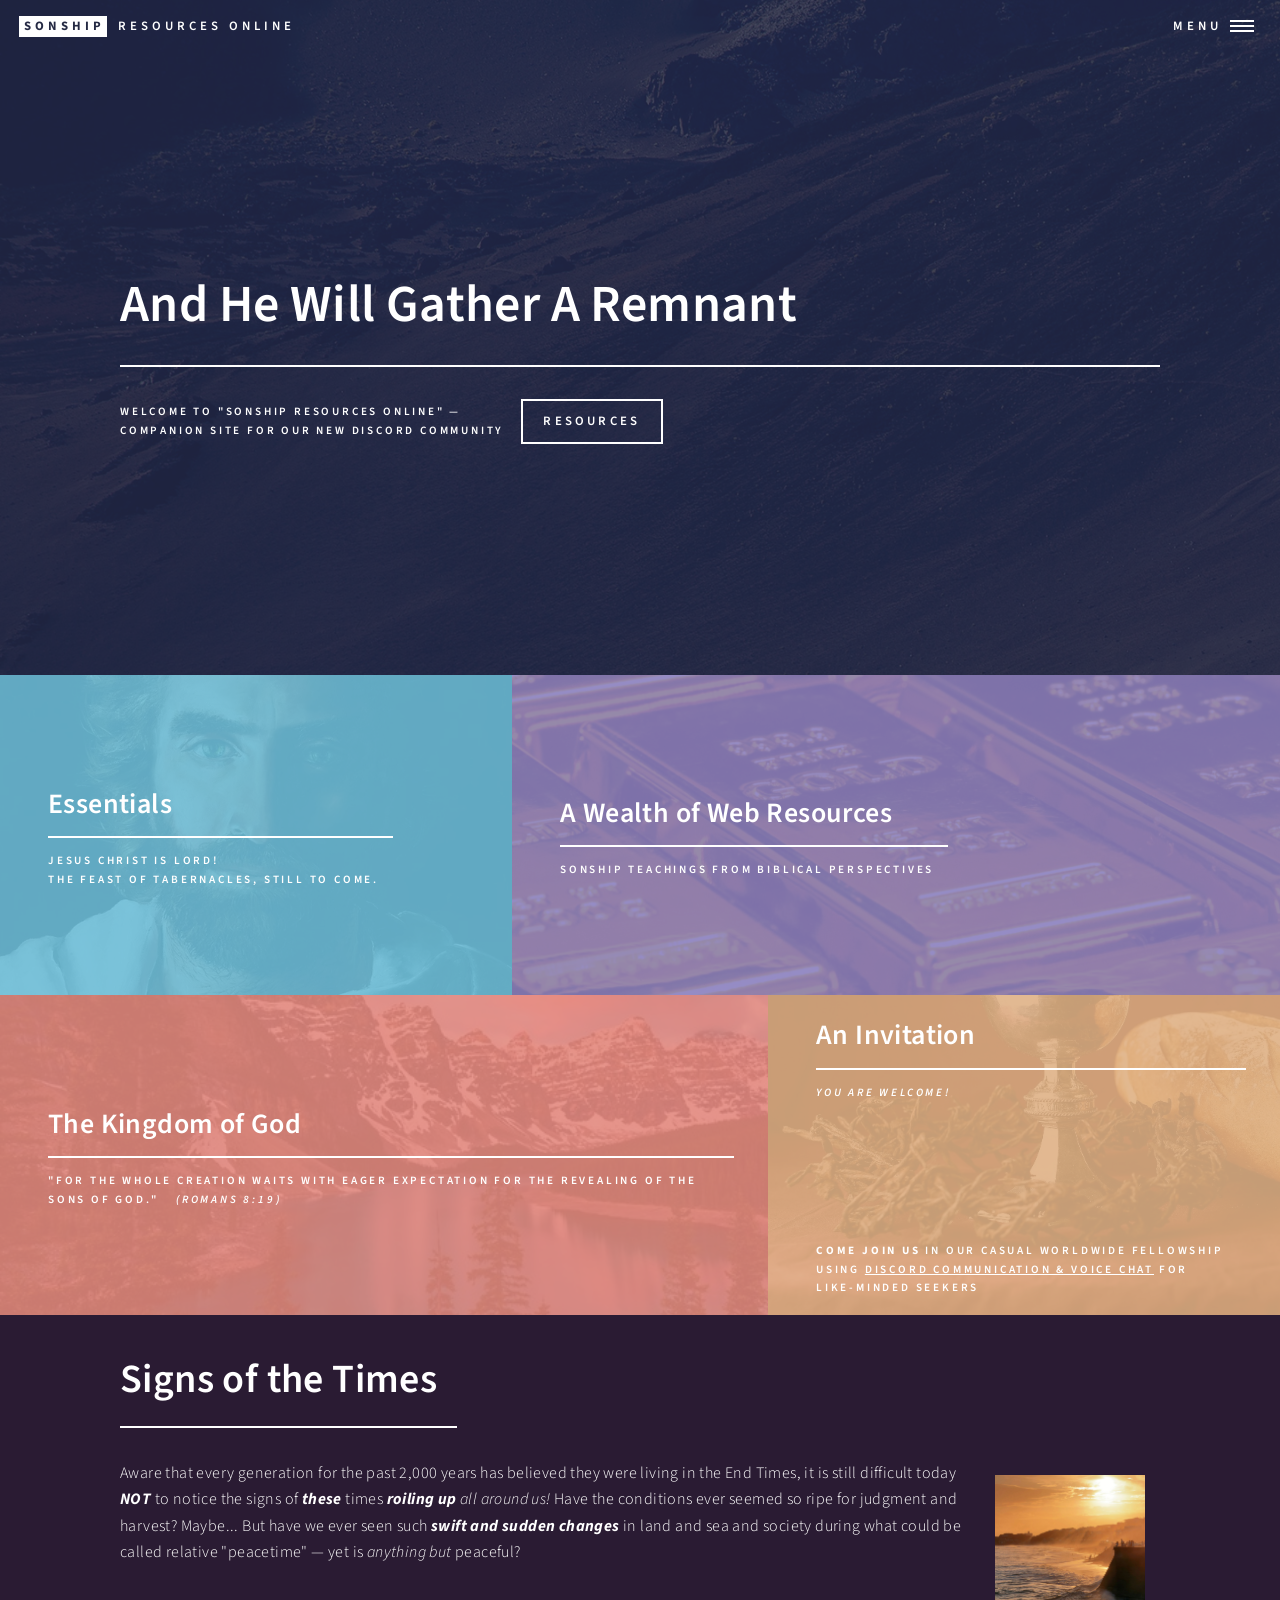
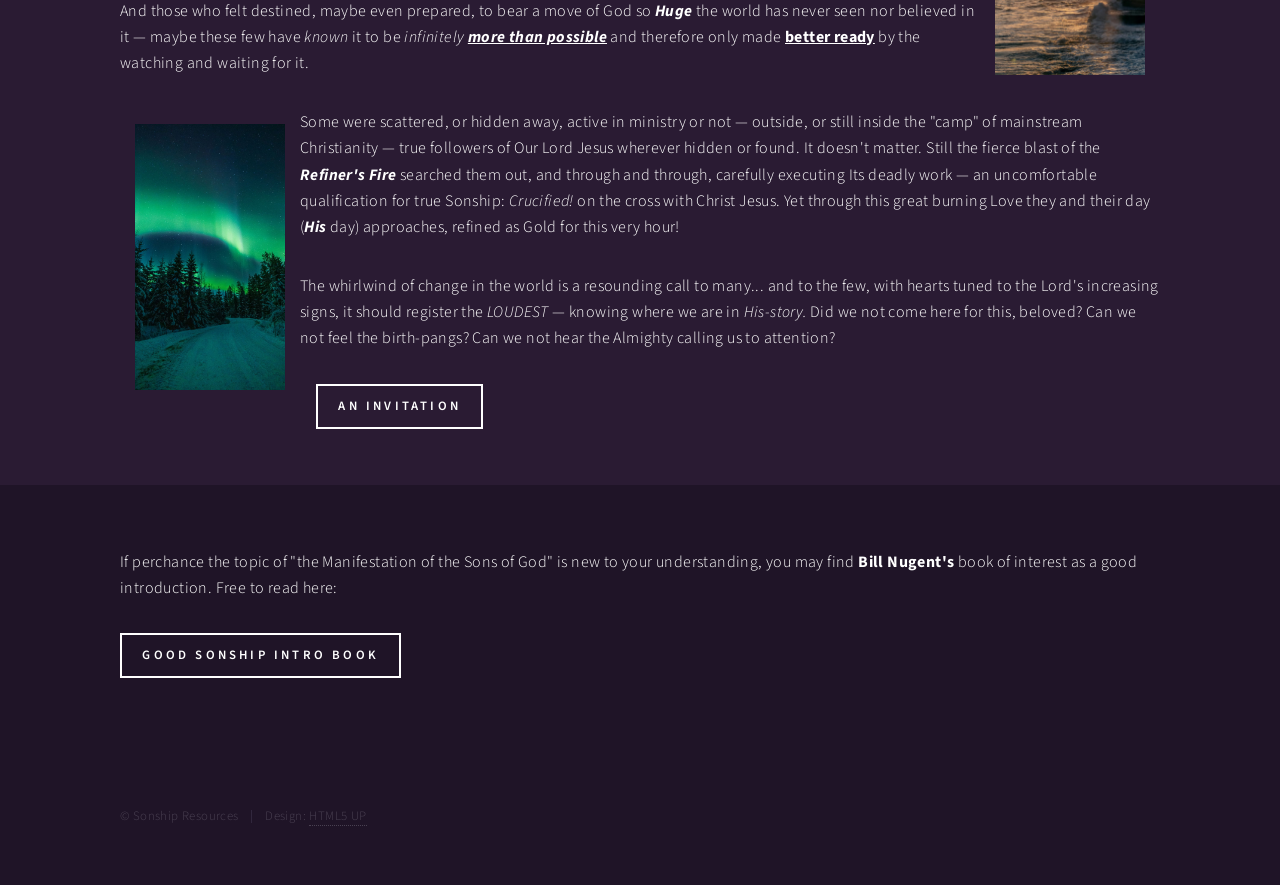
<file: index.html>
<!DOCTYPE HTML>
<!--
	Forty by HTML5 UP
	html5up.net | @ajlkn
	Free for personal and commercial use under the CCA 3.0 license (html5up.net/license)
-->
<html>
	<head>
		<title>Sonship Resources</title>
		<meta charset="utf-8" />
		<meta name="viewport" content="width=device-width, initial-scale=1, user-scalable=no" />
		<link rel="stylesheet" href="assets/css/main.css" />
		<noscript><link rel="stylesheet" href="assets/css/noscript.css" /></noscript>
	</head>
	<body class="is-preload">

		<!-- Wrapper -->
			<div id="wrapper">

				<!-- Header -->
					<header id="header" class="alt">
						<a href="index.html" class="logo"><strong>SONSHIP</strong> <span>RESOURCES ONLINE</span></a>
						<nav>
							<a href="#menu">Menu</a>
						</nav>
					</header>

				<!-- Menu -->
					<nav id="menu">
						<ul class="links">
							<li><a href="index.html">Home</a></li>
							<li><a href="links.html">Links</a></li>
							<li><a href="generic.html">Essentials</a></li>
							<li><a href="generic2.html">The Kingdom of God</a></li>
							<li><a href="invitation.html">An Invitation</a></li>
						</ul>
						
					</nav>

				<!-- Banner -->
					<section id="banner" class="major">
						<div class="inner">
							<header class="major">
								<h1>And He Will <br class="mobile-only">Gather A Remnant</h1>
							</header>
							<div class="content">
								<p>Welcome to "Sonship Resources Online" —<br>
								Companion Site for Our New Discord Community</p>
								<ul class="actions">
									<li><a href="#one" class="button scrolly">Resources</a></li>
								</ul>
							</div>
						</div>
					</section>

				<!-- Main -->
					<div id="main">

						<!-- One -->
							<section id="one" class="tiles">
								<article>
									<span class="image">
										<img src="images/Jesus2.jpg" alt="" />
									</span>
									<header class="major">
										<h3><a href="generic.html" class="link">Essentials</a></h3>
										<p>Jesus Christ is Lord!</p>
										<p>The Feast of Tabernacles, Still to Come.</p>
									</header>
								</article>
								<article>
									<span class="image">
										<img src="images/Links.jpg" alt="" />
									</span>
									<header class="major">
										<h3><a href="links.html" class="link">A Wealth of Web Resources</a></h3>
										<p>Sonship Teachings from Biblical Perspectives</p>
									</header>
								</article>
								<article>
									<span class="image">
										<img src="images/kingdomofgod.jpg" alt="" />
									</span>
									<header class="major">
										<h3><a href="generic2.html" class="link">The Kingdom of God</a></h3>
										<p>"For the Whole Creation Waits With Eager Expectation for the Revealing of the Sons of God."&ensp;&ensp;<i>(Romans 8:19)</i></p>
									</header>
								</article>
								<article>
									<span class="image">
										<img src="images/invitation4.jpg" alt="" />
									</span>
									<header class="major">
										<h3><a href="invitation.html" class="link">An Invitation</a></h3>
										<p><i>You are Welcome!</i><span class="graphic-spacer"></span><b>Come Join Us</b> in Our Casual Worldwide Fellowship using <u>Discord Communication & Voice Chat</u> for Like-Minded Seekers</p>
									</header>
								</article>
								
							</section>

						<!-- Two -->
							<section id="two">
								<div class="inner">
									<header class="major">
										<h1>Signs of the Times</h1>
									</header>
									<p><img src="images/stormycliffs.jpg" alt="Description" class="float-right">Aware that every generation for the past 2,000 years has believed they were living in the End Times, it is still difficult today <i><b>NOT</b></i> to notice the signs of <b><i>these</i></b> times <i><b>roiling up</b> all around us!</i> Have the conditions ever seemed so ripe for judgment and harvest? Maybe... But have we ever seen such <i><b>swift and sudden changes</b></i> in land and sea and society during what could be called relative "peacetime" — yet is <i>anything but</i> peaceful?</p>
									<p>And those who felt destined, maybe even prepared, to bear a move of God so <b><i>Huge</i></b> the world has never seen nor believed in it — maybe these few have <i>known</i> it to be <i>infinitely <b><u>more than possible</i></u></b> and therefore only made <b><u>better ready</u></b> by the watching and waiting for it.</p>
									<p><img src="images/Aurora.jpg" alt="Description" class="float-left">Some were scattered, or hidden away, active in ministry or not — outside, or still inside the "camp" of mainstream Christianity — true followers of Our Lord Jesus wherever hidden or found. It doesn't matter. Still the fierce blast of the <b><i>Refiner's Fire</i></b> searched them out, and through and through, carefully executing Its deadly work — an uncomfortable qualification for true Sonship: <i>Crucified!</i> on the cross with Christ Jesus. Yet through this great burning Love they and their day (<b><i>His</i></b> day) approaches, refined as Gold for this very hour!</p>
									<p>The whirlwind of change in the world is a resounding call to many... and to the few, with hearts tuned to the Lord's increasing signs, it should register the <i>LOUDEST</i> — knowing where we are in <i>His-story.</i> Did we not come here for this, beloved? Can we not feel the birth-pangs? Can we not hear the Almighty calling us to attention?</p>
									<ul class="actions">
										<li><a href="invitation.html" class="button">An Invitation</a></li>
									</ul>
								</div>
							</section>
					</div>
					<section id="two">
								<div class="inner">
									<p>If perchance the topic of "the Manifestation of the Sons of God" is new to your understanding, you may find <b>Bill Nugent's</b> book of interest as a good introduction. Free to read here:</p>
							<ul class="actions">
										<li><a href="https://bnugent.org/the-cross-self-denial-and-the-manifestation-of-the-sons-of-god/" class="button" target="_blank">Good Sonship Intro Book</a></li>
									</ul>
							</div>
						</section>
				

				<!-- Footer -->
					<footer id="footer">
						<div class="inner">
							
							<ul class="copyright">
								<li>&copy; Sonship Resources</li><li>Design: <a href="https://html5up.net">HTML5 UP</a></li>
							</ul>
						</div>
					</footer>

			</div>

		<!-- Scripts -->
			<script src="assets/js/jquery.min.js"></script>
			<script src="assets/js/jquery.scrolly.min.js"></script>
			<script src="assets/js/jquery.scrollex.min.js"></script>
			<script src="assets/js/browser.min.js"></script>
			<script src="assets/js/breakpoints.min.js"></script>
			<script src="assets/js/util.js"></script>
			<script src="assets/js/main.js"></script>

	</body>
</html>
</file>
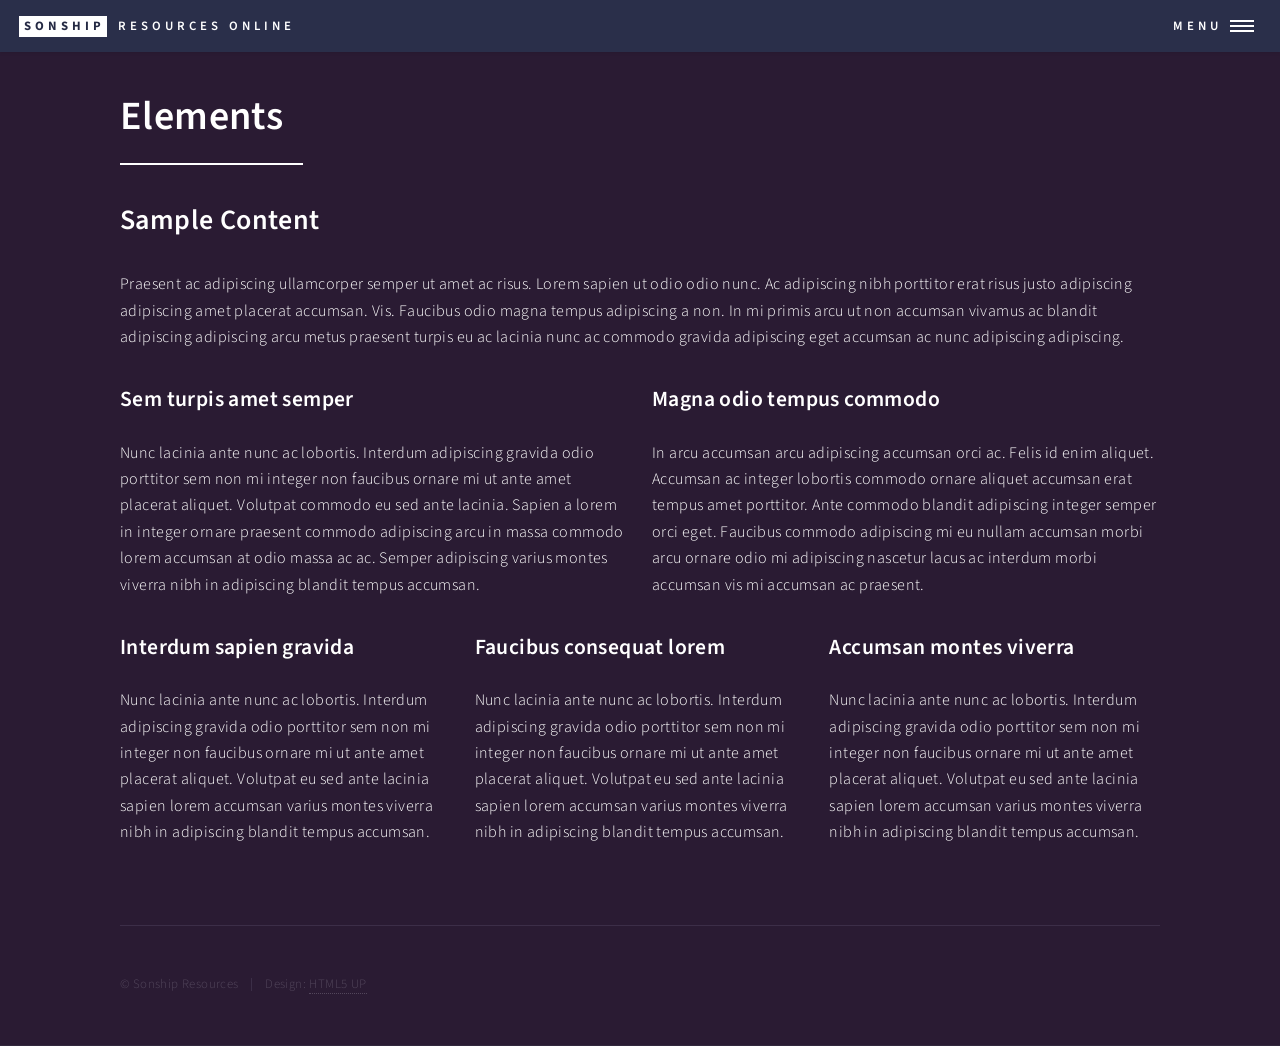
<file: elements.html>
<!DOCTYPE HTML>
<!--
	Forty by HTML5 UP
	html5up.net | @ajlkn
	Free for personal and commercial use under the CCA 3.0 license (html5up.net/license)
-->
<html>
	<head>
		<title>Sonship Resources</title>
		<meta charset="utf-8" />
		<meta name="viewport" content="width=device-width, initial-scale=1, user-scalable=no" />
		<link rel="stylesheet" href="assets/css/main.css" />
		<noscript><link rel="stylesheet" href="assets/css/noscript.css" /></noscript>
	</head>
	<body class="is-preload">

		<!-- Wrapper -->
			<div id="wrapper">

				<!-- Header -->
					<header id="header">
						<a href="index.html" class="logo"><strong>Sonship</strong> <span>Resources Online</span></a>
						<nav>
							<a href="#menu">Menu</a>
						</nav>
					</header>

				<!-- Menu -->
					<nav id="menu">
						<ul class="links">
							<li><a href="index.html">Home</a></li>
							<li><a href="landing.html">Landing</a></li>
							<li><a href="generic.html">Generic</a></li>
							<li><a href="elements.html">Elements</a></li>
							<li><a href="invitation.html">Invitation</a></li>
						</ul>
						
					</nav>

				<!-- Main -->
					<div id="main" class="alt">

						<!-- One -->
							<section id="one">
								<div class="inner">
									<header class="major">
										<h1>Elements</h1>
									</header>

									<!-- Content -->
										<h2 id="content">Sample Content</h2>
										<p>Praesent ac adipiscing ullamcorper semper ut amet ac risus. Lorem sapien ut odio odio nunc. Ac adipiscing nibh porttitor erat risus justo adipiscing adipiscing amet placerat accumsan. Vis. Faucibus odio magna tempus adipiscing a non. In mi primis arcu ut non accumsan vivamus ac blandit adipiscing adipiscing arcu metus praesent turpis eu ac lacinia nunc ac commodo gravida adipiscing eget accumsan ac nunc adipiscing adipiscing.</p>
										<div class="row">
											<div class="col-6 col-12-small">
												<h3>Sem turpis amet semper</h3>
												<p>Nunc lacinia ante nunc ac lobortis. Interdum adipiscing gravida odio porttitor sem non mi integer non faucibus ornare mi ut ante amet placerat aliquet. Volutpat commodo eu sed ante lacinia. Sapien a lorem in integer ornare praesent commodo adipiscing arcu in massa commodo lorem accumsan at odio massa ac ac. Semper adipiscing varius montes viverra nibh in adipiscing blandit tempus accumsan.</p>
											</div>
											<div class="col-6 col-12-small">
												<h3>Magna odio tempus commodo</h3>
												<p>In arcu accumsan arcu adipiscing accumsan orci ac. Felis id enim aliquet. Accumsan ac integer lobortis commodo ornare aliquet accumsan erat tempus amet porttitor. Ante commodo blandit adipiscing integer semper orci eget. Faucibus commodo adipiscing mi eu nullam accumsan morbi arcu ornare odio mi adipiscing nascetur lacus ac interdum morbi accumsan vis mi accumsan ac praesent.</p>
											</div>
											<!-- Break -->
											<div class="col-4 col-12-medium">
												<h3>Interdum sapien gravida</h3>
												<p>Nunc lacinia ante nunc ac lobortis. Interdum adipiscing gravida odio porttitor sem non mi integer non faucibus ornare mi ut ante amet placerat aliquet. Volutpat eu sed ante lacinia sapien lorem accumsan varius montes viverra nibh in adipiscing blandit tempus accumsan.</p>
											</div>
											<div class="col-4 col-12-medium">
												<h3>Faucibus consequat lorem</h3>
												<p>Nunc lacinia ante nunc ac lobortis. Interdum adipiscing gravida odio porttitor sem non mi integer non faucibus ornare mi ut ante amet placerat aliquet. Volutpat eu sed ante lacinia sapien lorem accumsan varius montes viverra nibh in adipiscing blandit tempus accumsan.</p>
											</div>
											<div class="col-4 col-12-medium">
												<h3>Accumsan montes viverra</h3>
												<p>Nunc lacinia ante nunc ac lobortis. Interdum adipiscing gravida odio porttitor sem non mi integer non faucibus ornare mi ut ante amet placerat aliquet. Volutpat eu sed ante lacinia sapien lorem accumsan varius montes viverra nibh in adipiscing blandit tempus accumsan.</p>
											</div>
										</div>

									<hr class="major" />

									

				<!-- Footer -->
					<footer id="footer">
						<div class="inner">
							
							<ul class="copyright">
								<li>&copy; Sonship Resources</li><li>Design: <a href="https://html5up.net">HTML5 UP</a></li>
							</ul>
						</div>
					</footer>

			</div>

		<!-- Scripts -->
			<script src="assets/js/jquery.min.js"></script>
			<script src="assets/js/jquery.scrolly.min.js"></script>
			<script src="assets/js/jquery.scrollex.min.js"></script>
			<script src="assets/js/browser.min.js"></script>
			<script src="assets/js/breakpoints.min.js"></script>
			<script src="assets/js/util.js"></script>
			<script src="assets/js/main.js"></script>

	</body>
</html>
</file>
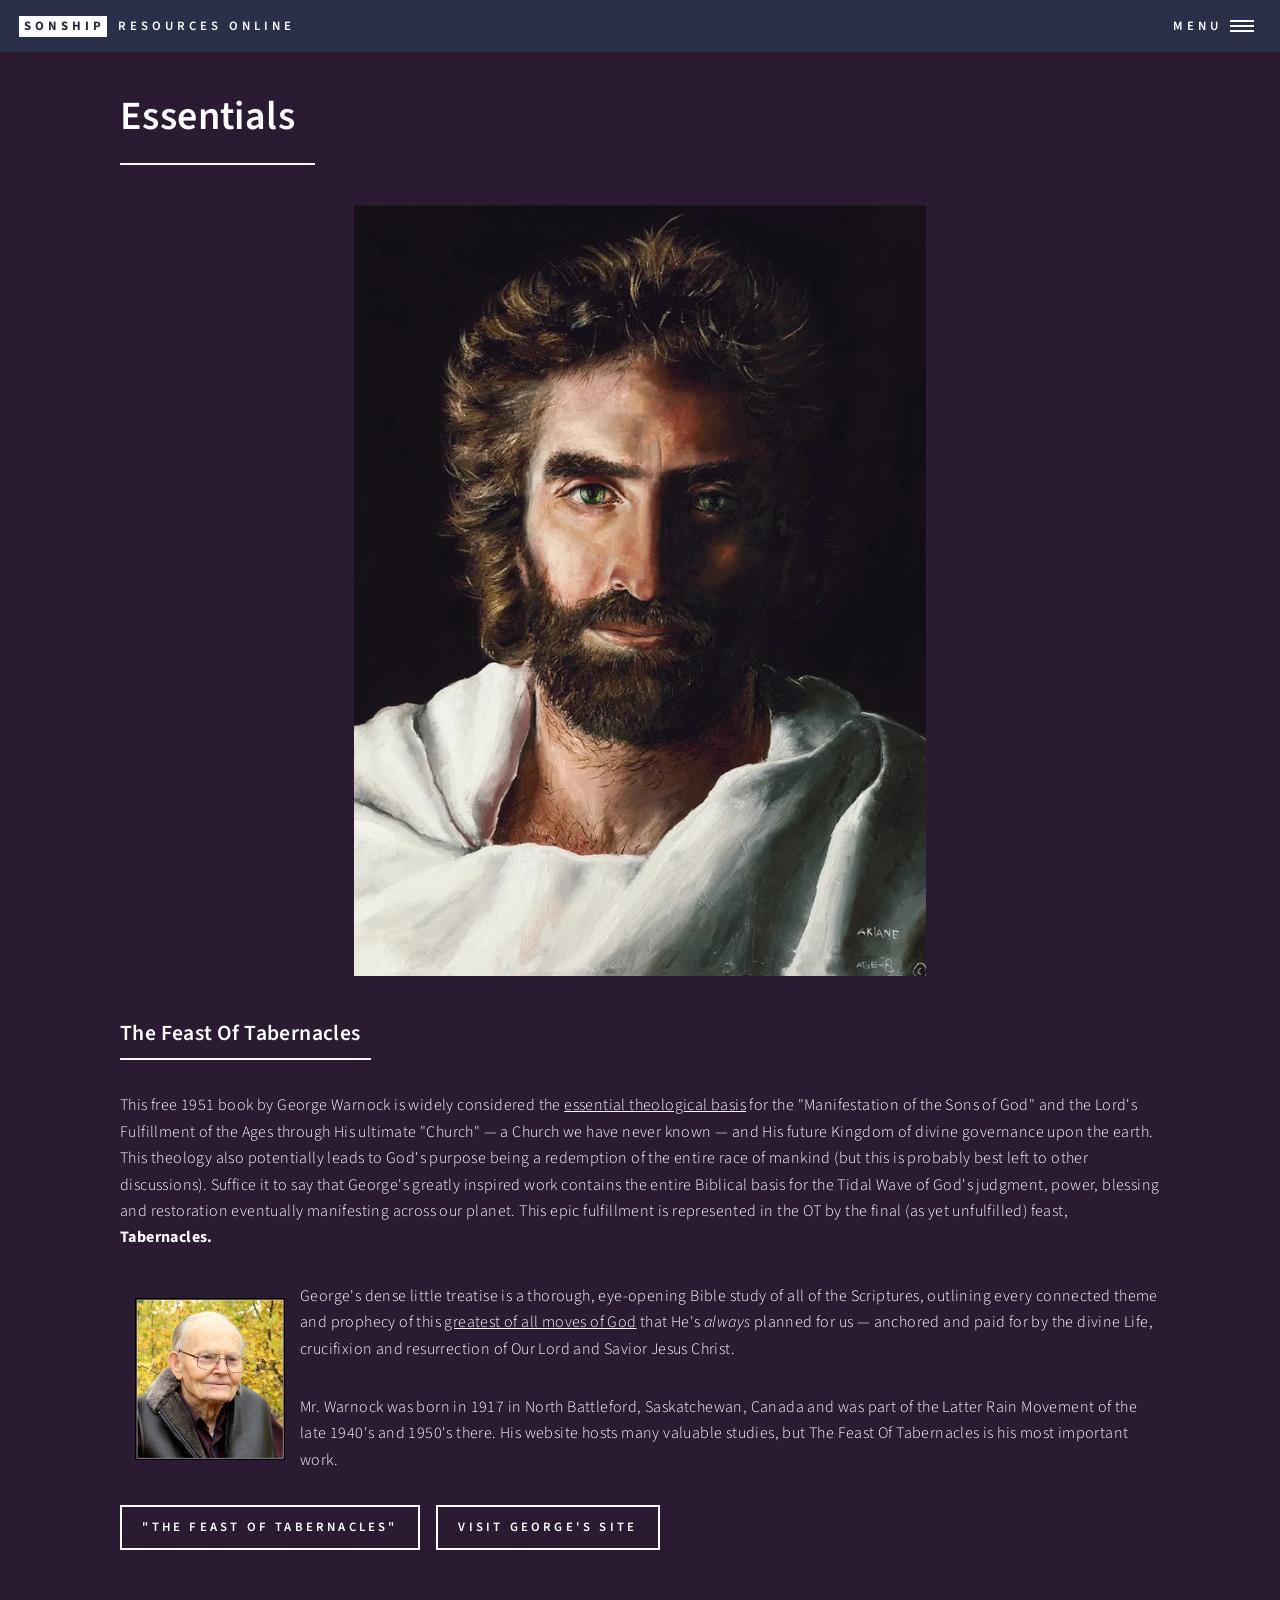
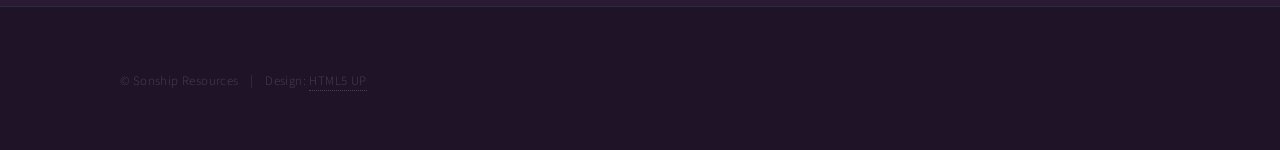
<file: generic.html>
<!DOCTYPE HTML>
<!--
	Forty by HTML5 UP
	html5up.net | @ajlkn
	Free for personal and commercial use under the CCA 3.0 license (html5up.net/license)
-->
<html>
	<head>
		<title>Sonship Resources</title>
		<meta charset="utf-8" />
		<meta name="viewport" content="width=device-width, initial-scale=1, user-scalable=no" />
		<link rel="stylesheet" href="assets/css/main.css" />
		<noscript><link rel="stylesheet" href="assets/css/noscript.css" /></noscript>
	</head>
	<body class="is-preload">

		<!-- Wrapper -->
			<div id="wrapper">

				<!-- Header -->
					<header id="header">
						<a href="index.html" class="logo"><strong>Sonship</strong> <span>Resources Online</span></a>
						<nav>
							<a href="#menu">Menu</a>
						</nav>
					</header>

				<!-- Menu -->
					<nav id="menu">
						<ul class="links">
							<li><a href="index.html">Home</a></li>
							<li><a href="links.html">Links</a></li>
							<li><a href="generic.html">Essentials</a></li>
							<li><a href="generic2.html">The Kingdom of God</a></li>
							<li><a href="invitation.html">An Invitation</a></li>
						</ul>
						
					</nav>

				<!-- Main -->
					<div id="main" class="alt">

						<!-- One -->
							<section id="one">
								<div class="inner">
									<header class="major">
										<h1>Essentials</h1>
									</header>
									<span class="image main"><img id="generic-hero-image" src="images/Jesus2.jpg" alt="" /></span>
									<header class="major">
										<h3>The Feast Of Tabernacles</h3>
									</header>
									<p>This free 1951 book by George Warnock is widely considered the <u>essential theological basis</u> for the "Manifestation of the Sons of God" and the Lord's Fulfillment of the Ages through His ultimate "Church" — a Church we have never known — and His future Kingdom of divine governance upon the earth. <br class="mobile-only"><br class="mobile-only">This theology also potentially leads to God's purpose being a redemption of the entire race of mankind (but this is probably best left to other discussions). Suffice it to say that George's greatly inspired work contains the entire Biblical basis for the Tidal Wave of God's judgment, power, blessing and restoration eventually manifesting across our planet. This epic fulfillment is represented in the OT by the final (as yet unfulfilled) feast, <b>Tabernacles.</b></p>
									<p><img src="images/GW_2007.jpg" alt="Description" class="float-left">George's dense little treatise is a thorough, eye-opening Bible study of all of the Scriptures, outlining every connected theme and prophecy of this <u>greatest of all moves of God</u> that He's <i>always</i> planned for us — anchored and paid for by the divine Life, crucifixion and resurrection of Our Lord and Savior Jesus Christ.</p>
									<p>Mr. Warnock was born in 1917 in North Battleford, Saskatchewan, Canada and was part of the Latter Rain Movement of the late 1940's and 1950's there. His website hosts many valuable studies, but The Feast Of Tabernacles is his most important work.</p>
									<ul class="actions">
										<li><a href="https://www.georgewarnock.com/feast-main.html" class="button" target="_blank">"The Feast Of Tabernacles"</a></li>
										<li><a href="https://www.georgewarnock.com/" class="button" target="_blank">Visit George's Site</a></li>
									</ul>
								</div>
							</section>

					</div>

				

				<!-- Footer -->
					<footer id="footer">
						<div class="inner">
							
							<ul class="copyright">
								<li>&copy; Sonship Resources</li><li>Design: <a href="https://html5up.net">HTML5 UP</a></li>
							</ul>
						</div>
					</footer>

			</div>

		<!-- Scripts -->
			<script src="assets/js/jquery.min.js"></script>
			<script src="assets/js/jquery.scrolly.min.js"></script>
			<script src="assets/js/jquery.scrollex.min.js"></script>
			<script src="assets/js/browser.min.js"></script>
			<script src="assets/js/breakpoints.min.js"></script>
			<script src="assets/js/util.js"></script>
			<script src="assets/js/main.js"></script>

	</body>
</html>
</file>
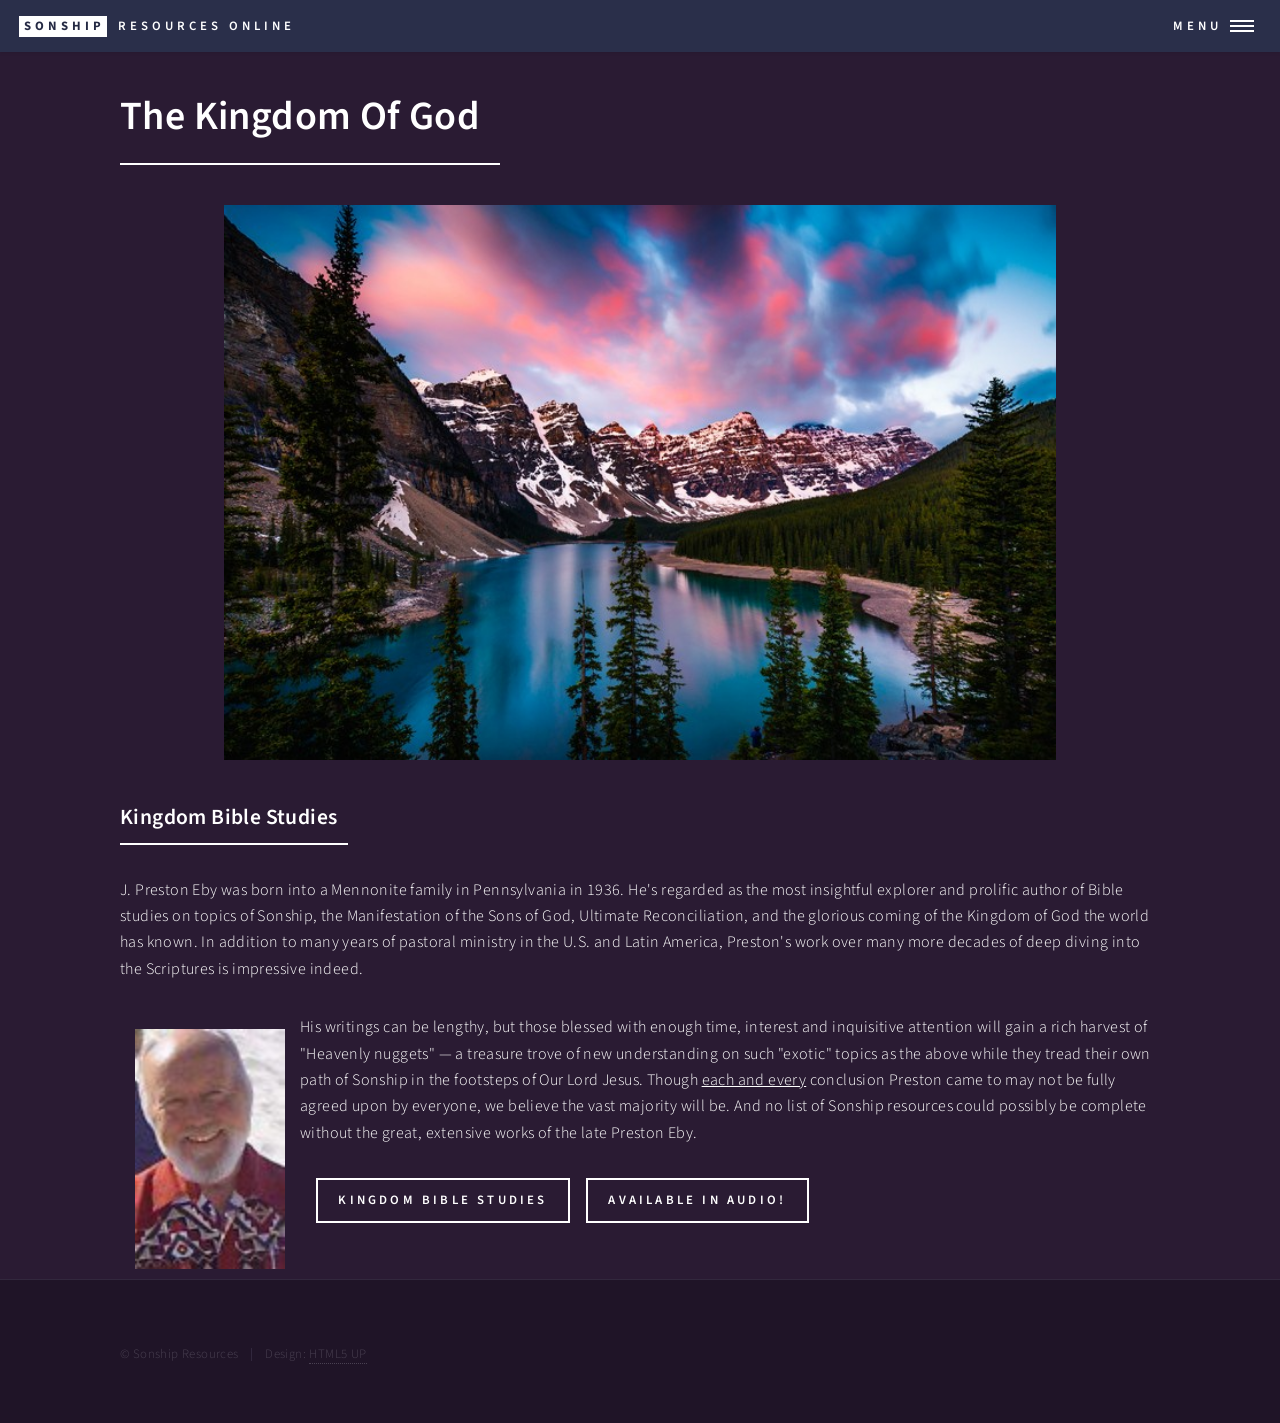
<file: generic2.html>
<!DOCTYPE HTML>
<!--
	Forty by HTML5 UP
	html5up.net | @ajlkn
	Free for personal and commercial use under the CCA 3.0 license (html5up.net/license)
-->
<html>
	<head>
		<title>Sonship Resources</title>
		<meta charset="utf-8" />
		<meta name="viewport" content="width=device-width, initial-scale=1, user-scalable=no" />
		<link rel="stylesheet" href="assets/css/main.css" />
		<noscript><link rel="stylesheet" href="assets/css/noscript.css" /></noscript>
	</head>
	<body class="is-preload">

		<!-- Wrapper -->
			<div id="wrapper">

				<!-- Header -->
					<header id="header">
						<a href="index.html" class="logo"><strong>Sonship</strong> <span>Resources Online</span></a>
						<nav>
							<a href="#menu">Menu</a>
						</nav>
					</header>

				<!-- Menu -->
					<nav id="menu">
						<ul class="links">
							<li><a href="index.html">Home</a></li>
							<li><a href="links.html">Links</a></li>
							<li><a href="generic.html">Essentials</a></li>
							<li><a href="generic2.html">The Kingdom of God</a></li>
							<li><a href="invitation.html">An Invitation</a></li>
						</ul>
						
					</nav>

				<!-- Main -->
					<div id="main" class="alt">

						<!-- One -->
							<section id="one">
								<div class="inner">
									<header class="major">
										<h1>The Kingdom Of God</h1>
									</header>
									<span class="image main"><img id="generic2-hero-image" src="images/kingdomofgod3a.jpg" alt="" /></span>
									<header class="major">
										<h3>Kingdom Bible Studies</h3>
									</header>
									<p>J. Preston Eby was born into a Mennonite family in Pennsylvania in 1936. He's regarded as the most insightful explorer and prolific author of Bible studies on topics of Sonship, the Manifestation of the Sons of God, Ultimate Reconciliation, and the glorious coming of the Kingdom of God the world has known. In addition to many years of pastoral ministry in the U.S. and Latin America, Preston's work over many more decades of deep diving into the Scriptures is impressive indeed.</p>
									<p><img src="images/J-PrestonEby.jpg" alt="Description" class="float-left">His writings can be lengthy, but those blessed with enough time, interest and inquisitive attention will gain a rich harvest of "Heavenly nuggets" — a treasure trove of new understanding on such "exotic" topics as the above while they tread their own path of Sonship in the footsteps of Our Lord Jesus. Though <u>each and every</u> conclusion Preston came to may not be fully agreed upon by everyone, we believe the vast majority will be. And no list of Sonship resources could possibly be complete without the great, extensive works of the late Preston Eby.</p>
									<ul class="actions">
										<li><a href="https://www.kingdombiblestudies.org/tablecontents.htm" class="button" target="_blank">Kingdom Bible Studies</a></li>
										<li><a href="https://wordforthebride.net/Audio/Audio%20Books-Eby.html" class="button" target="_blank">Available in Audio!</a></li>
									</ul>
								</div>
							</section>

					</div>

				

				<!-- Footer -->
					<footer id="footer">
						<div class="inner">
							
							<ul class="copyright">
								<li>&copy; Sonship Resources</li><li>Design: <a href="https://html5up.net">HTML5 UP</a></li>
							</ul>
						</div>
					</footer>

			</div>

		<!-- Scripts -->
			<script src="assets/js/jquery.min.js"></script>
			<script src="assets/js/jquery.scrolly.min.js"></script>
			<script src="assets/js/jquery.scrollex.min.js"></script>
			<script src="assets/js/browser.min.js"></script>
			<script src="assets/js/breakpoints.min.js"></script>
			<script src="assets/js/util.js"></script>
			<script src="assets/js/main.js"></script>

	</body>
</html>
</file>
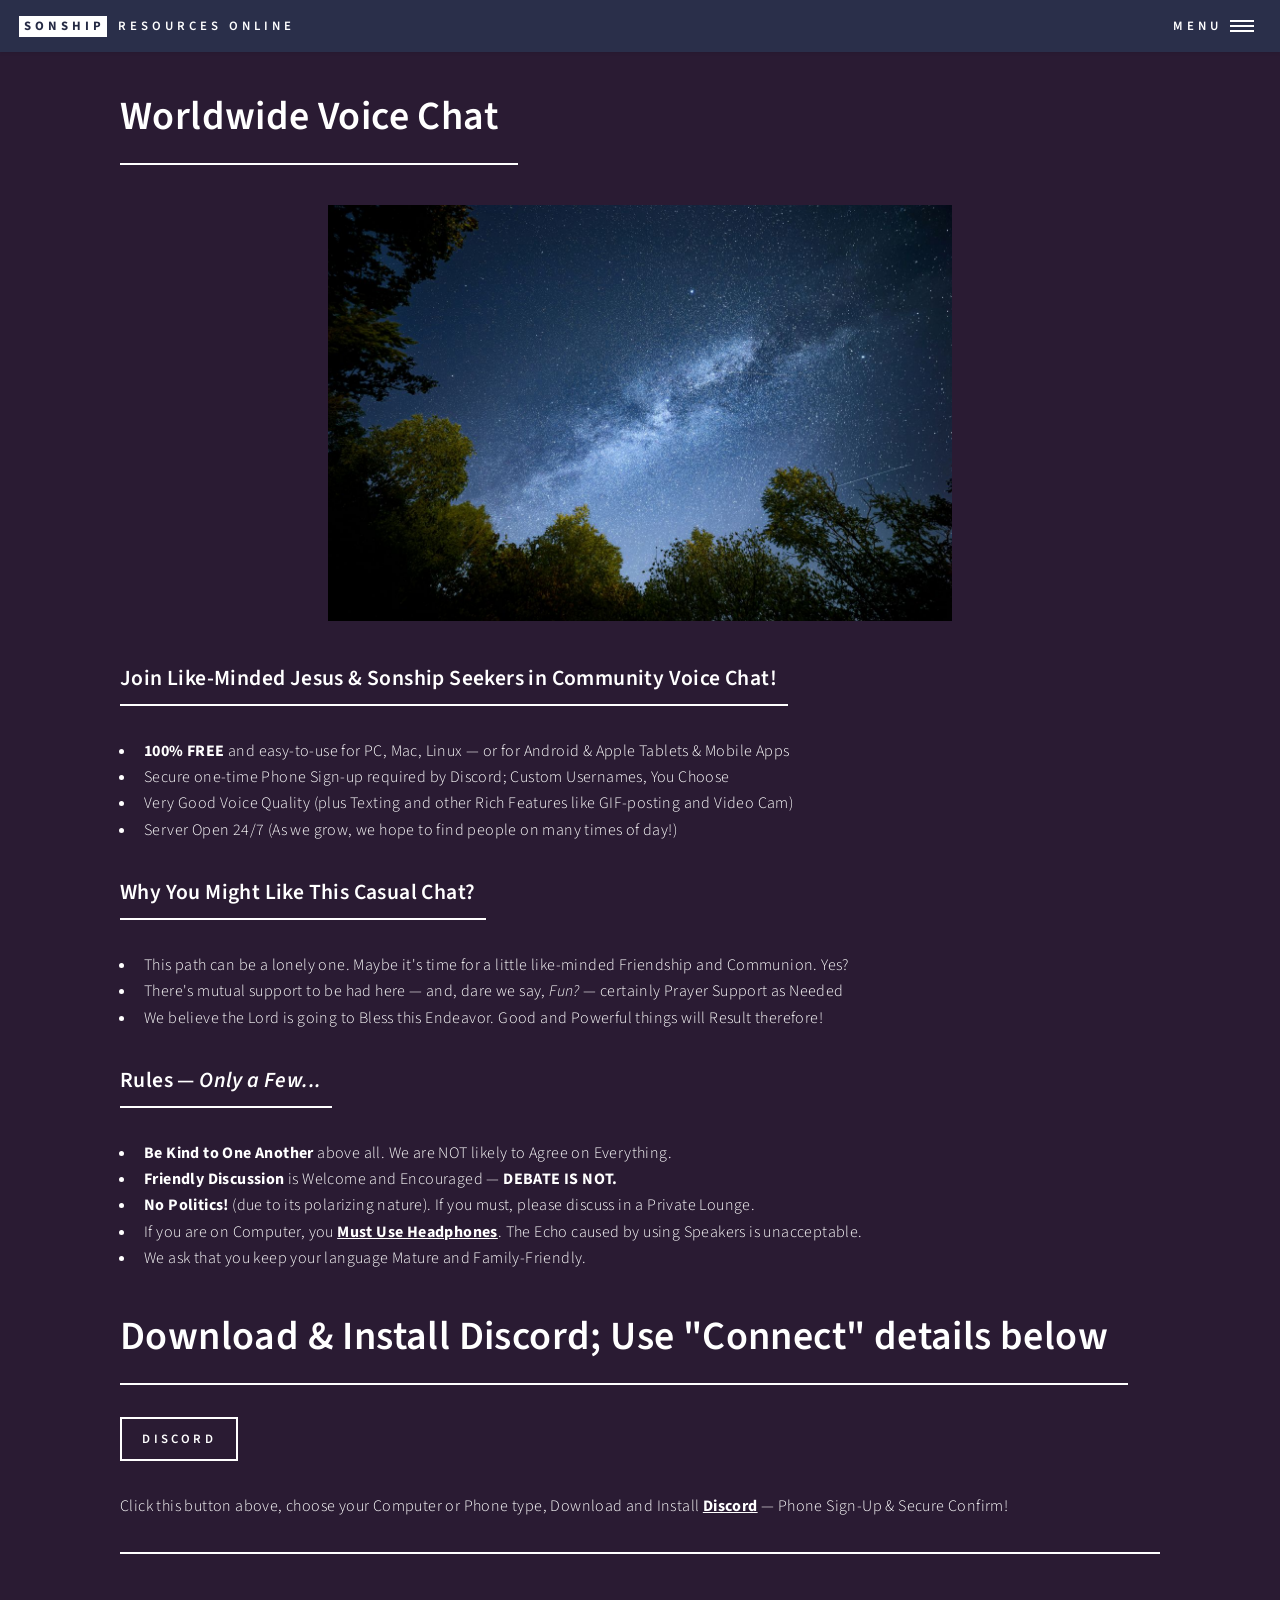
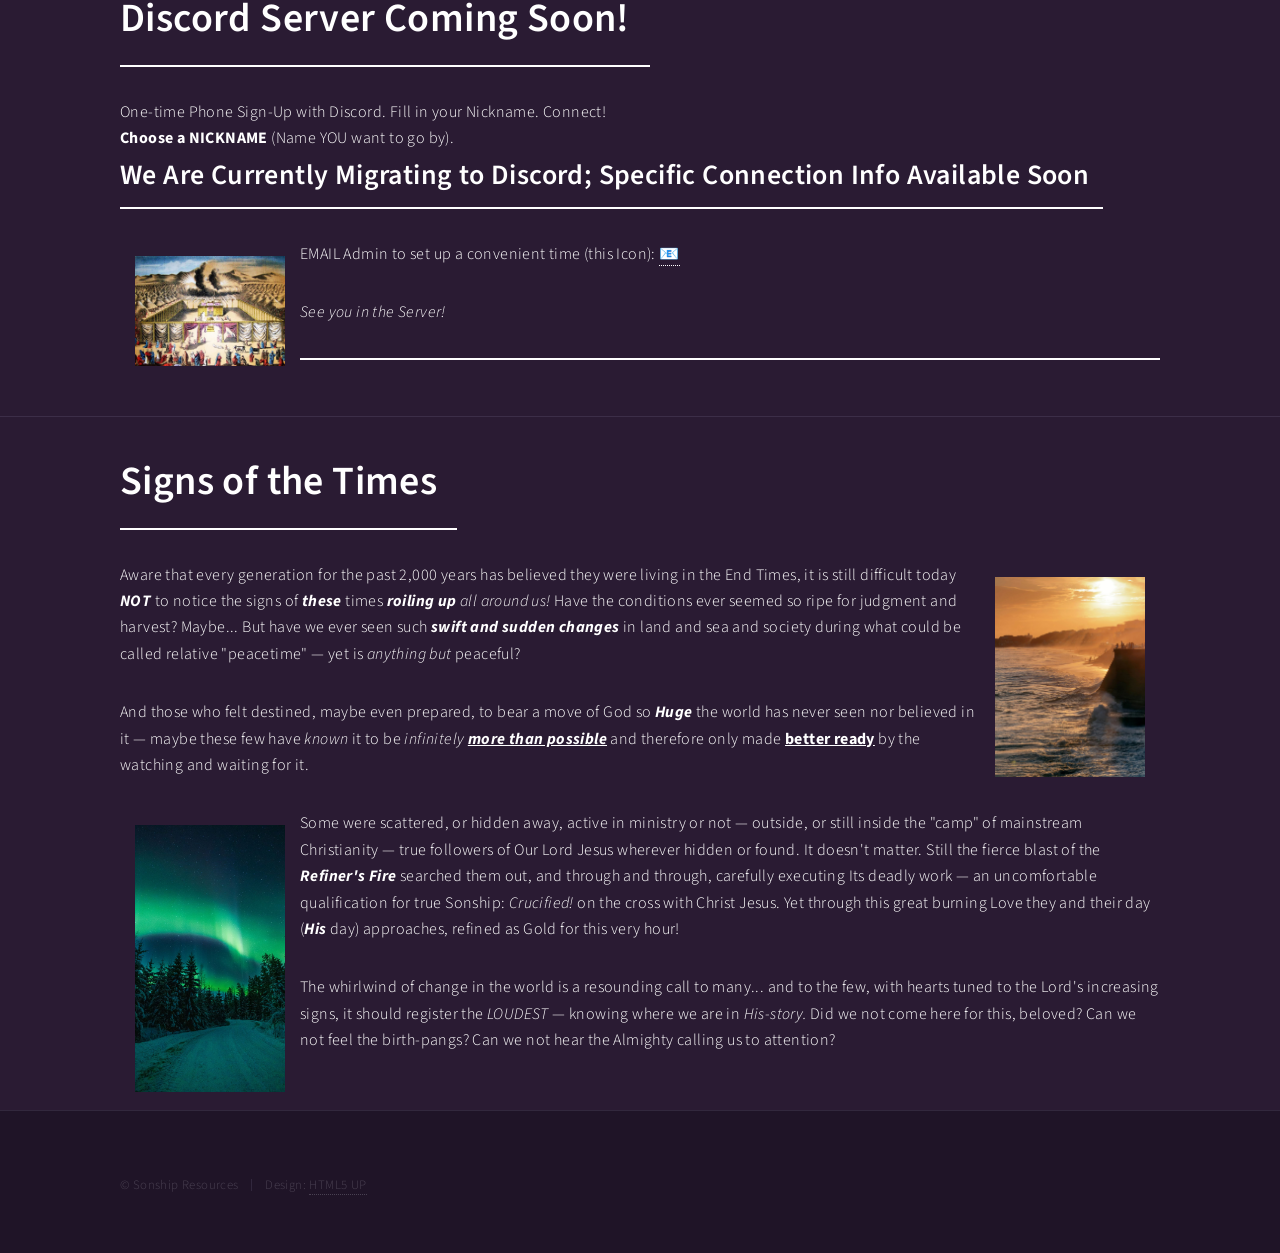
<file: invitation.html>
<!DOCTYPE HTML>
<!--
	Forty by HTML5 UP
	html5up.net | @ajlkn
	Free for personal and commercial use under the CCA 3.0 license (html5up.net/license)
-->
<html>
	<head>
		<title>Sonship Resources</title>
		<meta charset="utf-8" />
		<meta name="viewport" content="width=device-width, initial-scale=1, user-scalable=no" />
		<link rel="stylesheet" href="assets/css/main.css" />
		<noscript><link rel="stylesheet" href="assets/css/noscript.css" /></noscript>
	</head>
	<body class="is-preload invitation">

		<!-- Wrapper -->
			<div id="wrapper">

				<!-- Header -->
					<header id="header">
						<a href="index.html" class="logo"><strong>Sonship</strong> <span>Resources Online</span></a>
						<nav>
							<a href="#menu">Menu</a>
						</nav>
					</header>

				<!-- Menu -->
					<nav id="menu">
						<ul class="links">
							<li><a href="index.html">Home</a></li>
							<li><a href="links.html">Links</a></li>
							<li><a href="generic.html">Essentials</a></li>
							<li><a href="generic2.html">The Kingdom of God</a></li>
							<li><a href="invitation.html">An Invitation</a></li>
						</ul>
						
					</nav>

				<!-- Main -->
					<div id="main" class="alt">

						<!-- One -->
							<section id="one">
								<div class="inner">
									<header class="major">
										<h1>Worldwide Voice Chat</h1>
									</header>
									<span class="image main"><img id="invitation-hero-image" src="images/invitation3.jpg" alt="" /></span>
									<header class="major">
										<h3>Join Like-Minded Jesus & Sonship <br class="mobile-only">Seekers in Community Voice Chat!</h3>
									</header>
									<p><ul>
										<li><b>100% FREE</b> and easy-to-use for PC, Mac, Linux — or for Android & Apple Tablets & Mobile Apps</li>
										<li>Secure one-time Phone Sign-up required by Discord; Custom Usernames, You Choose</li>
										<li>Very Good Voice Quality (plus Texting and other Rich Features like GIF-posting and Video Cam)</li>
										<li>Server Open 24/7 (As we grow, we hope to find people on many times of day!)</li>
										</p>
								</ul>
									<header class="major">
										<h3>Why You Might Like This Casual Chat?</h3>
									</header>
									<p><ul>
										<li>This path can be a lonely one. Maybe it's time for a little like-minded Friendship and Communion. Yes?</li>
										<li>There's mutual support to be had here — and, dare we say, <i>Fun?</i> — certainly Prayer Support as Needed</li>
										<li>We believe the Lord is going to Bless this Endeavor. Good and Powerful things will Result therefore!</li>
										</p>
								</ul>
									<header class="major">
										<h3>Rules — <i>Only a Few...</i></h3>
									</header>
									<p><ul>
										<li><b>Be Kind to One Another</b> above all. We are NOT likely to Agree on Everything.</li>
										<li><b>Friendly Discussion</b> is Welcome and Encouraged — <b>DEBATE IS NOT.</b></li>
										<li><b>No Politics!</b> (due to its polarizing nature). If you must, please discuss in a Private Lounge.</li>
										<li>If you are on Computer, you <b><u>Must Use Headphones</u></b>. The Echo caused by using Speakers is unacceptable.</li>
										<li>We ask that you keep your language Mature and Family-Friendly.</li>
										</p>
								</ul>
									<header class="major">
										<h1>Download & Install <br class="mobile-only">Discord; Use<br class="mobile-only"> "Connect" details below</h1>
									</header>
									<ul class="actions">
										<li><a href="https://discord.com/" class="button" target="_blank">Discord</a></li>
									</ul>
									Click this button above, choose your Computer or Phone type, Download and Install <u><b>Discord</b></u> — Phone Sign-Up & Secure Confirm!
									<hr style="border:none; border-top:2px solid currentColor;">
													
									<header class="major">
										<h1>Discord Server Coming Soon!</h1>
									</header>
									One-time Phone Sign-Up with Discord. Fill in your Nickname. Connect! <br><br class="mobile-only"><b>Choose a NICKNAME</b> (Name YOU want to go by).
									<header class="major">
										<h2>We Are Currently Migrating to Discord; Specific Connection Info Available Soon</h2>
									</header>
									<p><img src="images/TabintheWild.jpg" alt="Description" class="float-left">EMAIL Admin to set up a convenient time (this Icon): <a class="email-btn" href="#">📧</a></p>
									<p><i>See you in the Server!</i></p>
									<hr style="border:none; border-top:2px solid currentColor;">
								</div>
							</section>
						<!-- Two -->
							<section id="two">
								<div class="inner">
									<header class="major">
										<h1>Signs of the Times</h1>
									</header>
									<p><img src="images/stormycliffs.jpg" alt="Description" class="float-right">Aware that every generation for the past 2,000 years has believed they were living in the End Times, it is still difficult today <i><b>NOT</b></i> to notice the signs of <b><i>these</i></b> times <i><b>roiling up</b> all around us!</i> Have the conditions ever seemed so ripe for judgment and harvest? Maybe... But have we ever seen such <i><b>swift and sudden changes</b></i> in land and sea and society during what could be called relative "peacetime" — yet is <i>anything but</i> peaceful?</p>
									<p>And those who felt destined, maybe even prepared, to bear a move of God so <b><i>Huge</i></b> the world has never seen nor believed in it — maybe these few have <i>known</i> it to be <i>infinitely <b><u>more than possible</i></u></b> and therefore only made <b><u>better ready</u></b> by the watching and waiting for it.</p>
									<p><img src="images/Aurora.jpg" alt="Description" class="float-left">Some were scattered, or hidden away, active in ministry or not — outside, or still inside the "camp" of mainstream Christianity — true followers of Our Lord Jesus wherever hidden or found. It doesn't matter. Still the fierce blast of the <b><i>Refiner's Fire</i></b> searched them out, and through and through, carefully executing Its deadly work — an uncomfortable qualification for true Sonship: <i>Crucified!</i> on the cross with Christ Jesus. Yet through this great burning Love they and their day (<b><i>His</i></b> day) approaches, refined as Gold for this very hour!</p>
									<p>The whirlwind of change in the world is a resounding call to many... and to the few, with hearts tuned to the Lord's increasing signs, it should register the <i>LOUDEST</i> — knowing where we are in <i>His-story.</i> Did we not come here for this, beloved? Can we not feel the birth-pangs? Can we not hear the Almighty calling us to attention?</p>
								
								</div>
							</section>

					</div>
				
				<!-- Footer -->
					<footer id="footer">
						<div class="inner">
							
							<ul class="copyright">
								<li>&copy; Sonship Resources</li><li>Design: <a href="https://html5up.net">HTML5 UP</a></li>
							</ul>
						</div>
					</footer>

			</div>

		<!-- Scripts -->
			<script src="assets/js/jquery.min.js"></script>
			<script src="assets/js/jquery.scrolly.min.js"></script>
			<script src="assets/js/jquery.scrollex.min.js"></script>
			<script src="assets/js/browser.min.js"></script>
			<script src="assets/js/breakpoints.min.js"></script>
			<script src="assets/js/util.js"></script>
			<script src="assets/js/main.js"></script>
			<script>
  const a = "sonsofgreatlove";
  const d = "gmail.com";
  document.querySelectorAll('.email-btn').forEach(btn => {
    btn.addEventListener('click', function(e) {
      e.preventDefault();
      this.textContent = a + "@" + d;
      this.href = "mailto:" + a + "@" + d;
    });
  });
  </script>
	</body>
</html>
</file>
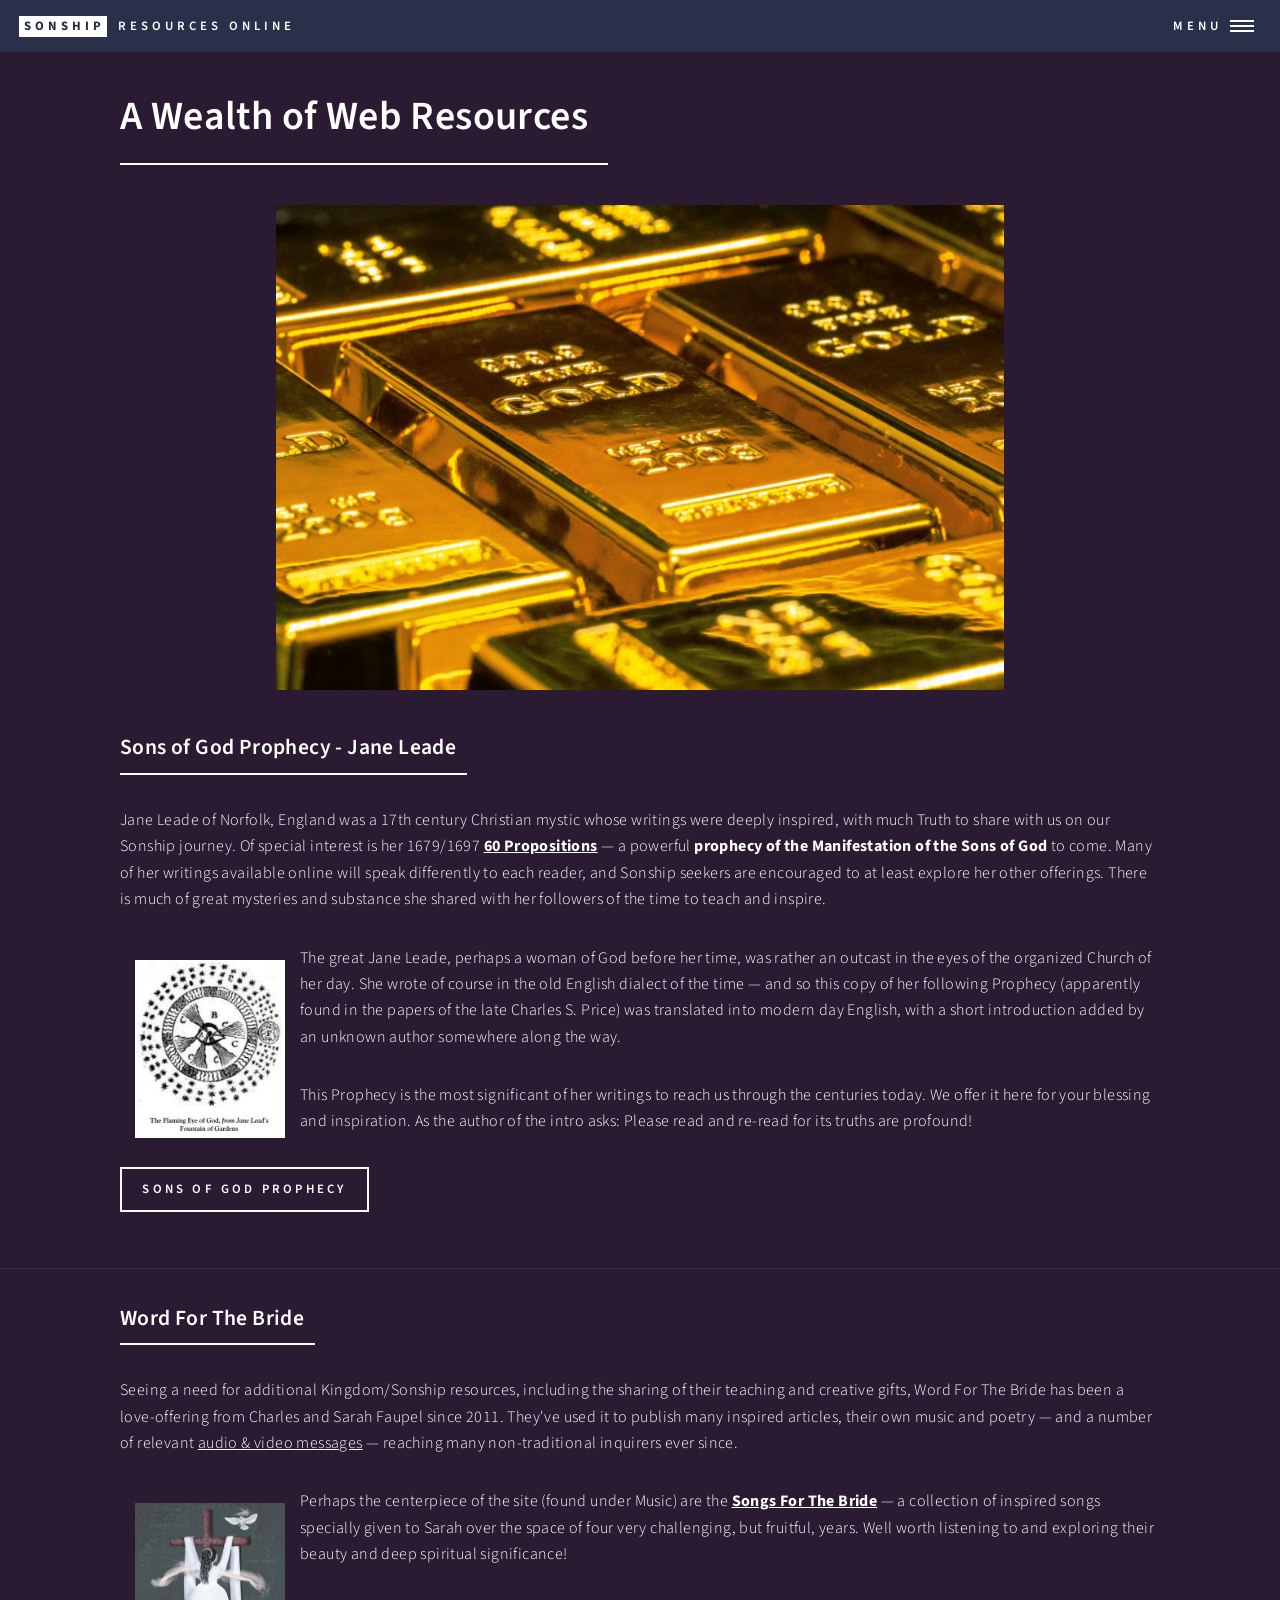
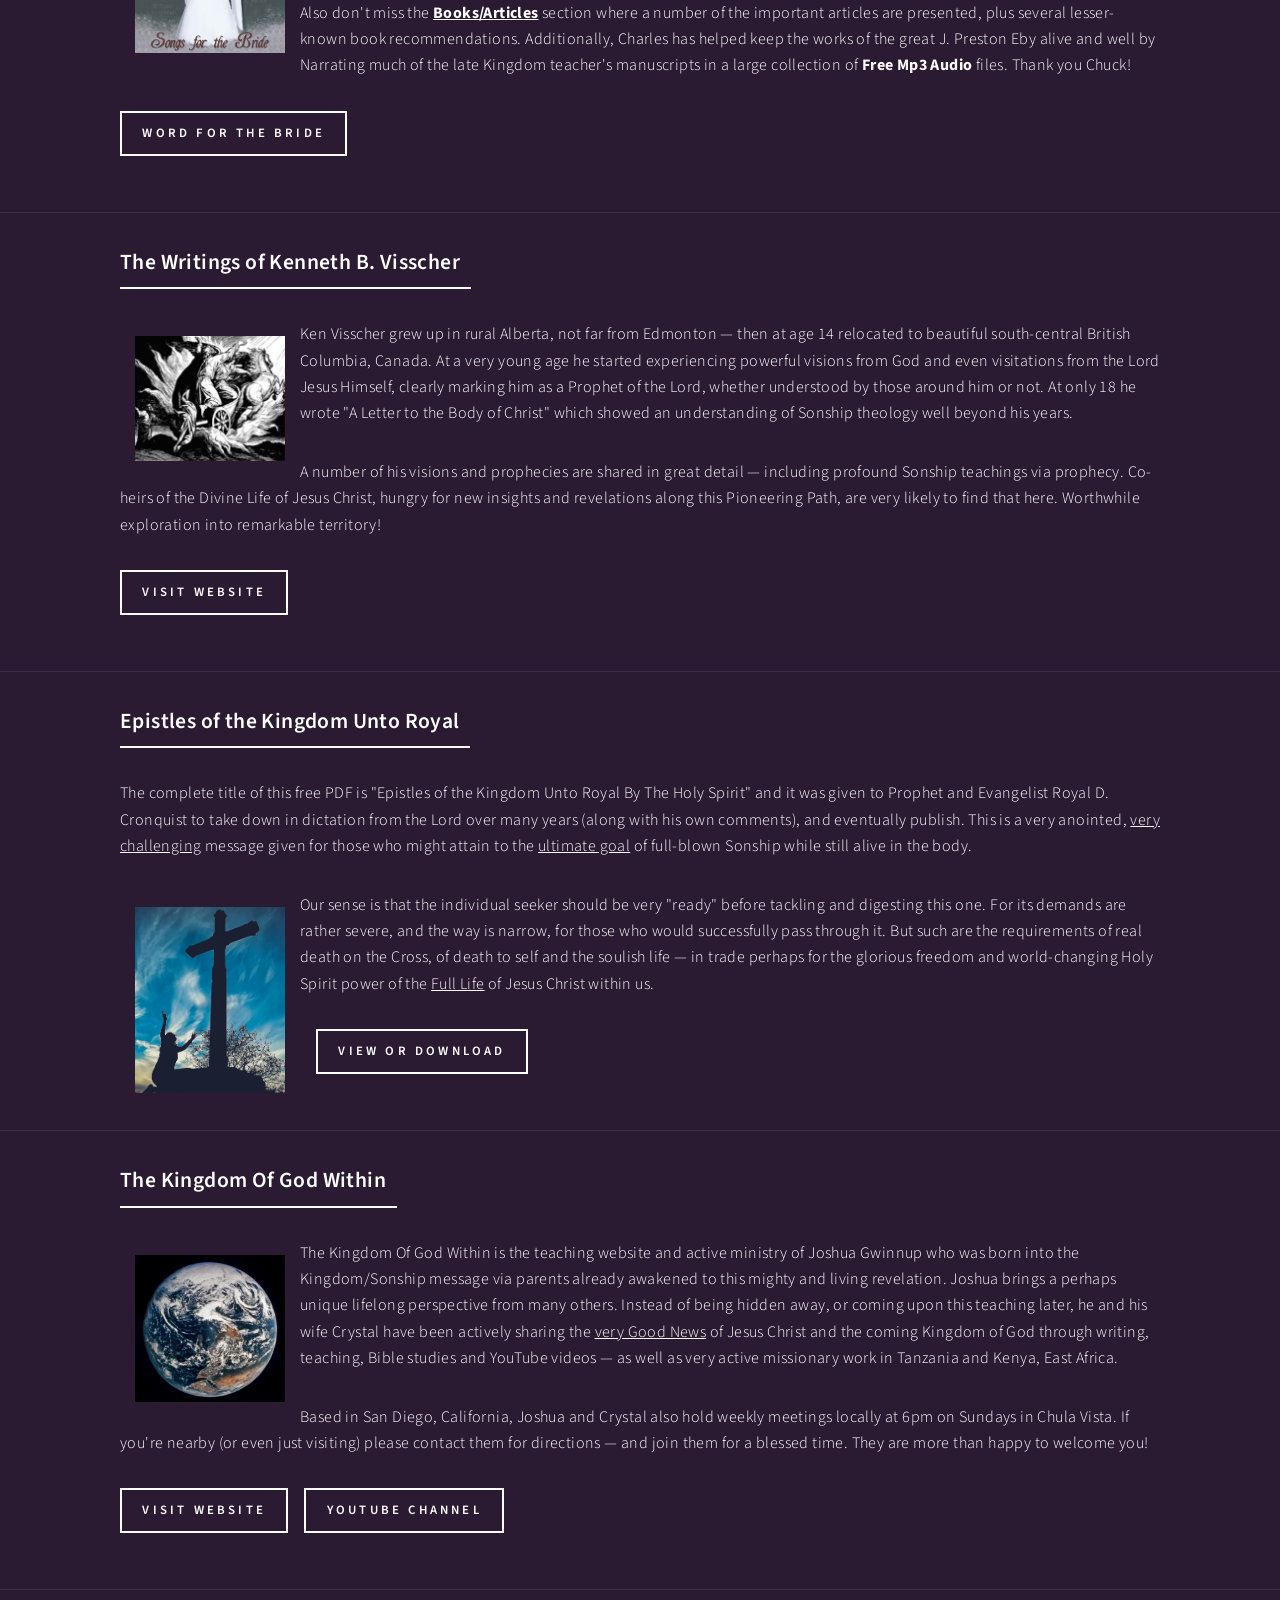
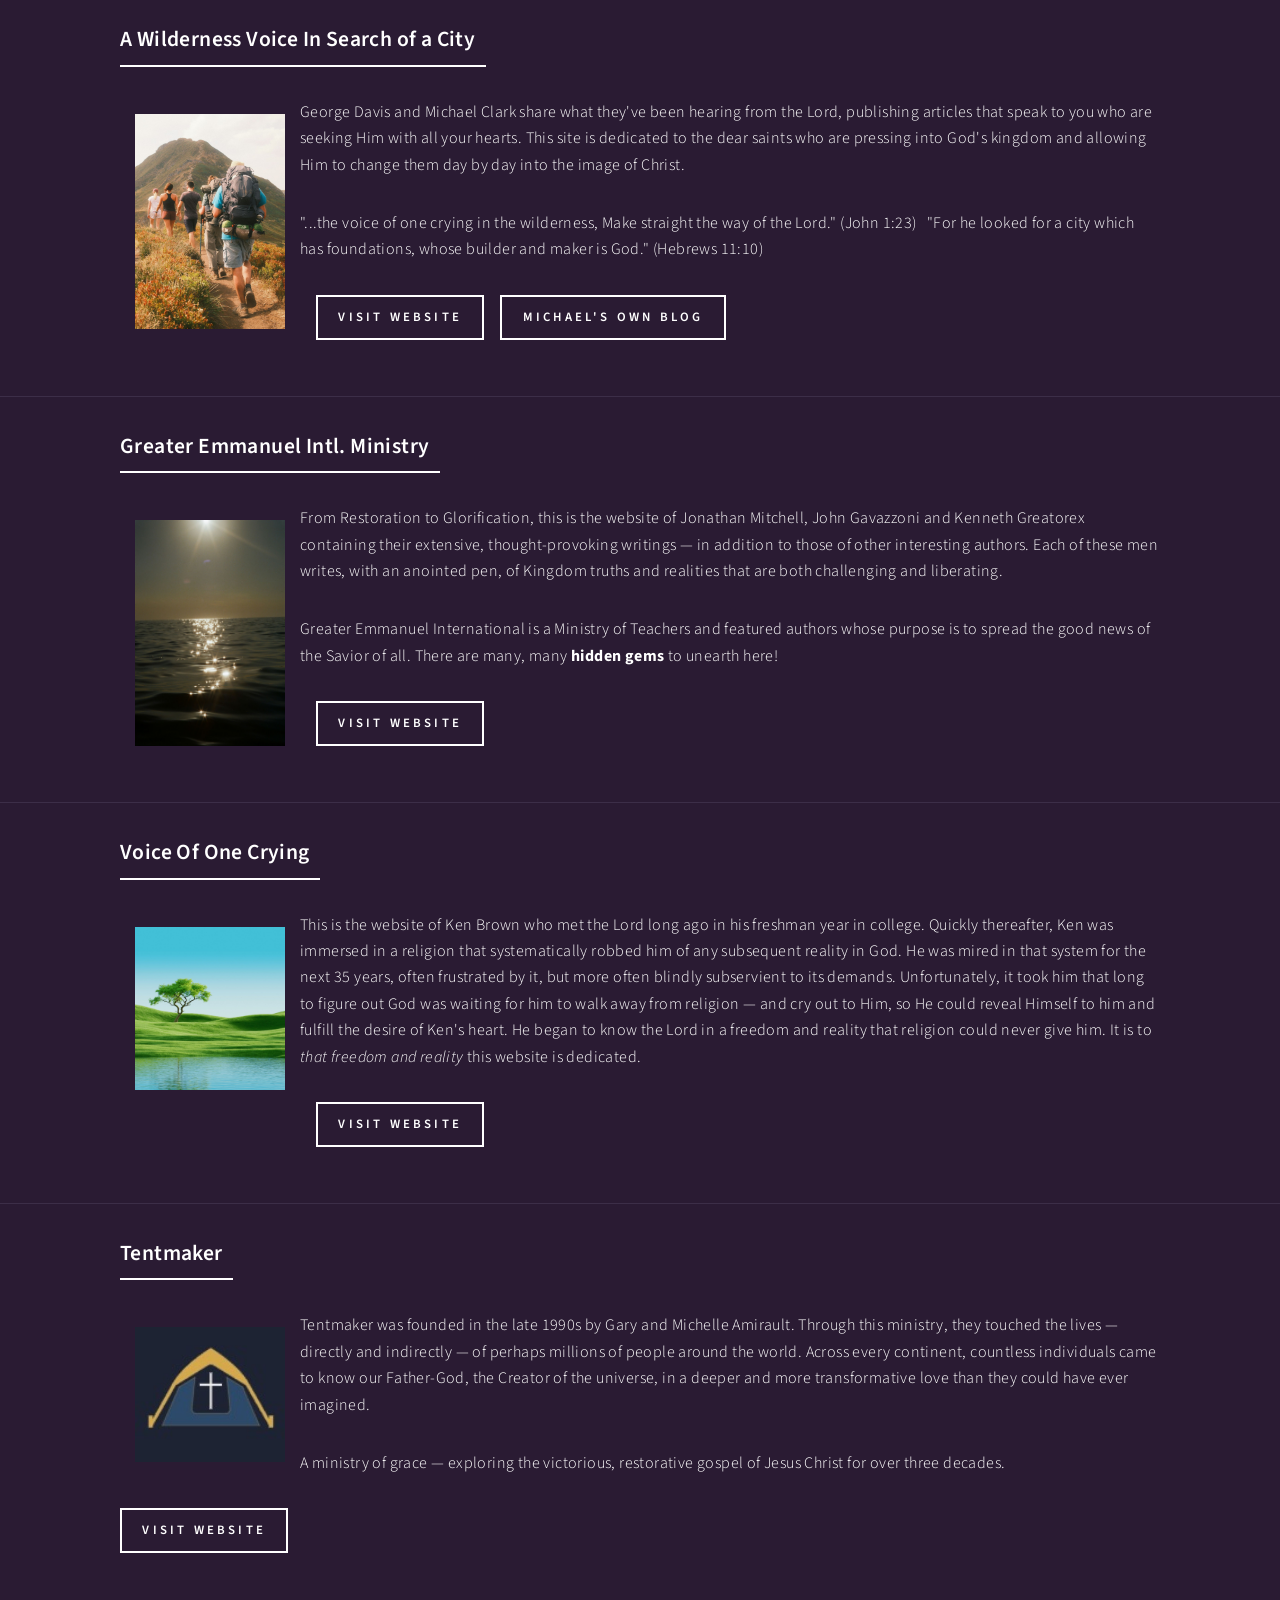
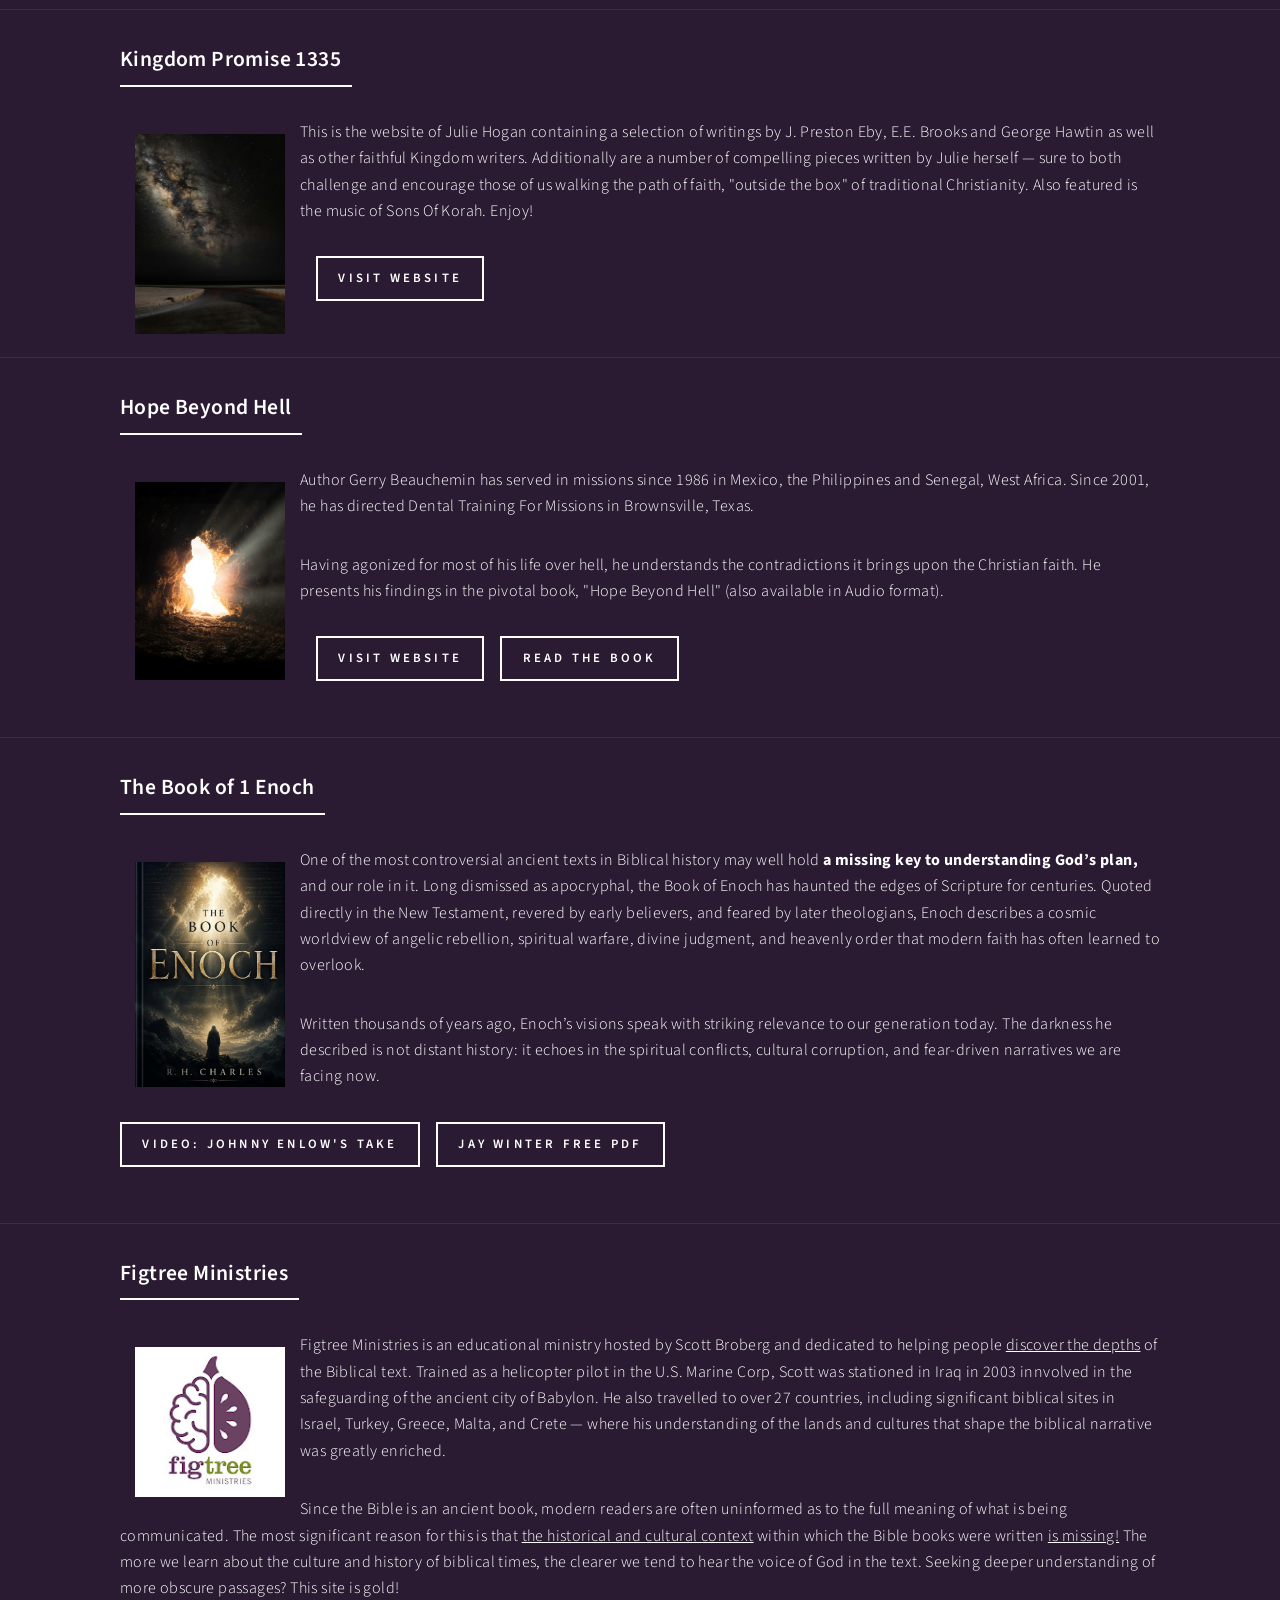
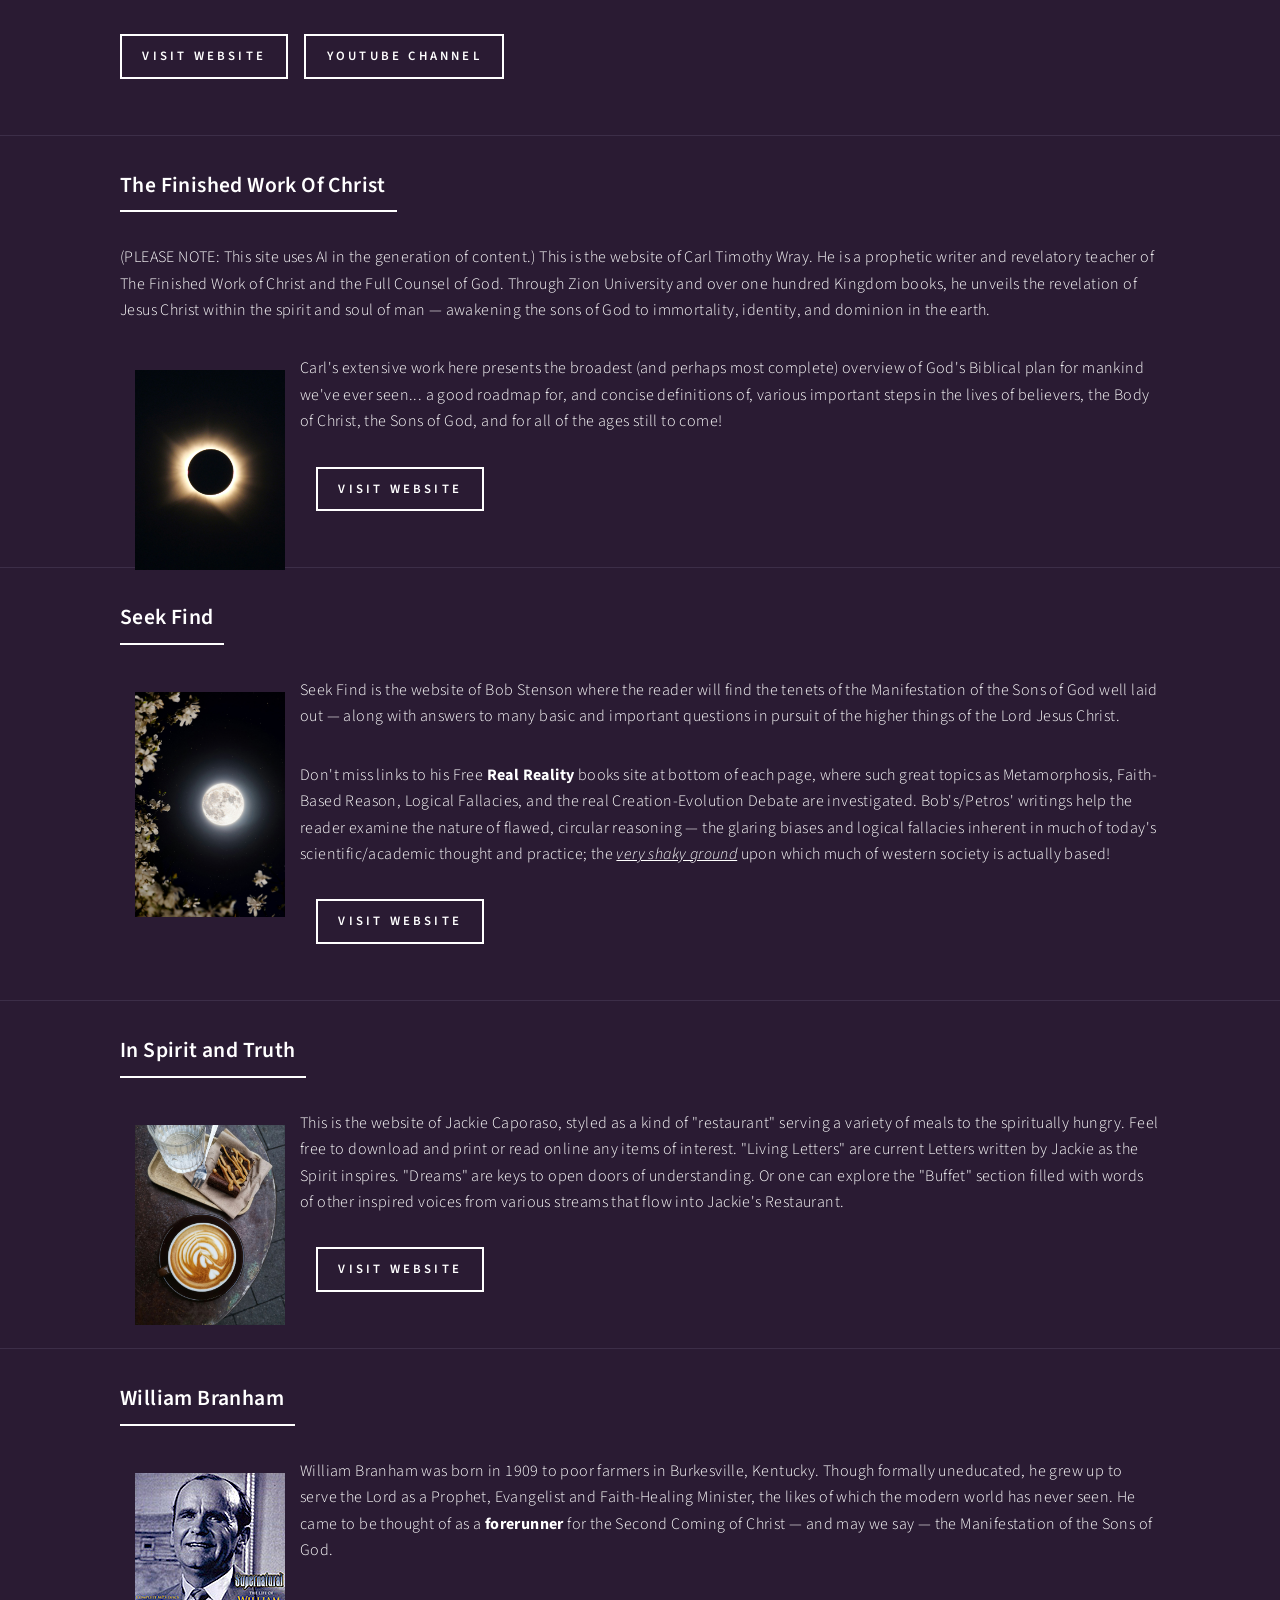
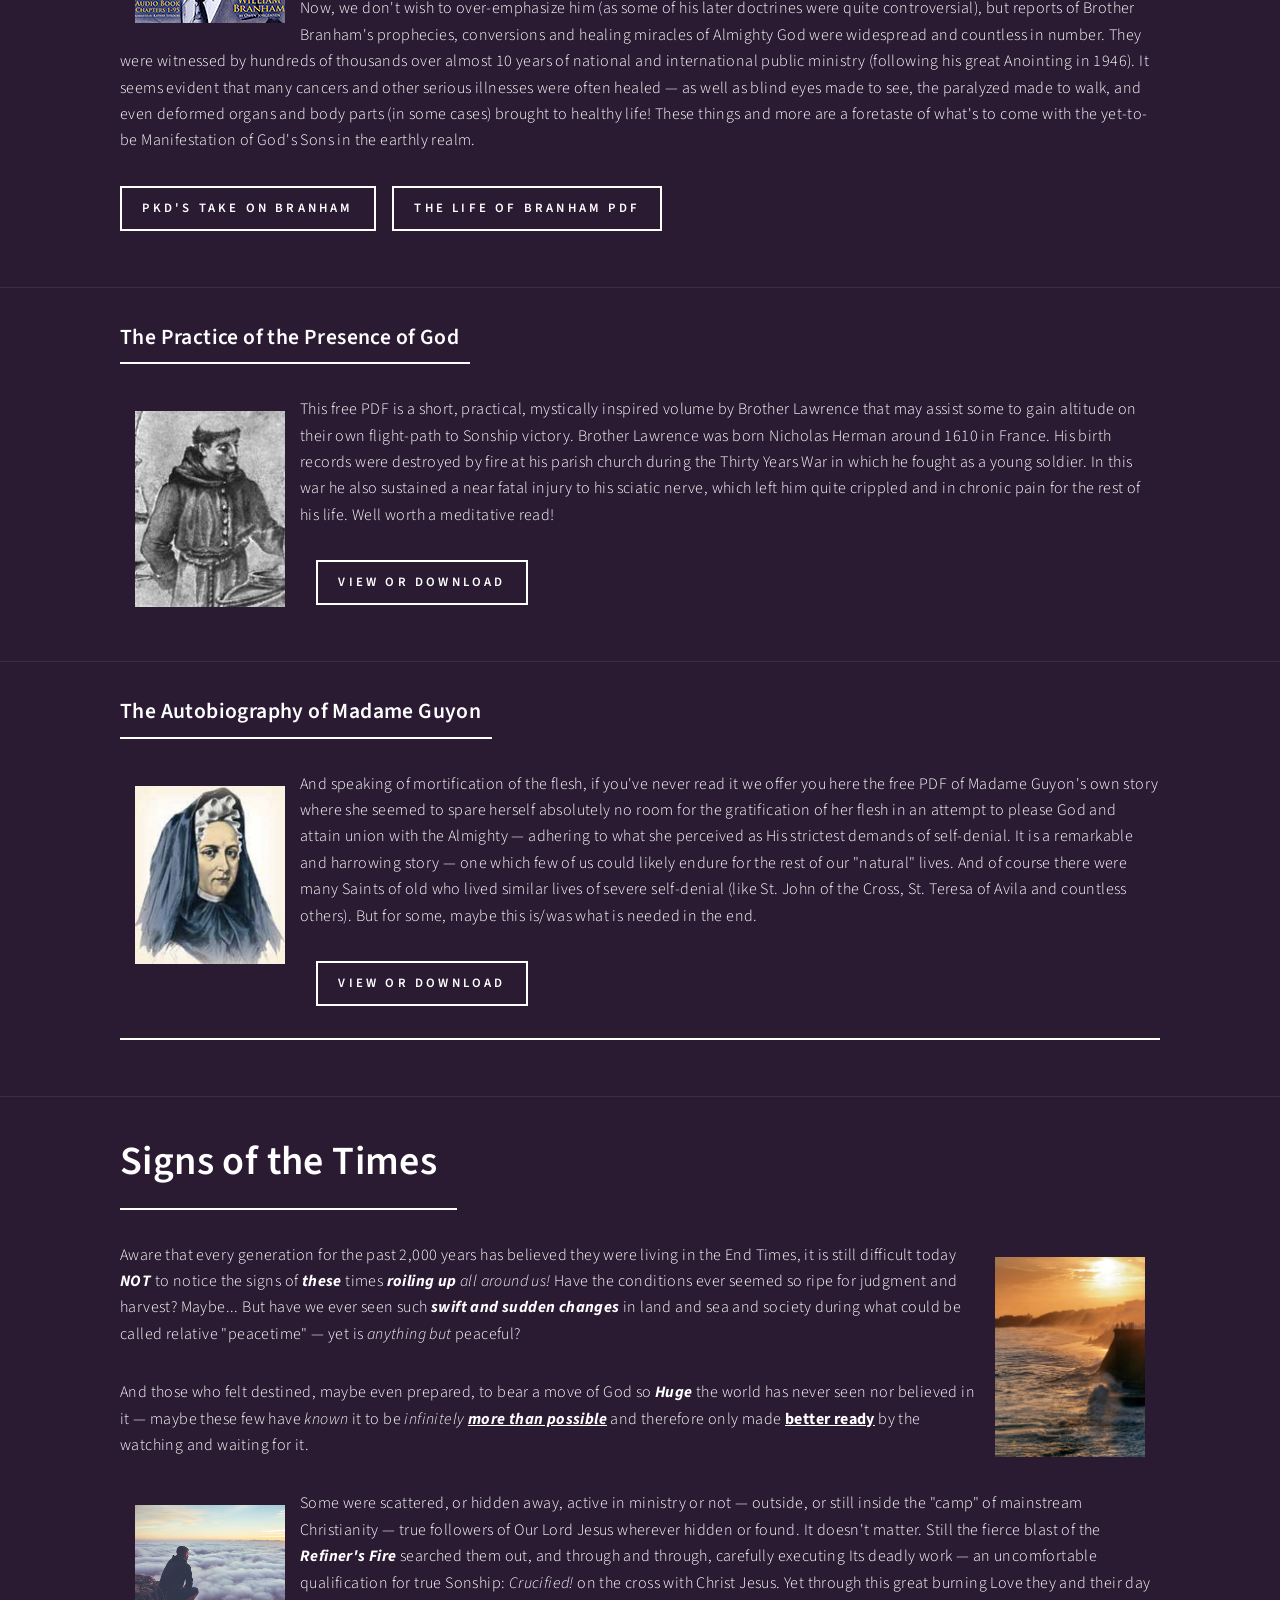
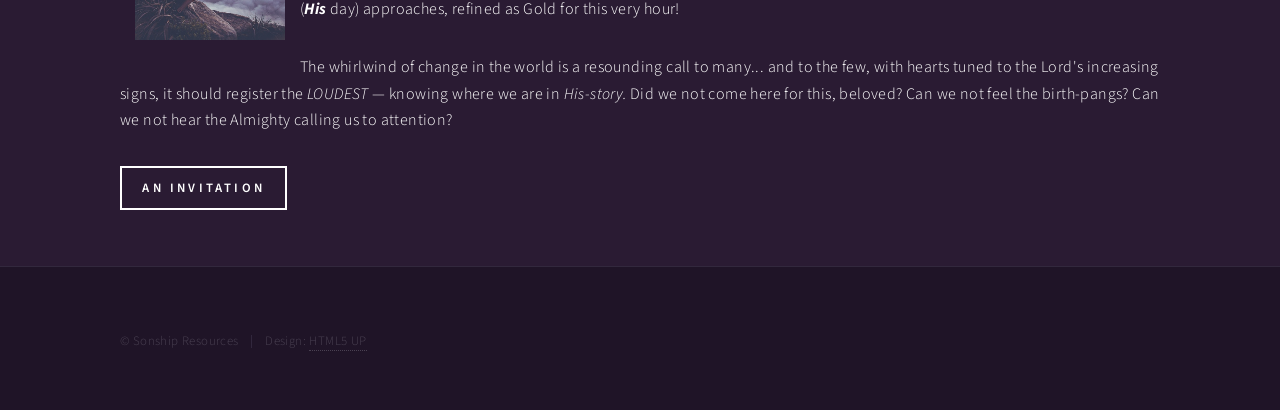
<file: links.html>
<!DOCTYPE HTML>
<!--
	Forty by HTML5 UP
	html5up.net | @ajlkn
	Free for personal and commercial use under the CCA 3.0 license (html5up.net/license)
-->
<html>
	<head>
		<title>Sonship Resources</title>
		<meta charset="utf-8" />
		<meta name="viewport" content="width=device-width, initial-scale=1, user-scalable=no" />
		<link rel="stylesheet" href="assets/css/main.css" />
		<noscript><link rel="stylesheet" href="assets/css/noscript.css" /></noscript>
	</head>
	<body class="is-preload">

		<!-- Wrapper -->
			<div id="wrapper">

				<!-- Header -->
					<header id="header">
						<a href="index.html" class="logo"><strong>Sonship</strong> <span>Resources Online</span></a>
						<nav>
							<a href="#menu">Menu</a>
						</nav>
					</header>

				<!-- Menu -->
					<nav id="menu">
						<ul class="links">
							<li><a href="index.html">Home</a></li>
							<li><a href="links.html">Links</a></li>
							<li><a href="generic.html">Essentials</a></li>
							<li><a href="generic2.html">The Kingdom of God</a></li>
							<li><a href="invitation.html">An Invitation</a></li>
						</ul>
						
					</nav>

				<!-- Main -->
					<div id="main" class="alt">

						<!-- One -->
							<section id="one">
								<div class="inner">
									<header class="major">
										<h1>A Wealth of <br class="mobile-only">Web Resources</h1>
									</header>
									<span class="image main"><img id="Links-hero-image" src="images/Links.jpg" alt="" /></span>
									<header class="major">
									<h3>Sons of God Prophecy - Jane Leade</h3>
									</header>
									<p>Jane Leade of Norfolk, England was a 17th century Christian mystic whose writings were deeply inspired, with much Truth to share with us on our Sonship journey. Of special interest is her 1679/1697 <b><u>60 Propositions</u></b> — a powerful <b>prophecy of the Manifestation of the Sons of God</b> to come. Many of her writings available online will speak differently to each reader, and Sonship seekers are encouraged to at least explore her other offerings. There is much of great mysteries and substance she shared with her followers of the time to teach and inspire.</p>
									<p><img src="images/FlamingEye.jpg" alt="Description" class="float-left">The great Jane Leade, perhaps a woman of God before her time, was rather an outcast in the eyes of the organized Church of her day. She wrote of course in the old English dialect of the time — and so this copy of her following Prophecy (apparently found in the papers of the late Charles S. Price) was translated into modern day English, with a short introduction added by an unknown author somewhere along the way.</p>
										<p>This Prophecy is the most significant of her writings to reach us through the centuries today. We offer it here for your blessing and inspiration. As the author of the intro asks: Please read and re-read for its truths are profound!</p>
									<ul class="actions">
										<li><a href="assets/SonsofGodProphecy.pdf" class="button" target="_blank">Sons of God Prophecy</a></li>
									</ul>
								</div>
							</section>	
						<!-- Two -->
							<section id="two">
								<div class="inner">
									<header class="major">
										<h3>Word For The Bride</h3>
									</header>
									<p>Seeing a need for additional Kingdom/Sonship resources, including the sharing of their teaching and creative gifts, Word For The Bride has been a love-offering from Charles and Sarah Faupel since 2011. They've used it to publish many inspired articles, their own music and poetry — and a number of relevant <u>audio & video messages</u> — reaching many non-traditional inquirers ever since.</p>
									<p><img src="images/songs-for-the-bride.jpg" alt="Description" class="float-left">Perhaps the centerpiece of the site (found under Music) are the <b><u>Songs For The Bride</u></b> — a collection of inspired songs specially given to Sarah over the space of four very challenging, but fruitful, years. Well worth listening to and exploring their beauty and deep spiritual significance!</p>
									<p>Also don't miss the <b><u>Books/Articles</u></b> section where a number of the important articles are presented, plus several lesser-known book recommendations. Additionally, Charles has helped keep the works of the great J. Preston Eby alive and well by Narrating much of the late Kingdom teacher's manuscripts in a large collection of <b>Free Mp3 Audio</b> files. Thank you Chuck!</p>
									<ul class="actions">
										<li><a href="https://wordforthebride.net/index.html" class="button" target="_blank">Word For The Bride</a></li>
									</ul>
								</div>
							</section>
						
							<!-- Three -->
							<section id="three">
								<div class="inner">
									<header class="major">
										<h3>The Writings of Kenneth B. Visscher</h3>
									</header>
									<p><img src="images/Elijah.jpg" alt="Description" class="float-left">Ken Visscher grew up in rural Alberta, not far from Edmonton — then at age 14 relocated to beautiful south-central British Columbia, Canada. At a very young age he started experiencing powerful visions from God and even visitations from the Lord Jesus Himself, clearly marking him as a Prophet of the Lord, whether understood by those around him or not. At only 18 he wrote "A Letter to the Body of Christ" which showed an understanding of Sonship theology well beyond his years.</p>
									<p>A number of his visions and prophecies are shared in great detail — including profound Sonship teachings via prophecy. Co-heirs of the Divine Life of Jesus Christ, hungry for new insights and revelations along this Pioneering Path, are very likely to find that here. Worthwhile exploration into remarkable territory!</p>
									<ul class="actions">
										<li><a href="https://overcomers.ca/" class="button" target="_blank">Visit Website</a></li>
									</ul>
								</div>
							</section>		
						<!-- Four -->
							<section id="four">
								<div class="inner">
									<header class="major">
										<h3>Epistles of the Kingdom Unto Royal</h3>
									</header>
									<p>The complete title of this free PDF is "Epistles of the Kingdom Unto Royal By The Holy Spirit" and it was given to Prophet and Evangelist Royal D. Cronquist to take down in dictation from the Lord over many years (along with his own comments), and eventually publish. This is a very anointed, <u>very challenging</u> message given for those who might attain to the <u>ultimate goal</u> of full-blown Sonship while still alive in the body.</p>
									<p><img src="images/WorkoftheCross.jpg" alt="Description" class="float-left">Our sense is that the individual seeker should be very "ready" before tackling and digesting this one. For its demands are rather severe, and the way is narrow, for those who would successfully pass through it. But such are the requirements of real death on the Cross, of death to self and the soulish life — in trade perhaps for the glorious freedom and world-changing Holy Spirit power of the <u>Full Life</u> of Jesus Christ within us.</p>
									<ul class="actions">
										<li><a href="assets/Epistles_of_the_Kingdom_Unto_Royal_by_the_Holy_Ghost.pdf" class="button" target="_blank">View or Download</a></li>
									</ul>
								</div>
							</section>
						<!-- Five -->
							<section id="five">
								<div class="inner">
									<header class="major">
										<h3>The Kingdom Of God Within</h3>
									</header>
									<p><img src="images/KingdomWithin.jpg" alt="Description" class="float-left">The Kingdom Of God Within is the teaching website and active ministry of Joshua Gwinnup who was born into the Kingdom/Sonship message via parents already awakened to this mighty and living revelation. Joshua brings a perhaps unique lifelong perspective from many others. Instead of being hidden away, or coming upon this teaching later, he and his wife Crystal have been actively sharing the <u>very Good News</u> of Jesus Christ and the coming Kingdom of God through writing, teaching, Bible studies and YouTube videos — as well as very active missionary work in Tanzania and Kenya, East Africa.</p>
									<p>Based in San Diego, California, Joshua and Crystal also hold weekly meetings locally at 6pm on Sundays in Chula Vista. If you're nearby (or even just visiting) please contact them for directions — and join them for a blessed time. They are more than happy to welcome you!</p>
									<ul class="actions">
										<li><a href="https://kingdomofgodwithin.org/" class="button" target="_blank">Visit Website</a></li>
										<li><a href="https://www.youtube.com/@joshuagwinnup" class="button" target="_blank">YouTube Channel</a></li>
									</ul>
								</div>
							</section>
						<!-- Six -->
							<section id="six">
								<div class="inner">
									<header class="major">
										<h3>A Wilderness Voice In Search of a City</h3>
									</header>
									<p><img src="images/InSearch.jpg" alt="Description" class="float-left">George Davis and Michael Clark share what they've been hearing from the Lord, publishing articles that speak to you who are seeking Him with all your hearts. This site is dedicated to the dear saints who are pressing into God's kingdom and allowing Him to change them day by day into the image of Christ.</p>
									<p>"...the voice of one crying in the wilderness, Make straight the way of the Lord." (John 1:23)&nbsp;&nbsp;
"For he looked for a city which has foundations, whose builder and maker is God." (Hebrews 11:10)</p>
									<ul class="actions">
										<li><a href="https://www.awildernessvoice.com/" class="button" target="_blank">Visit Website</a></li>
										<li><a href="https://awildernessvoice.blog/" class="button" target="_blank">Michael's Own Blog</a></li>
									</ul>
								</div>
							</section>
						<!-- Seven -->
							<section id="seven">
								<div class="inner">
									<header class="major">
										<h3>Greater Emmanuel Intl. Ministry</h3>
									</header>
									<p><img src="images/InSpiritAndTruth.jpg" alt="Description" class="float-left">From Restoration to Glorification, this is the website of Jonathan Mitchell, John Gavazzoni and Kenneth Greatorex containing their extensive, thought-provoking writings — in addition to those of other interesting authors. Each of these men writes, with an anointed pen, of Kingdom truths and realities that are both challenging and liberating.</p>
									<p>Greater Emmanuel International is a Ministry of Teachers and featured authors whose purpose is to spread the good news of the Savior of all. There are many, many <b>hidden gems</b> to unearth here!</p>
									<ul class="actions">
										<li><a href="https://greater-emmanuel.org" class="button" target="_blank">Visit Website</a></li>
									</ul>
								</div>
							</section>
						<!-- Eight -->
							<section id="eight">
								<div class="inner">
									<header class="major">
										<h3>Voice Of One Crying</h3>
									</header>
									<p><img src="images/VoiceCrying.jpg" alt="Description" class="float-left">This is the website of Ken Brown who met the Lord long ago in his freshman year in college. Quickly thereafter, Ken was immersed in a religion that systematically robbed him of any subsequent reality in God. He was mired in that system for the next 35 years, often frustrated by it, but more often blindly subservient to its demands. Unfortunately, it took him that long to figure out God was waiting for him to walk away from religion — and cry out to Him, so He could reveal Himself to him and fulfill the desire of Ken's heart. He began to know the Lord in a freedom and reality that religion could never give him. It is to <i>that freedom and reality</i> this website is dedicated.</p>
									<ul class="actions">
										<li><a href="https://voiceofonecrying.com" class="button" target="_blank">Visit Website</a></li>
									</ul>
								</div>
							</section>
						<!-- Nine -->
							<section id="nine">
								<div class="inner">
									<header class="major">
										<h3>Tentmaker</h3>
									</header>
									<p><img src="images/TentLogo.jpg" alt="Description" class="float-left">Tentmaker was founded in the late 1990s by Gary and Michelle Amirault. Through this ministry, they touched the lives — directly and indirectly — of perhaps millions of people around the world. Across every continent, countless individuals came to know our Father-God, the Creator of the universe, in a deeper and more transformative love than they could have ever imagined.</p>
									<p>A ministry of grace — exploring the victorious, restorative gospel of Jesus Christ for over three decades.</p>
									<ul class="actions">
										<li><a href="https://tentmaker.org/" class="button" target="_blank">Visit Website</a></li>
									</ul>
								</div>
							</section>	
						<!-- Ten -->
							<section id="ten">
								<div class="inner">
									<header class="major">
										<h3>Kingdom Promise 1335</h3>
									</header>
									<p><img src="images/Promise1335.jpg" alt="Description" class="float-left">This is the website of Julie Hogan containing a selection of writings by J. Preston Eby, E.E. Brooks and George Hawtin as well as other faithful Kingdom writers. Additionally are a number of compelling pieces written by Julie herself — sure to both challenge and encourage those of us walking the path of faith, "outside the box" of traditional Christianity. Also featured is the music of Sons Of Korah. Enjoy!</p>
									<ul class="actions">
										<li><a href="https://www.kingdompromise1335.faith/home" class="button" target="_blank">Visit Website</a></li>
									</ul>
								</div>
							</section>
						<!-- Eleven -->
							<section id="eleven">
								<div class="inner">
									<header class="major">
										<h3>Hope Beyond Hell</h3>
									</header>
									<p><img src="images/HopeBeyond.jpg" alt="Description" class="float-left">Author Gerry Beauchemin has served in missions since 1986 in Mexico, the Philippines and Senegal, West Africa. Since 2001, he has directed Dental Training For Missions in Brownsville, Texas.</p>
									<p>Having agonized for most of his life over hell, he understands the contradictions it brings upon the Christian faith. He presents his findings in the pivotal book, "Hope Beyond Hell" (also available in Audio format).</p>
									<ul class="actions">
										<li><a href="https://hopebeyondhell.org" class="button" target="_blank">Visit Website</a></li>
										<li><a href="https://hopebeyondhell.org/order-books" class="button" target="_blank">Read the Book</a></li>
									</ul>
								</div>
							</section>
						<!-- Twelve -->
							<section id="twelve">
								<div class="inner">
									<header class="major">
										<h3>The Book of 1 Enoch</h3>
									</header>
									<p><img src="images/TheBookOfEnoch.jpg" alt="Description" class="float-left">One of the most controversial ancient texts in Biblical history may well hold <b>a missing key to understanding God’s plan,</b> and our role in it. Long dismissed as apocryphal, the Book of Enoch has haunted the edges of Scripture for centuries. Quoted directly in the New Testament, revered by early believers, and feared by later theologians, Enoch describes a cosmic worldview of angelic rebellion, spiritual warfare, divine judgment, and heavenly order that modern faith has often learned to overlook.</p>
									<p>Written thousands of years ago, Enoch’s visions speak with striking relevance to our generation today. The darkness he described is not distant history: it echoes in the spiritual conflicts, cultural corruption, and fear-driven narratives we are facing now.</p>
									<ul class="actions">
										<li><a href="https://www.restore7.org/episodes/in-law---the-book-of-enoch-explained-scripture" class="button" target="_blank">Video: Johnny Enlow's Take</a></li>
										<li><a href="assets/The Book of Enoch - Jay Winter.pdf" class="button" target="_blank">Jay Winter Free PDF</a></li>
									</ul>
								</div>
							</section>
						<!-- Thirteen -->
							<section id="thirteen">
								<div class="inner">
									<header class="major">
										<h3>Figtree Ministries</h3>
									</header>
									<p><img src="images/FigTreeMin.jpg" alt="Description" class="float-left">Figtree Ministries is an educational ministry hosted by Scott Broberg and dedicated to helping people <u>discover the depths</u> of the Biblical text. Trained as a helicopter pilot in the U.S. Marine Corp, Scott was stationed in Iraq in 2003 innvolved in the safeguarding of the ancient city of Babylon. He also travelled to over 27 countries, including significant biblical sites in Israel, Turkey, Greece, Malta, and Crete — where his understanding of the lands and cultures that shape the biblical narrative was greatly enriched.</p>
									<p>Since the Bible is an ancient book, modern readers are often uninformed as to the full meaning of what is being communicated. The most significant reason for this is that <u>the historical and cultural context</u> within which the Bible books were written <u>is missing!</u> The more we learn about the culture and history of biblical times, the clearer we tend to hear the voice of God in the text. Seeking deeper understanding of more obscure passages? This site is gold!</p>
									<ul class="actions">
										<li><a href="https://www.figtreeministries.org" class="button" target="_blank">Visit Website</a></li>
										<li><a href="https://www.youtube.com/@FigTreeMinistries" class="button" target="_blank">YouTube Channel</a></li>
									</ul>
								</div>
							</section>
						<!-- Fourteen -->
							<section id="fourteen">
								<div class="inner">
									<header class="major">
										<h3>The Finished Work Of Christ</h3>
									</header>
									<p>(PLEASE NOTE: This site uses AI in the generation of content.) This is the website of Carl Timothy Wray. He is a prophetic writer and revelatory teacher of The Finished Work of Christ and the Full Counsel of God. Through Zion University and over one hundred Kingdom books, he unveils the revelation of Jesus Christ within the spirit and soul of man — awakening the sons of God to immortality, identity, and dominion in the earth.</p>
									<p><img src="images/eclipse.jpg" alt="Description" class="float-left">Carl's extensive work here presents the broadest (and perhaps most complete) overview of God's Biblical plan for mankind we've ever seen... a good roadmap for, and concise definitions of, various important steps in the lives of believers, the Body of Christ, the Sons of God, and for all of the ages still to come!</p>
									<ul class="actions">
										<li><a href="https://seekfind.net/The_Manifestation_Of_The_Sons_Of_God.html" class="button" target="_blank">Visit Website</a></li>
									</ul>
								</div>
							</section>
						<!-- Fifteen -->
							<section id="fifteen">
								<div class="inner">
									<header class="major">
										<h3>Seek Find</h3>
									</header>
									<p><img src="images/SeekFind.jpg" alt="Description" class="float-left">Seek Find is the website of Bob Stenson where the reader will find the tenets of the Manifestation of the Sons of God well laid out — along with answers to many basic and important questions in pursuit of the higher things of the Lord Jesus Christ.</p>
									<p>Don't miss links to his Free <b>Real Reality</b> books site at bottom of each page, where such great topics as Metamorphosis, Faith-Based Reason, Logical Fallacies, and the real Creation-Evolution Debate are investigated. Bob's/Petros' writings help the reader examine the nature of flawed, circular reasoning — the glaring biases and logical fallacies inherent in much of today's scientific/academic thought and practice; the <u><i>very shaky ground</i></u> upon which much of western society is actually based!</p>
									<ul class="actions">
										<li><a href="https://seekfind.net/The_Manifestation_Of_The_Sons_Of_God.html" class="button" target="_blank">Visit Website</a></li>
									</ul>
								</div>
							</section>
						<!-- Sixteen -->
							<section id="sixteen">
								<div class="inner">
									<header class="major">
										<h3>In Spirit and Truth</h3>
									</header>
									<p><img src="images/InSpirit.jpg" alt="Description" class="float-left">This is the website of Jackie Caporaso, styled as a kind of "restaurant" serving a variety of meals to the spiritually hungry. Feel free to download and print or read online any items of interest. "Living Letters" are current Letters written by Jackie as the Spirit inspires. "Dreams" are keys to open doors of understanding. Or one can explore the "Buffet" section filled with words of other inspired voices from various streams that flow into Jackie's Restaurant.</p>
									<ul class="actions">
										<li><a href="https://jackiecap.site" class="button" target="_blank">Visit Website</a></li>
									</ul>
								</div>
							</section>
						<!-- Seventeen -->
							<section id="seventeen">
								<div class="inner">
									<header class="major">
										<h3>William Branham</h3>
									</header>
									<p><img src="images/WillBranham.jpg" alt="Description" class="float-left">William Branham was born in 1909 to poor farmers in Burkesville, Kentucky. Though formally uneducated, he grew up to serve the Lord as a Prophet, Evangelist and Faith-Healing Minister, the likes of which the modern world has never seen. He came to be thought of as a <b>forerunner</b> for the Second Coming of Christ — and may we say — the Manifestation of the Sons of God.</p>
									<p>Now, we don't wish to over-emphasize him (as some of his later doctrines were quite controversial), but reports of Brother Branham's prophecies, conversions and healing miracles of Almighty God were widespread and countless in number. They were witnessed by hundreds of thousands over almost 10 years of national and international public ministry (following his great Anointing in 1946). It seems evident that many cancers and other serious illnesses were often healed — as well as blind eyes made to see, the paralyzed made to walk, and even deformed organs and body parts (in some cases) brought to healthy life! These things and more are a foretaste of what's to come with the yet-to-be Manifestation of God's Sons in the earthly realm.</p>
									<ul class="actions">
										<li><a href="https://whitedoveministries.org/william-branham/" class="button" target="_blank">PKD's Take On Branham</a></li>
										<li><a href="assets/The Life of William Branham PDF.pdf" class="button" target="_blank">The Life of Branham PDF</a></li>
									</ul>
								</div>
							</section>
						<!-- Eighteen -->
							<section id="eighteen">
								<div class="inner">
									<header class="major">
										<h3>The Practice of the Presence of God</h3>
									</header>
									<p><img src="images/BrotherLawrence.jpg" alt="Description" class="float-left">This free PDF is a short, practical, mystically inspired volume by Brother Lawrence that may assist some to gain altitude on their own flight-path to Sonship victory. Brother Lawrence was born Nicholas Herman around 1610 in France. His birth records were destroyed by fire at his parish church during the Thirty Years War in which he fought as a young soldier. In this war he also sustained a near fatal injury to his sciatic nerve, which left him quite crippled and in chronic pain for the rest of his life. Well worth a meditative read!</p>
									<ul class="actions">
										<li><a href="assets/practicing-His-presence.pdf" class="button" target="_blank">View or Download</a></li>
									</ul>
								</div>
							</section>
						<!-- Nineteen -->
							<section id="nineteen">
								<div class="inner">
									<header class="major">
										<h3>The Autobiography of Madame Guyon</h3>
									</header>
									<p><img src="images/Guyon.jpg" alt="Description" class="float-left">And speaking of mortification of the flesh, if you've never read it we offer you here the free PDF of Madame Guyon's own story where she seemed to spare herself absolutely no room for the gratification of her flesh in an attempt to please God and attain union with the Almighty — adhering to what she perceived as His strictest demands of self-denial. It is a remarkable and harrowing story — one which few of us could likely endure for the rest of our "natural" lives. And of course there were many Saints of old who lived similar lives of severe self-denial (like St. John of the Cross, St. Teresa of Avila and countless others). But for some, maybe this is/was what is needed in the end.</p>
									<ul class="actions">
										<li><a href="assets/MadameGuyonAutobiography.pdf" class="button" target="_blank">View or Download</a></li>
									</ul>
									<hr style="border:none; border-top:2px solid currentColor;">
								</div>
							</section>
						
						<!-- Twenty -->
							<section id="twenty">
								<div class="inner">
									<header class="major">
										<h1>Signs of the Times</h1>
									</header>
									<p><img src="images/stormycliffs.jpg" alt="Description" class="float-right">Aware that every generation for the past 2,000 years has believed they were living in the End Times, it is still difficult today <i><b>NOT</b></i> to notice the signs of <b><i>these</i></b> times <i><b>roiling up</b> all around us!</i> Have the conditions ever seemed so ripe for judgment and harvest? Maybe... But have we ever seen such <i><b>swift and sudden changes</b></i> in land and sea and society during what could be called relative "peacetime" — yet is <i>anything but</i> peaceful?</p>
									<p>And those who felt destined, maybe even prepared, to bear a move of God so <b><i>Huge</i></b> the world has never seen nor believed in it — maybe these few have <i>known</i> it to be <i>infinitely <b><u>more than possible</i></u></b> and therefore only made <b><u>better ready</u></b> by the watching and waiting for it.</p>
									<p><img src="images/Overlook.jpg" alt="Description" class="float-left">Some were scattered, or hidden away, active in ministry or not — outside, or still inside the "camp" of mainstream Christianity — true followers of Our Lord Jesus wherever hidden or found. It doesn't matter. Still the fierce blast of the <b><i>Refiner's Fire</i></b> searched them out, and through and through, carefully executing Its deadly work — an uncomfortable qualification for true Sonship: <i>Crucified!</i> on the cross with Christ Jesus. Yet through this great burning Love they and their day (<b><i>His</i></b> day) approaches, refined as Gold for this very hour!</p>
									<p>The whirlwind of change in the world is a resounding call to many... and to the few, with hearts tuned to the Lord's increasing signs, it should register the <i>LOUDEST</i> — knowing where we are in <i>His-story.</i> Did we not come here for this, beloved? Can we not feel the birth-pangs? Can we not hear the Almighty calling us to attention?</p>
									<ul class="actions">
										<li><a href="invitation.html" class="button">An Invitation</a></li>
									</ul>
								</div>
							</section>

					</div>
				

				<!-- Footer -->
					<footer id="footer">
						<div class="inner">
							
							<ul class="copyright">
								<li>&copy; Sonship Resources</li><li>Design: <a href="https://html5up.net">HTML5 UP</a></li>
							</ul>
						</div>
					</footer>

			</div>

		<!-- Scripts -->
			<script src="assets/js/jquery.min.js"></script>
			<script src="assets/js/jquery.scrolly.min.js"></script>
			<script src="assets/js/jquery.scrollex.min.js"></script>
			<script src="assets/js/browser.min.js"></script>
			<script src="assets/js/breakpoints.min.js"></script>
			<script src="assets/js/util.js"></script>
			<script src="assets/js/main.js"></script>

	</body>
</html>
</file>
<file: assets/css/noscript.css>
/*
	Forty by HTML5 UP
	html5up.net | @ajlkn
	Free for personal and commercial use under the CCA 3.0 license (html5up.net/license)
*/

/* Banner */

	body.is-preload #banner:after {
		opacity: 0.85;
	}

	body.is-preload #banner > .inner {
		-moz-filter: none;
		-webkit-filter: none;
		-ms-filter: none;
		filter: none;
		-moz-transform: none;
		-webkit-transform: none;
		-ms-transform: none;
		transform: none;
		opacity: 1;
	}
</file>
<file: assets/css/main.css>
@import url(fontawesome-all.min.css);
@import url("https://fonts.googleapis.com/css?family=Source+Sans+Pro:300,300italic,600,600italic");

/*
	Forty by HTML5 UP
	html5up.net | @ajlkn
	Free for personal and commercial use under the CCA 3.0 license (html5up.net/license)
*/

html, body, div, span, applet, object,
iframe, h1, h2, h3, h4, h5, h6, p, blockquote,
pre, a, abbr, acronym, address, big, cite,
code, del, dfn, em, img, ins, kbd, q, s, samp,
small, strike, strong, sub, sup, tt, var, b,
u, i, center, dl, dt, dd, ol, ul, li, fieldset,
form, label, legend, table, caption, tbody,
tfoot, thead, tr, th, td, article, aside,
canvas, details, embed, figure, figcaption,
footer, header, hgroup, menu, nav, output, ruby,
section, summary, time, mark, audio, video {
	margin: 0;
	padding: 0;
	border: 0;
	font-size: 100%;
	font: inherit;
	vertical-align: baseline;}

article, aside, details, figcaption, figure,
footer, header, hgroup, menu, nav, section {
	display: block;}

body {
	line-height: 1;
}

ol, ul {
	list-style: none;
}

blockquote, q {
	quotes: none;
}

	blockquote:before, blockquote:after, q:before, q:after {
		content: '';
		content: none;
	}

table {
	border-collapse: collapse;
	border-spacing: 0;
}

body {
	-webkit-text-size-adjust: none;
}

mark {
	background-color: transparent;
	color: inherit;
}

input::-moz-focus-inner {
	border: 0;
	padding: 0;
}

input, select, textarea {
	-moz-appearance: none;
	-webkit-appearance: none;
	-ms-appearance: none;
	appearance: none;
}

/* Basic */

	@-ms-viewport {
		width: device-width;
	}

	body {
		-ms-overflow-style: scrollbar;
	}

	@media screen and (max-width: 480px) {

		html, body {
			min-width: 320px;
		}

	}

	html {
		box-sizing: border-box;
	}

	*, *:before, *:after {
		box-sizing: inherit;
	}

	body {
		background: #242943;
	}

		body.is-preload *, body.is-preload *:before, body.is-preload *:after {
			-moz-animation: none !important;
			-webkit-animation: none !important;
			-ms-animation: none !important;
			animation: none !important;
			-moz-transition: none !important;
			-webkit-transition: none !important;
			-ms-transition: none !important;
			transition: none !important;
		}

/* Type */

	body, input, select, textarea {
		color: #ffffff;
		font-family: "Source Sans Pro", Helvetica, sans-serif;
		font-size: 17pt;
		font-weight: 300;
		letter-spacing: 0.025em;
		line-height: 1.65;
	}

		@media screen and (max-width: 1680px) {

			body, input, select, textarea {
				font-size: 14pt;
			}

		}

		@media screen and (max-width: 1280px) {

			body, input, select, textarea {
				font-size: 12pt;
			}

		}

		@media screen and (max-width: 360px) {

			body, input, select, textarea {
				font-size: 11pt;
			}

		}

	a {
		-moz-transition: color 0.2s ease-in-out, border-bottom-color 0.2s ease-in-out;
		-webkit-transition: color 0.2s ease-in-out, border-bottom-color 0.2s ease-in-out;
		-ms-transition: color 0.2s ease-in-out, border-bottom-color 0.2s ease-in-out;
		transition: color 0.2s ease-in-out, border-bottom-color 0.2s ease-in-out;
		border-bottom: dotted 1px;
		color: inherit;
		text-decoration: none;
	}

		a:hover {
			border-bottom-color: transparent;
			color: #9bf1ff !important;
		}

		a:active {
			color: #53e3fb !important;
		}

	strong, b {
		color: #ffffff;
		font-weight: 600;
	}

	em, i {
		font-style: italic;
	}

	p {
		margin: 0 0 2em 0;
	}

	h1, h2, h3, h4, h5, h6 {
		color: #ffffff;
		font-weight: 600;
		line-height: 1.65;
		margin: 0 0 1em 0;
	}

		h1 a, h2 a, h3 a, h4 a, h5 a, h6 a {
			color: inherit;
			border-bottom: 0;
		}

	h1 {
		font-size: 2.5em;
	}

	h2 {
		font-size: 1.75em;
	}

	h3 {
		font-size: 1.35em;
	}

	h4 {
		font-size: 1.1em;
	}

	h5 {
		font-size: 0.9em;
	}

	h6 {
		font-size: 0.7em;
	}

	@media screen and (max-width: 736px) {

		h1 {
			font-size: 2em;
		}

		h2 {
			font-size: 1.5em;
		}

		h3 {
			font-size: 1.25em;
		}

	}

	sub {
		font-size: 0.8em;
		position: relative;
		top: 0.5em;
	}

	sup {
		font-size: 0.8em;
		position: relative;
		top: -0.5em;
	}

	blockquote {
		border-left: solid 4px rgba(212, 212, 255, 0.1);
		font-style: italic;
		margin: 0 0 2em 0;
		padding: 0.5em 0 0.5em 2em;
	}

	code {
		background: rgba(212, 212, 255, 0.035);
		font-family: "Courier New", monospace;
		font-size: 0.9em;
		margin: 0 0.25em;
		padding: 0.25em 0.65em;
	}

	pre {
		-webkit-overflow-scrolling: touch;
		font-family: "Courier New", monospace;
		font-size: 0.9em;
		margin: 0 0 2em 0;
	}

		pre code {
			display: block;
			line-height: 1.75;
			padding: 1em 1.5em;
			overflow-x: auto;
		}

	hr {
		border: 0;
		border-bottom: solid 1px rgba(212, 212, 255, 0.1);
		margin: 2em 0;
	}

		hr.major {
			margin: 3em 0;
		}

	.align-left {
		text-align: left;
	}

	.align-center {
		text-align: center;
	}

	.align-right {
		text-align: right;
	}

/* Row */

	.row {
		display: flex;
		flex-wrap: wrap;
		box-sizing: border-box;
		align-items: stretch;
	}

		.row > * {
			box-sizing: border-box;
		}

		.row.gtr-uniform > * > :last-child {
			margin-bottom: 0;
		}

		.row.aln-left {
			justify-content: flex-start;
		}

		.row.aln-center {
			justify-content: center;
		}

		.row.aln-right {
			justify-content: flex-end;
		}

		.row.aln-top {
			align-items: flex-start;
		}

		.row.aln-middle {
			align-items: center;
		}

		.row.aln-bottom {
			align-items: flex-end;
		}

		.row > .imp {
			order: -1;
		}

		.row > .col-1 {
			width: 8.33333%;
		}

		.row > .off-1 {
			margin-left: 8.33333%;
		}

		.row > .col-2 {
			width: 16.66667%;
		}

		.row > .off-2 {
			margin-left: 16.66667%;
		}

		.row > .col-3 {
			width: 25%;
		}

		.row > .off-3 {
			margin-left: 25%;
		}

		.row > .col-4 {
			width: 33.33333%;
		}

		.row > .off-4 {
			margin-left: 33.33333%;
		}

		.row > .col-5 {
			width: 41.66667%;
		}

		.row > .off-5 {
			margin-left: 41.66667%;
		}

		.row > .col-6 {
			width: 50%;
		}

		.row > .off-6 {
			margin-left: 50%;
		}

		.row > .col-7 {
			width: 58.33333%;
		}

		.row > .off-7 {
			margin-left: 58.33333%;
		}

		.row > .col-8 {
			width: 66.66667%;
		}

		.row > .off-8 {
			margin-left: 66.66667%;
		}

		.row > .col-9 {
			width: 75%;
		}

		.row > .off-9 {
			margin-left: 75%;
		}

		.row > .col-10 {
			width: 83.33333%;
		}

		.row > .off-10 {
			margin-left: 83.33333%;
		}

		.row > .col-11 {
			width: 91.66667%;
		}

		.row > .off-11 {
			margin-left: 91.66667%;
		}

		.row > .col-12 {
			width: 100%;
		}

		.row > .off-12 {
			margin-left: 100%;
		}

		.row.gtr-0 {
			margin-top: 0;
			margin-left: 0em;
		}

			.row.gtr-0 > * {
				padding: 0 0 0 0em;
			}

			.row.gtr-0.gtr-uniform {
				margin-top: 0em;
			}

				.row.gtr-0.gtr-uniform > * {
					padding-top: 0em;
				}

		.row.gtr-25 {
			margin-top: 0;
			margin-left: -0.5em;
		}

			.row.gtr-25 > * {
				padding: 0 0 0 0.5em;
			}

			.row.gtr-25.gtr-uniform {
				margin-top: -0.5em;
			}

				.row.gtr-25.gtr-uniform > * {
					padding-top: 0.5em;
				}

		.row.gtr-50 {
			margin-top: 0;
			margin-left: -1em;
		}

			.row.gtr-50 > * {
				padding: 0 0 0 1em;
			}

			.row.gtr-50.gtr-uniform {
				margin-top: -1em;
			}

				.row.gtr-50.gtr-uniform > * {
					padding-top: 1em;
				}

		.row {
			margin-top: 0;
			margin-left: -2em;
		}

			.row > * {
				padding: 0 0 0 2em;
			}

			.row.gtr-uniform {
				margin-top: -2em;
			}

				.row.gtr-uniform > * {
					padding-top: 2em;
				}

		.row.gtr-150 {
			margin-top: 0;
			margin-left: -3em;
		}

			.row.gtr-150 > * {
				padding: 0 0 0 3em;
			}

			.row.gtr-150.gtr-uniform {
				margin-top: -3em;
			}

				.row.gtr-150.gtr-uniform > * {
					padding-top: 3em;
				}

		.row.gtr-200 {
			margin-top: 0;
			margin-left: -4em;
		}

			.row.gtr-200 > * {
				padding: 0 0 0 4em;
			}

			.row.gtr-200.gtr-uniform {
				margin-top: -4em;
			}

				.row.gtr-200.gtr-uniform > * {
					padding-top: 4em;
				}

		@media screen and (max-width: 1680px) {

			.row {
				display: flex;
				flex-wrap: wrap;
				box-sizing: border-box;
				align-items: stretch;
			}

				.row > * {
					box-sizing: border-box;
				}

				.row.gtr-uniform > * > :last-child {
					margin-bottom: 0;
				}

				.row.aln-left {
					justify-content: flex-start;
				}

				.row.aln-center {
					justify-content: center;
				}

				.row.aln-right {
					justify-content: flex-end;
				}

				.row.aln-top {
					align-items: flex-start;
				}

				.row.aln-middle {
					align-items: center;
				}

				.row.aln-bottom {
					align-items: flex-end;
				}

				.row > .imp-xlarge {
					order: -1;
				}

				.row > .col-1-xlarge {
					width: 8.33333%;
				}

				.row > .off-1-xlarge {
					margin-left: 8.33333%;
				}

				.row > .col-2-xlarge {
					width: 16.66667%;
				}

				.row > .off-2-xlarge {
					margin-left: 16.66667%;
				}

				.row > .col-3-xlarge {
					width: 25%;
				}

				.row > .off-3-xlarge {
					margin-left: 25%;
				}

				.row > .col-4-xlarge {
					width: 33.33333%;
				}

				.row > .off-4-xlarge {
					margin-left: 33.33333%;
				}

				.row > .col-5-xlarge {
					width: 41.66667%;
				}

				.row > .off-5-xlarge {
					margin-left: 41.66667%;
				}

				.row > .col-6-xlarge {
					width: 50%;
				}

				.row > .off-6-xlarge {
					margin-left: 50%;
				}

				.row > .col-7-xlarge {
					width: 58.33333%;
				}

				.row > .off-7-xlarge {
					margin-left: 58.33333%;
				}

				.row > .col-8-xlarge {
					width: 66.66667%;
				}

				.row > .off-8-xlarge {
					margin-left: 66.66667%;
				}

				.row > .col-9-xlarge {
					width: 75%;
				}

				.row > .off-9-xlarge {
					margin-left: 75%;
				}

				.row > .col-10-xlarge {
					width: 83.33333%;
				}

				.row > .off-10-xlarge {
					margin-left: 83.33333%;
				}

				.row > .col-11-xlarge {
					width: 91.66667%;
				}

				.row > .off-11-xlarge {
					margin-left: 91.66667%;
				}

				.row > .col-12-xlarge {
					width: 100%;
				}

				.row > .off-12-xlarge {
					margin-left: 100%;
				}

				.row.gtr-0 {
					margin-top: 0;
					margin-left: 0em;
				}

					.row.gtr-0 > * {
						padding: 0 0 0 0em;
					}

					.row.gtr-0.gtr-uniform {
						margin-top: 0em;
					}

						.row.gtr-0.gtr-uniform > * {
							padding-top: 0em;
						}

				.row.gtr-25 {
					margin-top: 0;
					margin-left: -0.5em;
				}

					.row.gtr-25 > * {
						padding: 0 0 0 0.5em;
					}

					.row.gtr-25.gtr-uniform {
						margin-top: -0.5em;
					}

						.row.gtr-25.gtr-uniform > * {
							padding-top: 0.5em;
						}

				.row.gtr-50 {
					margin-top: 0;
					margin-left: -1em;
				}

					.row.gtr-50 > * {
						padding: 0 0 0 1em;
					}

					.row.gtr-50.gtr-uniform {
						margin-top: -1em;
					}

						.row.gtr-50.gtr-uniform > * {
							padding-top: 1em;
						}

				.row {
					margin-top: 0;
					margin-left: -2em;
				}

					.row > * {
						padding: 0 0 0 2em;
					}

					.row.gtr-uniform {
						margin-top: -2em;
					}

						.row.gtr-uniform > * {
							padding-top: 2em;
						}

				.row.gtr-150 {
					margin-top: 0;
					margin-left: -3em;
				}

					.row.gtr-150 > * {
						padding: 0 0 0 3em;
					}

					.row.gtr-150.gtr-uniform {
						margin-top: -3em;
					}

						.row.gtr-150.gtr-uniform > * {
							padding-top: 3em;
						}

				.row.gtr-200 {
					margin-top: 0;
					margin-left: -4em;
				}

					.row.gtr-200 > * {
						padding: 0 0 0 4em;
					}

					.row.gtr-200.gtr-uniform {
						margin-top: -4em;
					}

						.row.gtr-200.gtr-uniform > * {
							padding-top: 4em;
						}

		}

		@media screen and (max-width: 1280px) {

			.row {
				display: flex;
				flex-wrap: wrap;
				box-sizing: border-box;
				align-items: stretch;
			}

				.row > * {
					box-sizing: border-box;
				}

				.row.gtr-uniform > * > :last-child {
					margin-bottom: 0;
				}

				.row.aln-left {
					justify-content: flex-start;
				}

				.row.aln-center {
					justify-content: center;
				}

				.row.aln-right {
					justify-content: flex-end;
				}

				.row.aln-top {
					align-items: flex-start;
				}

				.row.aln-middle {
					align-items: center;
				}

				.row.aln-bottom {
					align-items: flex-end;
				}

				.row > .imp-large {
					order: -1;
				}

				.row > .col-1-large {
					width: 8.33333%;
				}

				.row > .off-1-large {
					margin-left: 8.33333%;
				}

				.row > .col-2-large {
					width: 16.66667%;
				}

				.row > .off-2-large {
					margin-left: 16.66667%;
				}

				.row > .col-3-large {
					width: 25%;
				}

				.row > .off-3-large {
					margin-left: 25%;
				}

				.row > .col-4-large {
					width: 33.33333%;
				}

				.row > .off-4-large {
					margin-left: 33.33333%;
				}

				.row > .col-5-large {
					width: 41.66667%;
				}

				.row > .off-5-large {
					margin-left: 41.66667%;
				}

				.row > .col-6-large {
					width: 50%;
				}

				.row > .off-6-large {
					margin-left: 50%;
				}

				.row > .col-7-large {
					width: 58.33333%;
				}

				.row > .off-7-large {
					margin-left: 58.33333%;
				}

				.row > .col-8-large {
					width: 66.66667%;
				}

				.row > .off-8-large {
					margin-left: 66.66667%;
				}

				.row > .col-9-large {
					width: 75%;
				}

				.row > .off-9-large {
					margin-left: 75%;
				}

				.row > .col-10-large {
					width: 83.33333%;
				}

				.row > .off-10-large {
					margin-left: 83.33333%;
				}

				.row > .col-11-large {
					width: 91.66667%;
				}

				.row > .off-11-large {
					margin-left: 91.66667%;
				}

				.row > .col-12-large {
					width: 100%;
				}

				.row > .off-12-large {
					margin-left: 100%;
				}

				.row.gtr-0 {
					margin-top: 0;
					margin-left: 0em;
				}

					.row.gtr-0 > * {
						padding: 0 0 0 0em;
					}

					.row.gtr-0.gtr-uniform {
						margin-top: 0em;
					}

						.row.gtr-0.gtr-uniform > * {
							padding-top: 0em;
						}

				.row.gtr-25 {
					margin-top: 0;
					margin-left: -0.375em;
				}

					.row.gtr-25 > * {
						padding: 0 0 0 0.375em;
					}

					.row.gtr-25.gtr-uniform {
						margin-top: -0.375em;
					}

						.row.gtr-25.gtr-uniform > * {
							padding-top: 0.375em;
						}

				.row.gtr-50 {
					margin-top: 0;
					margin-left: -0.75em;
				}

					.row.gtr-50 > * {
						padding: 0 0 0 0.75em;
					}

					.row.gtr-50.gtr-uniform {
						margin-top: -0.75em;
					}

						.row.gtr-50.gtr-uniform > * {
							padding-top: 0.75em;
						}

				.row {
					margin-top: 0;
					margin-left: -1.5em;
				}

					.row > * {
						padding: 0 0 0 1.5em;
					}

					.row.gtr-uniform {
						margin-top: -1.5em;
					}

						.row.gtr-uniform > * {
							padding-top: 1.5em;
						}

				.row.gtr-150 {
					margin-top: 0;
					margin-left: -2.25em;
				}

					.row.gtr-150 > * {
						padding: 0 0 0 2.25em;
					}

					.row.gtr-150.gtr-uniform {
						margin-top: -2.25em;
					}

						.row.gtr-150.gtr-uniform > * {
							padding-top: 2.25em;
						}

				.row.gtr-200 {
					margin-top: 0;
					margin-left: -3em;
				}

					.row.gtr-200 > * {
						padding: 0 0 0 3em;
					}

					.row.gtr-200.gtr-uniform {
						margin-top: -3em;
					}

						.row.gtr-200.gtr-uniform > * {
							padding-top: 3em;
						}

		}

		@media screen and (max-width: 980px) {

			.row {
				display: flex;
				flex-wrap: wrap;
				box-sizing: border-box;
				align-items: stretch;
			}

				.row > * {
					box-sizing: border-box;
				}

				.row.gtr-uniform > * > :last-child {
					margin-bottom: 0;
				}

				.row.aln-left {
					justify-content: flex-start;
				}

				.row.aln-center {
					justify-content: center;
				}

				.row.aln-right {
					justify-content: flex-end;
				}

				.row.aln-top {
					align-items: flex-start;
				}

				.row.aln-middle {
					align-items: center;
				}

				.row.aln-bottom {
					align-items: flex-end;
				}

				.row > .imp-medium {
					order: -1;
				}

				.row > .col-1-medium {
					width: 8.33333%;
				}

				.row > .off-1-medium {
					margin-left: 8.33333%;
				}

				.row > .col-2-medium {
					width: 16.66667%;
				}

				.row > .off-2-medium {
					margin-left: 16.66667%;
				}

				.row > .col-3-medium {
					width: 25%;
				}

				.row > .off-3-medium {
					margin-left: 25%;
				}

				.row > .col-4-medium {
					width: 33.33333%;
				}

				.row > .off-4-medium {
					margin-left: 33.33333%;
				}

				.row > .col-5-medium {
					width: 41.66667%;
				}

				.row > .off-5-medium {
					margin-left: 41.66667%;
				}

				.row > .col-6-medium {
					width: 50%;
				}

				.row > .off-6-medium {
					margin-left: 50%;
				}

				.row > .col-7-medium {
					width: 58.33333%;
				}

				.row > .off-7-medium {
					margin-left: 58.33333%;
				}

				.row > .col-8-medium {
					width: 66.66667%;
				}

				.row > .off-8-medium {
					margin-left: 66.66667%;
				}

				.row > .col-9-medium {
					width: 75%;
				}

				.row > .off-9-medium {
					margin-left: 75%;
				}

				.row > .col-10-medium {
					width: 83.33333%;
				}

				.row > .off-10-medium {
					margin-left: 83.33333%;
				}

				.row > .col-11-medium {
					width: 91.66667%;
				}

				.row > .off-11-medium {
					margin-left: 91.66667%;
				}

				.row > .col-12-medium {
					width: 100%;
				}

				.row > .off-12-medium {
					margin-left: 100%;
				}

				.row.gtr-0 {
					margin-top: 0;
					margin-left: 0em;
				}

					.row.gtr-0 > * {
						padding: 0 0 0 0em;
					}

					.row.gtr-0.gtr-uniform {
						margin-top: 0em;
					}

						.row.gtr-0.gtr-uniform > * {
							padding-top: 0em;
						}

				.row.gtr-25 {
					margin-top: 0;
					margin-left: -0.375em;
				}

					.row.gtr-25 > * {
						padding: 0 0 0 0.375em;
					}

					.row.gtr-25.gtr-uniform {
						margin-top: -0.375em;
					}

						.row.gtr-25.gtr-uniform > * {
							padding-top: 0.375em;
						}

				.row.gtr-50 {
					margin-top: 0;
					margin-left: -0.75em;
				}

					.row.gtr-50 > * {
						padding: 0 0 0 0.75em;
					}

					.row.gtr-50.gtr-uniform {
						margin-top: -0.75em;
					}

						.row.gtr-50.gtr-uniform > * {
							padding-top: 0.75em;
						}

				.row {
					margin-top: 0;
					margin-left: -1.5em;
				}

					.row > * {
						padding: 0 0 0 1.5em;
					}

					.row.gtr-uniform {
						margin-top: -1.5em;
					}

						.row.gtr-uniform > * {
							padding-top: 1.5em;
						}

				.row.gtr-150 {
					margin-top: 0;
					margin-left: -2.25em;
				}

					.row.gtr-150 > * {
						padding: 0 0 0 2.25em;
					}

					.row.gtr-150.gtr-uniform {
						margin-top: -2.25em;
					}

						.row.gtr-150.gtr-uniform > * {
							padding-top: 2.25em;
						}

				.row.gtr-200 {
					margin-top: 0;
					margin-left: -3em;
				}

					.row.gtr-200 > * {
						padding: 0 0 0 3em;
					}

					.row.gtr-200.gtr-uniform {
						margin-top: -3em;
					}

						.row.gtr-200.gtr-uniform > * {
							padding-top: 3em;
						}

		}

		@media screen and (max-width: 736px) {

			.row {
				display: flex;
				flex-wrap: wrap;
				box-sizing: border-box;
				align-items: stretch;
			}

				.row > * {
					box-sizing: border-box;
				}

				.row.gtr-uniform > * > :last-child {
					margin-bottom: 0;
				}

				.row.aln-left {
					justify-content: flex-start;
				}

				.row.aln-center {
					justify-content: center;
				}

				.row.aln-right {
					justify-content: flex-end;
				}

				.row.aln-top {
					align-items: flex-start;
				}

				.row.aln-middle {
					align-items: center;
				}

				.row.aln-bottom {
					align-items: flex-end;
				}

				.row > .imp-small {
					order: -1;
				}

				.row > .col-1-small {
					width: 8.33333%;
				}

				.row > .off-1-small {
					margin-left: 8.33333%;
				}

				.row > .col-2-small {
					width: 16.66667%;
				}

				.row > .off-2-small {
					margin-left: 16.66667%;
				}

				.row > .col-3-small {
					width: 25%;
				}

				.row > .off-3-small {
					margin-left: 25%;
				}

				.row > .col-4-small {
					width: 33.33333%;
				}

				.row > .off-4-small {
					margin-left: 33.33333%;
				}

				.row > .col-5-small {
					width: 41.66667%;
				}

				.row > .off-5-small {
					margin-left: 41.66667%;
				}

				.row > .col-6-small {
					width: 50%;
				}

				.row > .off-6-small {
					margin-left: 50%;
				}

				.row > .col-7-small {
					width: 58.33333%;
				}

				.row > .off-7-small {
					margin-left: 58.33333%;
				}

				.row > .col-8-small {
					width: 66.66667%;
				}

				.row > .off-8-small {
					margin-left: 66.66667%;
				}

				.row > .col-9-small {
					width: 75%;
				}

				.row > .off-9-small {
					margin-left: 75%;
				}

				.row > .col-10-small {
					width: 83.33333%;
				}

				.row > .off-10-small {
					margin-left: 83.33333%;
				}

				.row > .col-11-small {
					width: 91.66667%;
				}

				.row > .off-11-small {
					margin-left: 91.66667%;
				}

				.row > .col-12-small {
					width: 100%;
				}

				.row > .off-12-small {
					margin-left: 100%;
				}

				.row.gtr-0 {
					margin-top: 0;
					margin-left: 0em;
				}

					.row.gtr-0 > * {
						padding: 0 0 0 0em;
					}

					.row.gtr-0.gtr-uniform {
						margin-top: 0em;
					}

						.row.gtr-0.gtr-uniform > * {
							padding-top: 0em;
						}

				.row.gtr-25 {
					margin-top: 0;
					margin-left: -0.3125em;
				}

					.row.gtr-25 > * {
						padding: 0 0 0 0.3125em;
					}

					.row.gtr-25.gtr-uniform {
						margin-top: -0.3125em;
					}

						.row.gtr-25.gtr-uniform > * {
							padding-top: 0.3125em;
						}

				.row.gtr-50 {
					margin-top: 0;
					margin-left: -0.625em;
				}

					.row.gtr-50 > * {
						padding: 0 0 0 0.625em;
					}

					.row.gtr-50.gtr-uniform {
						margin-top: -0.625em;
					}

						.row.gtr-50.gtr-uniform > * {
							padding-top: 0.625em;
						}

				.row {
					margin-top: 0;
					margin-left: -1.25em;
				}

					.row > * {
						padding: 0 0 0 1.25em;
					}

					.row.gtr-uniform {
						margin-top: -1.25em;
					}

						.row.gtr-uniform > * {
							padding-top: 1.25em;
						}

				.row.gtr-150 {
					margin-top: 0;
					margin-left: -1.875em;
				}

					.row.gtr-150 > * {
						padding: 0 0 0 1.875em;
					}

					.row.gtr-150.gtr-uniform {
						margin-top: -1.875em;
					}

						.row.gtr-150.gtr-uniform > * {
							padding-top: 1.875em;
						}

				.row.gtr-200 {
					margin-top: 0;
					margin-left: -2.5em;
				}

					.row.gtr-200 > * {
						padding: 0 0 0 2.5em;
					}

					.row.gtr-200.gtr-uniform {
						margin-top: -2.5em;
					}

						.row.gtr-200.gtr-uniform > * {
							padding-top: 2.5em;
						}

		}

		@media screen and (max-width: 480px) {

			.row {
				display: flex;
				flex-wrap: wrap;
				box-sizing: border-box;
				align-items: stretch;
			}

				.row > * {
					box-sizing: border-box;
				}

				.row.gtr-uniform > * > :last-child {
					margin-bottom: 0;
				}

				.row.aln-left {
					justify-content: flex-start;
				}

				.row.aln-center {
					justify-content: center;
				}

				.row.aln-right {
					justify-content: flex-end;
				}

				.row.aln-top {
					align-items: flex-start;
				}

				.row.aln-middle {
					align-items: center;
				}

				.row.aln-bottom {
					align-items: flex-end;
				}

				.row > .imp-xsmall {
					order: -1;
				}

				.row > .col-1-xsmall {
					width: 8.33333%;
				}

				.row > .off-1-xsmall {
					margin-left: 8.33333%;
				}

				.row > .col-2-xsmall {
					width: 16.66667%;
				}

				.row > .off-2-xsmall {
					margin-left: 16.66667%;
				}

				.row > .col-3-xsmall {
					width: 25%;
				}

				.row > .off-3-xsmall {
					margin-left: 25%;
				}

				.row > .col-4-xsmall {
					width: 33.33333%;
				}

				.row > .off-4-xsmall {
					margin-left: 33.33333%;
				}

				.row > .col-5-xsmall {
					width: 41.66667%;
				}

				.row > .off-5-xsmall {
					margin-left: 41.66667%;
				}

				.row > .col-6-xsmall {
					width: 50%;
				}

				.row > .off-6-xsmall {
					margin-left: 50%;
				}

				.row > .col-7-xsmall {
					width: 58.33333%;
				}

				.row > .off-7-xsmall {
					margin-left: 58.33333%;
				}

				.row > .col-8-xsmall {
					width: 66.66667%;
				}

				.row > .off-8-xsmall {
					margin-left: 66.66667%;
				}

				.row > .col-9-xsmall {
					width: 75%;
				}

				.row > .off-9-xsmall {
					margin-left: 75%;
				}

				.row > .col-10-xsmall {
					width: 83.33333%;
				}

				.row > .off-10-xsmall {
					margin-left: 83.33333%;
				}

				.row > .col-11-xsmall {
					width: 91.66667%;
				}

				.row > .off-11-xsmall {
					margin-left: 91.66667%;
				}

				.row > .col-12-xsmall {
					width: 100%;
				}

				.row > .off-12-xsmall {
					margin-left: 100%;
				}

				.row.gtr-0 {
					margin-top: 0;
					margin-left: 0em;
				}

					.row.gtr-0 > * {
						padding: 0 0 0 0em;
					}

					.row.gtr-0.gtr-uniform {
						margin-top: 0em;
					}

						.row.gtr-0.gtr-uniform > * {
							padding-top: 0em;
						}

				.row.gtr-25 {
					margin-top: 0;
					margin-left: -0.3125em;
				}

					.row.gtr-25 > * {
						padding: 0 0 0 0.3125em;
					}

					.row.gtr-25.gtr-uniform {
						margin-top: -0.3125em;
					}

						.row.gtr-25.gtr-uniform > * {
							padding-top: 0.3125em;
						}

				.row.gtr-50 {
					margin-top: 0;
					margin-left: -0.625em;
				}

					.row.gtr-50 > * {
						padding: 0 0 0 0.625em;
					}

					.row.gtr-50.gtr-uniform {
						margin-top: -0.625em;
					}

						.row.gtr-50.gtr-uniform > * {
							padding-top: 0.625em;
						}

				.row {
					margin-top: 0;
					margin-left: -1.25em;
				}

					.row > * {
						padding: 0 0 0 1.25em;
					}

					.row.gtr-uniform {
						margin-top: -1.25em;
					}

						.row.gtr-uniform > * {
							padding-top: 1.25em;
						}

				.row.gtr-150 {
					margin-top: 0;
					margin-left: -1.875em;
				}

					.row.gtr-150 > * {
						padding: 0 0 0 1.875em;
					}

					.row.gtr-150.gtr-uniform {
						margin-top: -1.875em;
					}

						.row.gtr-150.gtr-uniform > * {
							padding-top: 1.875em;
						}

				.row.gtr-200 {
					margin-top: 0;
					margin-left: -2.5em;
				}

					.row.gtr-200 > * {
						padding: 0 0 0 2.5em;
					}

					.row.gtr-200.gtr-uniform {
						margin-top: -2.5em;
					}

						.row.gtr-200.gtr-uniform > * {
							padding-top: 2.5em;
						}

		}

/* Section/Article */

	section.special, article.special {
		text-align: center;
	}

	header.major {
		width: -moz-max-content;
		width: -webkit-max-content;
		width: -ms-max-content;
		width: max-content;
		margin-bottom: 2em;
	}

		header.major > :first-child {
			margin-bottom: 0;
			width: calc(100% + 0.5em);
		}

			header.major > :first-child:after {
				content: '';
				background-color: #ffffff;
				display: block;
				height: 2px;
				margin: 0.325em 0 0.5em 0;
				width: 100%;
			}

		header.major > p {
			font-size: 0.7em;
			font-weight: 600;
			letter-spacing: 0.25em;
			margin-bottom: 0;
			text-transform: uppercase;
		}

		body.is-ie header.major > :first-child:after {
			max-width: 9em;
		}

		body.is-ie header.major > h1:after {
			max-width: 100% !important;
		}

	@media screen and (max-width: 736px) {

		header.major > p br {
			display: none;
		}

	}

/* Form */

	form {
		margin: 0 0 2em 0;
	}

		form > :last-child {
			margin-bottom: 0;
		}

		form > .fields {
			display: -moz-flex;
			display: -webkit-flex;
			display: -ms-flex;
			display: flex;
			-moz-flex-wrap: wrap;
			-webkit-flex-wrap: wrap;
			-ms-flex-wrap: wrap;
			flex-wrap: wrap;
			width: calc(100% + 3em);
			margin: -1.5em 0 2em -1.5em;
		}

			form > .fields > .field {
				-moz-flex-grow: 0;
				-webkit-flex-grow: 0;
				-ms-flex-grow: 0;
				flex-grow: 0;
				-moz-flex-shrink: 0;
				-webkit-flex-shrink: 0;
				-ms-flex-shrink: 0;
				flex-shrink: 0;
				padding: 1.5em 0 0 1.5em;
				width: calc(100% - 1.5em);
			}

				form > .fields > .field.half {
					width: calc(50% - 0.75em);
				}

				form > .fields > .field.third {
					width: calc(100%/3 - 0.5em);
				}

				form > .fields > .field.quarter {
					width: calc(25% - 0.375em);
				}

		@media screen and (max-width: 480px) {

			form > .fields {
				width: calc(100% + 3em);
				margin: -1.5em 0 2em -1.5em;
			}

				form > .fields > .field {
					padding: 1.5em 0 0 1.5em;
					width: calc(100% - 1.5em);
				}

					form > .fields > .field.half {
						width: calc(100% - 1.5em);
					}

					form > .fields > .field.third {
						width: calc(100% - 1.5em);
					}

					form > .fields > .field.quarter {
						width: calc(100% - 1.5em);
					}

		}

	label {
		color: #ffffff;
		display: block;
		font-size: 0.8em;
		font-weight: 600;
		letter-spacing: 0.25em;
		margin: 0 0 1em 0;
		text-transform: uppercase;
	}

	input[type="text"],
	input[type="password"],
	input[type="email"],
	input[type="tel"],
	input[type="search"],
	input[type="url"],
	select,
	textarea {
		-moz-appearance: none;
		-webkit-appearance: none;
		-ms-appearance: none;
		appearance: none;
		background: rgba(212, 212, 255, 0.035);
		border: none;
		border-radius: 0;
		color: inherit;
		display: block;
		outline: 0;
		padding: 0 1em;
		text-decoration: none;
		width: 100%;
	}

		input[type="text"]:invalid,
		input[type="password"]:invalid,
		input[type="email"]:invalid,
		input[type="tel"]:invalid,
		input[type="search"]:invalid,
		input[type="url"]:invalid,
		select:invalid,
		textarea:invalid {
			box-shadow: none;
		}

		input[type="text"]:focus,
		input[type="password"]:focus,
		input[type="email"]:focus,
		input[type="tel"]:focus,
		input[type="search"]:focus,
		input[type="url"]:focus,
		select:focus,
		textarea:focus {
			border-color: #9bf1ff;
			box-shadow: 0 0 0 2px #9bf1ff;
		}

	select {
		background-image: url("data:image/svg+xml;charset=utf8,%3Csvg xmlns='http://www.w3.org/2000/svg' width='40' height='40' preserveAspectRatio='none' viewBox='0 0 40 40'%3E%3Cpath d='M9.4,12.3l10.4,10.4l10.4-10.4c0.2-0.2,0.5-0.4,0.9-0.4c0.3,0,0.6,0.1,0.9,0.4l3.3,3.3c0.2,0.2,0.4,0.5,0.4,0.9 c0,0.4-0.1,0.6-0.4,0.9L20.7,31.9c-0.2,0.2-0.5,0.4-0.9,0.4c-0.3,0-0.6-0.1-0.9-0.4L4.3,17.3c-0.2-0.2-0.4-0.5-0.4-0.9 c0-0.4,0.1-0.6,0.4-0.9l3.3-3.3c0.2-0.2,0.5-0.4,0.9-0.4S9.1,12.1,9.4,12.3z' fill='rgba(212, 212, 255, 0.1)' /%3E%3C/svg%3E");
		background-size: 1.25rem;
		background-repeat: no-repeat;
		background-position: calc(100% - 1rem) center;
		height: 2.75em;
		padding-right: 2.75em;
		text-overflow: ellipsis;
	}

		select option {
			color: #ffffff;
			background: #242943;
		}

		select:focus::-ms-value {
			background-color: transparent;
		}

		select::-ms-expand {
			display: none;
		}

	input[type="text"],
	input[type="password"],
	input[type="email"],
	input[type="tel"],
	input[type="search"],
	input[type="url"],
	select {
		height: 2.75em;
	}

	textarea {
		padding: 0.75em 1em;
	}

	input[type="checkbox"],
	input[type="radio"] {
		-moz-appearance: none;
		-webkit-appearance: none;
		-ms-appearance: none;
		appearance: none;
		display: block;
		float: left;
		margin-right: -2em;
		opacity: 0;
		width: 1em;
		z-index: -1;
	}

		input[type="checkbox"] + label,
		input[type="radio"] + label {
			text-decoration: none;
			color: #ffffff;
			cursor: pointer;
			display: inline-block;
			font-weight: 300;
			padding-left: 2.65em;
			padding-right: 0.75em;
			position: relative;
		}

			input[type="checkbox"] + label:before,
			input[type="radio"] + label:before {
				-moz-osx-font-smoothing: grayscale;
				-webkit-font-smoothing: antialiased;
				display: inline-block;
				font-style: normal;
				font-variant: normal;
				text-rendering: auto;
				line-height: 1;
				text-transform: none !important;
				font-family: 'Font Awesome 5 Free';
				font-weight: 900;
			}

			input[type="checkbox"] + label:before,
			input[type="radio"] + label:before {
				background: rgba(212, 212, 255, 0.035);
				content: '';
				display: inline-block;
				font-size: 0.8em;
				height: 2.0625em;
				left: 0;
				letter-spacing: 0;
				line-height: 2.0625em;
				position: absolute;
				text-align: center;
				top: 0;
				width: 2.0625em;
			}

		input[type="checkbox"]:checked + label:before,
		input[type="radio"]:checked + label:before {
			background: #ffffff;
			border-color: #9bf1ff;
			content: '\f00c';
			color: #242943;
		}

		input[type="checkbox"]:focus + label:before,
		input[type="radio"]:focus + label:before {
			box-shadow: 0 0 0 2px #9bf1ff;
		}

	input[type="radio"] + label:before {
		border-radius: 100%;
	}

	::-webkit-input-placeholder {
		color: rgba(244, 244, 255, 0.2) !important;
		opacity: 1.0;
	}

	:-moz-placeholder {
		color: rgba(244, 244, 255, 0.2) !important;
		opacity: 1.0;
	}

	::-moz-placeholder {
		color: rgba(244, 244, 255, 0.2) !important;
		opacity: 1.0;
	}

	:-ms-input-placeholder {
		color: rgba(244, 244, 255, 0.2) !important;
		opacity: 1.0;
	}

/* Box */

	.box {
		border: solid 1px rgba(212, 212, 255, 0.1);
		margin-bottom: 2em;
		padding: 1.5em;
	}

		.box > :last-child,
		.box > :last-child > :last-child,
		.box > :last-child > :last-child > :last-child {
			margin-bottom: 0;
		}

		.box.alt {
			border: 0;
			border-radius: 0;
			padding: 0;
		}

/* Icon */

	.icon {
		text-decoration: none;
		border-bottom: none;
		position: relative;
	}

		.icon:before {
			-moz-osx-font-smoothing: grayscale;
			-webkit-font-smoothing: antialiased;
			display: inline-block;
			font-style: normal;
			font-variant: normal;
			text-rendering: auto;
			line-height: 1;
			text-transform: none !important;
			font-family: 'Font Awesome 5 Free';
			font-weight: 400;
		}

		.icon > .label {
			display: none;
		}

		.icon:before {
			line-height: inherit;
		}

		.icon.solid:before {
			font-weight: 900;
		}

		.icon.brands:before {
			font-family: 'Font Awesome 5 Brands';
		}

		.icon.alt:before {
			background-color: #ffffff;
			border-radius: 100%;
			color: #242943;
			display: inline-block;
			height: 2em;
			line-height: 2em;
			text-align: center;
			width: 2em;
		}

	a.icon.alt:before {
		-moz-transition: background-color 0.2s ease-in-out;
		-webkit-transition: background-color 0.2s ease-in-out;
		-ms-transition: background-color 0.2s ease-in-out;
		transition: background-color 0.2s ease-in-out;
	}

	a.icon.alt:hover:before {
		background-color: #6fc3df;
	}

	a.icon.alt:active:before {
		background-color: #37a6cb;
	}

/* Image */

	.image {
		border: 0;
		display: inline-block;
		position: relative;
	}

		.image img {
			display: block;
		}

		.image.left, .image.right {
			max-width: 30%;
		}

			.image.left img, .image.right img {
				width: 100%;
			}

		.image.left {
			float: left;
			margin: 0 1.5em 1.25em 0;
			top: 0.25em;
		}

		.image.right {
			float: right;
			margin: 0 0 1.25em 1.5em;
			top: 0.25em;
		}

		.image.fit {
			display: block;
			margin: 0 0 2em 0;
			width: 100%;
		}

			.image.fit img {
				width: 100%;
			}

		.image.main {
			display: block;
			margin: 2.5em 0;
			width: 100%;
		}

			.image.main img {
				width: 100%;
			}

			@media screen and (max-width: 736px) {

				.image.main {
					margin: 1.5em 0;
				}

			}

/* List */

	ol {
		list-style: decimal;
		margin: 0 0 2em 0;
		padding-left: 1.25em;
	}

		ol li {
			padding-left: 0.25em;
		}

	ul {
		list-style: disc;
		margin: 0 0 2em 0;
		padding-left: 1em;
	}

		ul li {
			padding-left: 0.5em;
		}

		ul.alt {
			list-style: none;
			padding-left: 0;
		}

			ul.alt li {
				border-top: solid 1px rgba(212, 212, 255, 0.1);
				padding: 0.5em 0;
			}

				ul.alt li:first-child {
					border-top: 0;
					padding-top: 0;
				}

	dl {
		margin: 0 0 2em 0;
	}

		dl dt {
			display: block;
			font-weight: 600;
			margin: 0 0 1em 0;
		}

		dl dd {
			margin-left: 2em;
		}

/* Actions */

	ul.actions {
		display: -moz-flex;
		display: -webkit-flex;
		display: -ms-flex;
		display: flex;
		cursor: default;
		list-style: none;
		margin-left: -1em;
		padding-left: 0;
	}

		ul.actions li {
			padding: 0 0 0 1em;
			vertical-align: middle;
		}

		ul.actions.special {
			-moz-justify-content: center;
			-webkit-justify-content: center;
			-ms-justify-content: center;
			justify-content: center;
			width: 100%;
			margin-left: 0;
		}

			ul.actions.special li:first-child {
				padding-left: 0;
			}

		ul.actions.stacked {
			-moz-flex-direction: column;
			-webkit-flex-direction: column;
			-ms-flex-direction: column;
			flex-direction: column;
			margin-left: 0;
		}

			ul.actions.stacked li {
				padding: 1.3em 0 0 0;
			}

				ul.actions.stacked li:first-child {
					padding-top: 0;
				}

		ul.actions.fit {
			width: calc(100% + 1em);
		}

			ul.actions.fit li {
				-moz-flex-grow: 1;
				-webkit-flex-grow: 1;
				-ms-flex-grow: 1;
				flex-grow: 1;
				-moz-flex-shrink: 1;
				-webkit-flex-shrink: 1;
				-ms-flex-shrink: 1;
				flex-shrink: 1;
				width: 100%;
			}

				ul.actions.fit li > * {
					width: 100%;
				}

			ul.actions.fit.stacked {
				width: 100%;
			}

/* Icons */

	ul.icons {
		cursor: default;
		list-style: none;
		padding-left: 0;
	}

		ul.icons li {
			display: inline-block;
			padding: 0 1em 0 0;
		}

			ul.icons li:last-child {
				padding-right: 0;
			}

		@media screen and (max-width: 736px) {

			ul.icons li {
				padding: 0 0.75em 0 0;
			}

		}

/* Pagination */

	ul.pagination {
		cursor: default;
		list-style: none;
		padding-left: 0;
	}

		ul.pagination li {
			display: inline-block;
			padding-left: 0;
			vertical-align: middle;
		}

			ul.pagination li > .page {
				-moz-transition: background-color 0.2s ease-in-out, color 0.2s ease-in-out;
				-webkit-transition: background-color 0.2s ease-in-out, color 0.2s ease-in-out;
				-ms-transition: background-color 0.2s ease-in-out, color 0.2s ease-in-out;
				transition: background-color 0.2s ease-in-out, color 0.2s ease-in-out;
				border-bottom: 0;
				display: inline-block;
				font-size: 0.8em;
				font-weight: 600;
				height: 1.5em;
				line-height: 1.5em;
				margin: 0 0.125em;
				min-width: 1.5em;
				padding: 0 0.5em;
				text-align: center;
			}

				ul.pagination li > .page.active {
					background-color: #ffffff;
					color: #242943;
				}

					ul.pagination li > .page.active:hover {
						background-color: #9bf1ff;
						color: #242943 !important;
					}

					ul.pagination li > .page.active:active {
						background-color: #53e3fb;
					}

			ul.pagination li:first-child {
				padding-right: 0.75em;
			}

			ul.pagination li:last-child {
				padding-left: 0.75em;
			}

		@media screen and (max-width: 480px) {

			ul.pagination li:nth-child(n+2):nth-last-child(n+2) {
				display: none;
			}

			ul.pagination li:first-child {
				padding-right: 0;
			}

		}

/* Table */

	.table-wrapper {
		-webkit-overflow-scrolling: touch;
		overflow-x: auto;
	}

	table {
		margin: 0 0 2em 0;
		width: 100%;
	}

		table tbody tr {
			border: solid 1px rgba(212, 212, 255, 0.1);
			border-left: 0;
			border-right: 0;
		}

			table tbody tr:nth-child(2n + 1) {
				background-color: rgba(212, 212, 255, 0.035);
			}

		table td {
			padding: 0.75em 0.75em;
		}

		table th {
			color: #ffffff;
			font-size: 0.9em;
			font-weight: 600;
			padding: 0 0.75em 0.75em 0.75em;
			text-align: left;
		}

		table thead {
			border-bottom: solid 2px rgba(212, 212, 255, 0.1);
		}

		table tfoot {
			border-top: solid 2px rgba(212, 212, 255, 0.1);
		}

		table.alt {
			border-collapse: separate;
		}

			table.alt tbody tr td {
				border: solid 1px rgba(212, 212, 255, 0.1);
				border-left-width: 0;
				border-top-width: 0;
			}

				table.alt tbody tr td:first-child {
					border-left-width: 1px;
				}

			table.alt tbody tr:first-child td {
				border-top-width: 1px;
			}

			table.alt thead {
				border-bottom: 0;
			}

			table.alt tfoot {
				border-top: 0;
			}

/* Button */

	input[type="submit"],
	input[type="reset"],
	input[type="button"],
	button,
	.button {
		-moz-appearance: none;
		-webkit-appearance: none;
		-ms-appearance: none;
		appearance: none;
		-moz-transition: background-color 0.2s ease-in-out, box-shadow 0.2s ease-in-out, color 0.2s ease-in-out;
		-webkit-transition: background-color 0.2s ease-in-out, box-shadow 0.2s ease-in-out, color 0.2s ease-in-out;
		-ms-transition: background-color 0.2s ease-in-out, box-shadow 0.2s ease-in-out, color 0.2s ease-in-out;
		transition: background-color 0.2s ease-in-out, box-shadow 0.2s ease-in-out, color 0.2s ease-in-out;
		background-color: transparent;
		border: 0;
		border-radius: 0;
		box-shadow: inset 0 0 0 2px #ffffff;
		color: #ffffff;
		cursor: pointer;
		display: inline-block;
		font-size: 0.8em;
		font-weight: 600;
		height: 3.5em;
		letter-spacing: 0.25em;
		line-height: 3.5em;
		padding: 0 1.75em;
		text-align: center;
		text-decoration: none;
		text-transform: uppercase;
		white-space: nowrap;
	}

		input[type="submit"]:hover, input[type="submit"]:active,
		input[type="reset"]:hover,
		input[type="reset"]:active,
		input[type="button"]:hover,
		input[type="button"]:active,
		button:hover,
		button:active,
		.button:hover,
		.button:active {
			box-shadow: inset 0 0 0 2px #9bf1ff;
			color: #9bf1ff;
		}

		input[type="submit"]:active,
		input[type="reset"]:active,
		input[type="button"]:active,
		button:active,
		.button:active {
			background-color: rgba(155, 241, 255, 0.1);
			box-shadow: inset 0 0 0 2px #53e3fb;
			color: #53e3fb;
		}

		input[type="submit"].icon:before,
		input[type="reset"].icon:before,
		input[type="button"].icon:before,
		button.icon:before,
		.button.icon:before {
			margin-right: 0.5em;
		}

		input[type="submit"].fit,
		input[type="reset"].fit,
		input[type="button"].fit,
		button.fit,
		.button.fit {
			width: 100%;
		}

		input[type="submit"].small,
		input[type="reset"].small,
		input[type="button"].small,
		button.small,
		.button.small {
			font-size: 0.6em;
		}

		input[type="submit"].large,
		input[type="reset"].large,
		input[type="button"].large,
		button.large,
		.button.large {
			font-size: 1.25em;
			height: 3em;
			line-height: 3em;
		}

		input[type="submit"].next,
		input[type="reset"].next,
		input[type="button"].next,
		button.next,
		.button.next {
			padding-right: 4.5em;
			position: relative;
		}

			input[type="submit"].next:before, input[type="submit"].next:after,
			input[type="reset"].next:before,
			input[type="reset"].next:after,
			input[type="button"].next:before,
			input[type="button"].next:after,
			button.next:before,
			button.next:after,
			.button.next:before,
			.button.next:after {
				-moz-transition: opacity 0.2s ease-in-out;
				-webkit-transition: opacity 0.2s ease-in-out;
				-ms-transition: opacity 0.2s ease-in-out;
				transition: opacity 0.2s ease-in-out;
				background-position: center right;
				background-repeat: no-repeat;
				background-size: 36px 24px;
				content: '';
				display: block;
				height: 100%;
				position: absolute;
				right: 1.5em;
				top: 0;
				vertical-align: middle;
				width: 36px;
			}

			input[type="submit"].next:before,
			input[type="reset"].next:before,
			input[type="button"].next:before,
			button.next:before,
			.button.next:before {
				background-image: url("data:image/svg+xml;charset=utf8,%3Csvg xmlns='http://www.w3.org/2000/svg' xmlns:xlink='http://www.w3.org/1999/xlink' width='36px' height='24px' viewBox='0 0 36 24' zoomAndPan='disable'%3E%3Cstyle%3Eline %7B stroke: %23ffffff%3B stroke-width: 2px%3B %7D%3C/style%3E%3Cline x1='0' y1='12' x2='34' y2='12' /%3E%3Cline x1='25' y1='4' x2='34' y2='12.5' /%3E%3Cline x1='25' y1='20' x2='34' y2='11.5' /%3E%3C/svg%3E");
			}

			input[type="submit"].next:after,
			input[type="reset"].next:after,
			input[type="button"].next:after,
			button.next:after,
			.button.next:after {
				background-image: url("data:image/svg+xml;charset=utf8,%3Csvg xmlns='http://www.w3.org/2000/svg' xmlns:xlink='http://www.w3.org/1999/xlink' width='36px' height='24px' viewBox='0 0 36 24' zoomAndPan='disable'%3E%3Cstyle%3Eline %7B stroke: %239bf1ff%3B stroke-width: 2px%3B %7D%3C/style%3E%3Cline x1='0' y1='12' x2='34' y2='12' /%3E%3Cline x1='25' y1='4' x2='34' y2='12.5' /%3E%3Cline x1='25' y1='20' x2='34' y2='11.5' /%3E%3C/svg%3E");
				opacity: 0;
				z-index: 1;
			}

			input[type="submit"].next:hover:after, input[type="submit"].next:active:after,
			input[type="reset"].next:hover:after,
			input[type="reset"].next:active:after,
			input[type="button"].next:hover:after,
			input[type="button"].next:active:after,
			button.next:hover:after,
			button.next:active:after,
			.button.next:hover:after,
			.button.next:active:after {
				opacity: 1;
			}

			@media screen and (max-width: 1280px) {

				input[type="submit"].next,
				input[type="reset"].next,
				input[type="button"].next,
				button.next,
				.button.next {
					padding-right: 5em;
				}

			}

		input[type="submit"].primary,
		input[type="reset"].primary,
		input[type="button"].primary,
		button.primary,
		.button.primary {
			background-color: #ffffff;
			box-shadow: none;
			color: #242943;
		}

			input[type="submit"].primary:hover, input[type="submit"].primary:active,
			input[type="reset"].primary:hover,
			input[type="reset"].primary:active,
			input[type="button"].primary:hover,
			input[type="button"].primary:active,
			button.primary:hover,
			button.primary:active,
			.button.primary:hover,
			.button.primary:active {
				background-color: #9bf1ff;
				color: #242943 !important;
			}

			input[type="submit"].primary:active,
			input[type="reset"].primary:active,
			input[type="button"].primary:active,
			button.primary:active,
			.button.primary:active {
				background-color: #53e3fb;
			}

		input[type="submit"].disabled, input[type="submit"]:disabled,
		input[type="reset"].disabled,
		input[type="reset"]:disabled,
		input[type="button"].disabled,
		input[type="button"]:disabled,
		button.disabled,
		button:disabled,
		.button.disabled,
		.button:disabled {
			pointer-events: none;
			cursor: default;
			opacity: 0.25;
		}

/* Tiles */

	.tiles {
		display: -moz-flex;
		display: -webkit-flex;
		display: -ms-flex;
		display: flex;
		-moz-flex-wrap: wrap;
		-webkit-flex-wrap: wrap;
		-ms-flex-wrap: wrap;
		flex-wrap: wrap;
		border-top: 0 !important;
	}

		.tiles + * {
			border-top: 0 !important;
		}

		.tiles article {
			-moz-align-items: center;
			-webkit-align-items: center;
			-ms-align-items: center;
			align-items: center;
			display: -moz-flex;
			display: -webkit-flex;
			display: -ms-flex;
			display: flex;
			-moz-transition: -moz-transform 0.25s ease, opacity 0.25s ease, -moz-filter 1s ease, -webkit-filter 1s ease;
			-webkit-transition: -webkit-transform 0.25s ease, opacity 0.25s ease, -webkit-filter 1s ease, -webkit-filter 1s ease;
			-ms-transition: -ms-transform 0.25s ease, opacity 0.25s ease, -ms-filter 1s ease, -webkit-filter 1s ease;
			transition: transform 0.25s ease, opacity 0.25s ease, filter 1s ease, -webkit-filter 1s ease;
			padding: 4em 4em 2em 4em ;
			background-position: center;
			background-repeat: no-repeat;
			background-size: cover;
			cursor: default;
			height: 40vh;
			max-height: 40em;
			min-height: 23em;
			overflow: hidden;
			position: relative;
			width: 40%;
		}

			.tiles article .image {
				display: none;
			}

			.tiles article header {
				position: relative;
				z-index: 3;
			}

			.tiles article h3 {
				font-size: 1.75em;
			}

				.tiles article h3 a:hover {
					color: inherit !important;
				}

			.tiles article .link.primary {
				border: 0;
				height: 100%;
				left: 0;
				position: absolute;
				top: 0;
				width: 100%;
				z-index: 4;
			}

			.tiles article:before {
				-moz-transition: opacity 0.5s ease;
				-webkit-transition: opacity 0.5s ease;
				-ms-transition: opacity 0.5s ease;
				transition: opacity 0.5s ease;
				bottom: 0;
				content: '';
				display: block;
				height: 100%;
				left: 0;
				opacity: 0.85;
				position: absolute;
				width: 100%;
				z-index: 2;
			}

			.tiles article:after {
				background-color: rgba(36, 41, 67, 0.25);
				content: '';
				display: block;
				height: 100%;
				left: 0;
				position: absolute;
				top: 0;
				width: 100%;
				z-index: 1;
			}

			.tiles article:hover:before {
				opacity: 0;
			}

			.tiles article.is-transitioning {
				-moz-transform: scale(0.95);
				-webkit-transform: scale(0.95);
				-ms-transform: scale(0.95);
				transform: scale(0.95);
				-moz-filter: blur(0.5em);
				-webkit-filter: blur(0.5em);
				-ms-filter: blur(0.5em);
				filter: blur(0.5em);
				opacity: 0;
			}

			.tiles article:nth-child(4n - 1), .tiles article:nth-child(4n - 2) {
				width: 60%;
			}

			.tiles article:nth-child(6n - 5):before {
				background-color: #6fc3df;
			}

			.tiles article:nth-child(6n - 4):before {
				background-color: #8d82c4;
			}

			.tiles article:nth-child(6n - 3):before {
				background-color: #ec8d81;
			}

			.tiles article:nth-child(6n - 2):before {
				background-color: #e7b788;
			}

			.tiles article:nth-child(6n - 1):before {
				background-color: #8ea9e8;
			}

			.tiles article:nth-child(6n):before {
				background-color: #87c5a4;
			}

		@media screen and (max-width: 1280px) {

			.tiles article {
				padding: 4em 3em 2em 3em ;
				height: 30vh;
				max-height: 30em;
				min-height: 20em;
			}

		}

		@media screen and (max-width: 980px) {

			.tiles article {
				width: 50% !important;
			}

		}

		@media screen and (max-width: 736px) {

			.tiles article {
				padding: 3em 1.5em 1em 1.5em ;
				height: 16em;
				max-height: none;
				min-height: 0;
			}

				.tiles article h3 {
					font-size: 1.5em;
				}

		}

		@media screen and (max-width: 480px) {

			.tiles {
				display: block;
			}

				.tiles article {
					height: 20em;
					width: 100% !important;
				}

		}

/* Contact Method */

	.contact-method {
		margin: 0 0 2em 0;
		padding-left: 3.25em;
		position: relative;
	}

		.contact-method .icon {
			left: 0;
			position: absolute;
			top: 0;
		}

		.contact-method h3 {
			margin: 0 0 0.5em 0;
		}

/* Spotlights */

	.spotlights {
		border-top: 0 !important;
	}

		.spotlights + * {
			border-top: 0 !important;
		}

		.spotlights > section {
			display: -moz-flex;
			display: -webkit-flex;
			display: -ms-flex;
			display: flex;
			-moz-flex-direction: row;
			-webkit-flex-direction: row;
			-ms-flex-direction: row;
			flex-direction: row;
			background-color: #2e3450;
		}

			.spotlights > section > .image {
				background-position: center center;
				background-size: cover;
				border-radius: 0;
				display: block;
				position: relative;
				width: 30%;
			}

				.spotlights > section > .image img {
					border-radius: 0;
					display: block;
					width: 100%;
				}

				.spotlights > section > .image:before {
					background: rgba(36, 41, 67, 0.9);
					content: '';
					display: block;
					height: 100%;
					left: 0;
					opacity: 0;
					position: absolute;
					top: 0;
					width: 100%;
				}

			.spotlights > section > .content {
				display: -moz-flex;
				display: -webkit-flex;
				display: -ms-flex;
				display: flex;
				-moz-flex-direction: column;
				-webkit-flex-direction: column;
				-ms-flex-direction: column;
				flex-direction: column;
				-moz-justify-content: center;
				-webkit-justify-content: center;
				-ms-justify-content: center;
				justify-content: center;
				-moz-align-items: center;
				-webkit-align-items: center;
				-ms-align-items: center;
				align-items: center;
				padding: 2em 3em 0.1em 3em ;
				width: 70%;
			}

				.spotlights > section > .content > .inner {
					margin: 0 auto;
					max-width: 100%;
					width: 65em;
				}

			.spotlights > section:nth-child(2n) {
				-moz-flex-direction: row-reverse;
				-webkit-flex-direction: row-reverse;
				-ms-flex-direction: row-reverse;
				flex-direction: row-reverse;
				background-color: #333856;
			}

				.spotlights > section:nth-child(2n) > .content {
					-moz-align-items: -moz-flex-end;
					-webkit-align-items: -webkit-flex-end;
					-ms-align-items: -ms-flex-end;
					align-items: flex-end;
				}

		@media screen and (max-width: 1680px) {

			.spotlights > section > .image {
				width: 40%;
			}

			.spotlights > section > .content {
				width: 60%;
			}

		}

		@media screen and (max-width: 1280px) {

			.spotlights > section > .image {
				width: 45%;
			}

			.spotlights > section > .content {
				width: 55%;
			}

		}

		@media screen and (max-width: 980px) {

			.spotlights > section {
				display: block;
			}

				.spotlights > section > .image {
					width: 100%;
				}

				.spotlights > section > .content {
					padding: 4em 3em 2em 3em ;
					width: 100%;
				}

		}

		@media screen and (max-width: 736px) {

			.spotlights > section > .content {
				padding: 3em 1.5em 1em 1.5em ;
			}

		}

/* Header */

	@-moz-keyframes reveal-header {
		0% {
			top: -4em;
			opacity: 0;
		}

		100% {
			top: 0;
			opacity: 1;
		}
	}

	@-webkit-keyframes reveal-header {
		0% {
			top: -4em;
			opacity: 0;
		}

		100% {
			top: 0;
			opacity: 1;
		}
	}

	@-ms-keyframes reveal-header {
		0% {
			top: -4em;
			opacity: 0;
		}

		100% {
			top: 0;
			opacity: 1;
		}
	}

	@keyframes reveal-header {
		0% {
			top: -4em;
			opacity: 0;
		}

		100% {
			top: 0;
			opacity: 1;
		}
	}

	#header {
		display: -moz-flex;
		display: -webkit-flex;
		display: -ms-flex;
		display: flex;
		background-color: #2a2f4a;
		box-shadow: 0 0 0.25em 0 rgba(0, 0, 0, 0.15);
		cursor: default;
		font-weight: 600;
		height: 3.25em;
		left: 0;
		letter-spacing: 0.25em;
		line-height: 3.25em;
		margin: 0;
		position: fixed;
		text-transform: uppercase;
		top: 0;
		width: 100%;
		z-index: 10000;
	}

		#header .logo {
			border: 0;
			display: inline-block;
			font-size: 0.8em;
			height: inherit;
			line-height: inherit;
			padding: 0 1.5em;
		}

			#header .logo strong {
				-moz-transition: background-color 0.2s ease-in-out, color 0.2s ease-in-out;
				-webkit-transition: background-color 0.2s ease-in-out, color 0.2s ease-in-out;
				-ms-transition: background-color 0.2s ease-in-out, color 0.2s ease-in-out;
				transition: background-color 0.2s ease-in-out, color 0.2s ease-in-out;
				background-color: #ffffff;
				color: #242943;
				display: inline-block;
				line-height: 1.65em;
				margin-right: 0.325em;
				padding: 0 0.125em 0 0.375em;
			}

			#header .logo:hover strong {
				background-color: #9bf1ff;
			}

			#header .logo:active strong {
				background-color: #53e3fb;
			}

		#header nav {
			display: -moz-flex;
			display: -webkit-flex;
			display: -ms-flex;
			display: flex;
			-moz-justify-content: -moz-flex-end;
			-webkit-justify-content: -webkit-flex-end;
			-ms-justify-content: -ms-flex-end;
			justify-content: flex-end;
			-moz-flex-grow: 1;
			-webkit-flex-grow: 1;
			-ms-flex-grow: 1;
			flex-grow: 1;
			height: inherit;
			line-height: inherit;
		}

			#header nav a {
				border: 0;
				display: block;
				font-size: 0.8em;
				height: inherit;
				line-height: inherit;
				padding: 0 0.75em;
				position: relative;
				vertical-align: middle;
			}

				#header nav a:last-child {
					padding-right: 1.5em;
				}

				#header nav a[href="#menu"] {
					padding-right: 3.325em !important;
				}

					#header nav a[href="#menu"]:before, #header nav a[href="#menu"]:after {
						background-image: url("data:image/svg+xml;charset=utf8,%3Csvg xmlns='http://www.w3.org/2000/svg' width='24' height='32' viewBox='0 0 24 32' preserveAspectRatio='none'%3E%3Cstyle%3Eline %7B stroke-width: 2px%3B stroke: %23ffffff%3B %7D%3C/style%3E%3Cline x1='0' y1='11' x2='24' y2='11' /%3E%3Cline x1='0' y1='21' x2='24' y2='21' /%3E%3Cline x1='0' y1='16' x2='24' y2='16' /%3E%3C/svg%3E");
						background-position: center;
						background-repeat: no-repeat;
						background-size: 24px 32px;
						content: '';
						display: block;
						height: 100%;
						position: absolute;
						right: 1.5em;
						top: 0;
						vertical-align: middle;
						width: 24px;
					}

					#header nav a[href="#menu"]:after {
						-moz-transition: opacity 0.2s ease-in-out;
						-webkit-transition: opacity 0.2s ease-in-out;
						-ms-transition: opacity 0.2s ease-in-out;
						transition: opacity 0.2s ease-in-out;
						background-image: url("data:image/svg+xml;charset=utf8,%3Csvg xmlns='http://www.w3.org/2000/svg' width='24' height='32' viewBox='0 0 24 32' preserveAspectRatio='none'%3E%3Cstyle%3Eline %7B stroke-width: 2px%3B stroke: %239bf1ff%3B %7D%3C/style%3E%3Cline x1='0' y1='11' x2='24' y2='11' /%3E%3Cline x1='0' y1='21' x2='24' y2='21' /%3E%3Cline x1='0' y1='16' x2='24' y2='16' /%3E%3C/svg%3E");
						opacity: 0;
						z-index: 1;
					}

					#header nav a[href="#menu"]:hover:after, #header nav a[href="#menu"]:active:after {
						opacity: 1;
					}

					#header nav a[href="#menu"]:last-child {
						padding-right: 3.875em !important;
					}

						#header nav a[href="#menu"]:last-child:before, #header nav a[href="#menu"]:last-child:after {
							right: 2em;
						}

		#header.reveal {
			-moz-animation: reveal-header 0.35s ease;
			-webkit-animation: reveal-header 0.35s ease;
			-ms-animation: reveal-header 0.35s ease;
			animation: reveal-header 0.35s ease;
		}

		#header.alt {
			-moz-transition: opacity 2.5s ease;
			-webkit-transition: opacity 2.5s ease;
			-ms-transition: opacity 2.5s ease;
			transition: opacity 2.5s ease;
			-moz-transition-delay: 0.75s;
			-webkit-transition-delay: 0.75s;
			-ms-transition-delay: 0.75s;
			transition-delay: 0.75s;
			-moz-animation: none;
			-webkit-animation: none;
			-ms-animation: none;
			animation: none;
			background-color: transparent;
			box-shadow: none;
			position: absolute;
		}

			#header.alt.style1 .logo strong {
				color: #6fc3df;
			}

			#header.alt.style2 .logo strong {
				color: #8d82c4;
			}

			#header.alt.style3 .logo strong {
				color: #ec8d81;
			}

			#header.alt.style4 .logo strong {
				color: #e7b788;
			}

			#header.alt.style5 .logo strong {
				color: #8ea9e8;
			}

			#header.alt.style6 .logo strong {
				color: #87c5a4;
			}

		body.is-preload #header.alt {
			opacity: 0;
		}

		@media screen and (max-width: 1680px) {

			#header nav a[href="#menu"] {
				padding-right: 3.75em !important;
			}

				#header nav a[href="#menu"]:last-child {
					padding-right: 4.25em !important;
				}

		}

		@media screen and (max-width: 1280px) {

			#header nav a[href="#menu"] {
				padding-right: 4em !important;
			}

				#header nav a[href="#menu"]:last-child {
					padding-right: 4.5em !important;
				}

		}

		@media screen and (max-width: 736px) {

			#header {
				height: 2.75em;
				line-height: 2.75em;
			}

				#header .logo {
					padding: 0 1em;
				}

				#header nav a {
					padding: 0 0.5em;
				}

					#header nav a:last-child {
						padding-right: 1em;
					}

					#header nav a[href="#menu"] {
						padding-right: 3.25em !important;
					}

						#header nav a[href="#menu"]:before, #header nav a[href="#menu"]:after {
							right: 0.75em;
						}

						#header nav a[href="#menu"]:last-child {
							padding-right: 4em !important;
						}

							#header nav a[href="#menu"]:last-child:before, #header nav a[href="#menu"]:last-child:after {
								right: 1.5em;
							}

		}

		@media screen and (max-width: 480px) {

			#header .logo span {
				display: none;
			}

			#header nav a[href="#menu"] {
				overflow: hidden;
				padding-right: 0 !important;
				text-indent: 5em;
				white-space: nowrap;
				width: 5em;
			}

				#header nav a[href="#menu"]:before, #header nav a[href="#menu"]:after {
					right: 0;
					width: inherit;
				}

				#header nav a[href="#menu"]:last-child:before, #header nav a[href="#menu"]:last-child:after {
					width: 4em;
					right: 0;
				}

		}

/* Banner */

	#banner {
		-moz-align-items: center;
		-webkit-align-items: center;
		-ms-align-items: center;
		align-items: center;
		background-image: url("../../images/banner.jpg");
		display: -moz-flex;
		display: -webkit-flex;
		display: -ms-flex;
		display: flex;
		padding: 6em 0 2em 0 ;
		background-attachment: fixed;
		background-position: center;
		background-repeat: no-repeat;
		background-size: cover;
		border-bottom: 0 !important;
		cursor: default;
		height: 60vh;
		margin-bottom: -3.25em;
		max-height: 32em;
		min-height: 22em;
		position: relative;
		top: -3.25em;
	}

		#banner:after {
			-moz-transition: opacity 2.5s ease;
			-webkit-transition: opacity 2.5s ease;
			-ms-transition: opacity 2.5s ease;
			transition: opacity 2.5s ease;
			-moz-transition-delay: 0.75s;
			-webkit-transition-delay: 0.75s;
			-ms-transition-delay: 0.75s;
			transition-delay: 0.75s;
			pointer-events: none;
			background-color: #242943;
			content: '';
			display: block;
			height: 100%;
			left: 0;
			opacity: 0.85;
			position: absolute;
			top: 0;
			width: 100%;
			z-index: 1;
		}

		#banner h1 {
			font-size: 3.25em;
		}

		#banner > .inner {
			-moz-transition: opacity 1.5s ease, -moz-transform 0.5s ease-out, -moz-filter 0.5s ease, -webkit-filter 0.5s ease;
			-webkit-transition: opacity 1.5s ease, -webkit-transform 0.5s ease-out, -webkit-filter 0.5s ease, -webkit-filter 0.5s ease;
			-ms-transition: opacity 1.5s ease, -ms-transform 0.5s ease-out, -ms-filter 0.5s ease, -webkit-filter 0.5s ease;
			transition: opacity 1.5s ease, transform 0.5s ease-out, filter 0.5s ease, -webkit-filter 0.5s ease;
			padding: 0 !important;
			position: relative;
			z-index: 2;
		}

			#banner > .inner .image {
				display: none;
			}

			#banner > .inner header {
				width: auto;
			}

				#banner > .inner header > :first-child {
					width: auto;
				}

					#banner > .inner header > :first-child:after {
						max-width: 100%;
					}

			#banner > .inner .content {
				display: -moz-flex;
				display: -webkit-flex;
				display: -ms-flex;
				display: flex;
				-moz-align-items: center;
				-webkit-align-items: center;
				-ms-align-items: center;
				align-items: center;
				margin: 0 0 2em 0;
			}

				#banner > .inner .content > * {
					margin-right: 1.5em;
					margin-bottom: 0;
				}

				#banner > .inner .content > :last-child {
					margin-right: 0;
				}

				#banner > .inner .content p {
					font-size: 0.7em;
					font-weight: 600;
					letter-spacing: 0.25em;
					text-transform: uppercase;
				}

		#banner.major {
			height: 75vh;
			min-height: 30em;
			max-height: 50em;
		}

			#banner.major.alt {
				opacity: 0.75;
			}

		#banner.style1:after {
			background-color: #6fc3df;
		}

		#banner.style2:after {
			background-color: #8d82c4;
		}

		#banner.style3:after {
			background-color: #ec8d81;
		}

		#banner.style4:after {
			background-color: #e7b788;
		}

		#banner.style5:after {
			background-color: #8ea9e8;
		}

		#banner.style6:after {
			background-color: #87c5a4;
		}

		body.is-preload #banner:after {
			opacity: 1.0;
		}

		body.is-preload #banner > .inner {
			-moz-filter: blur(0.125em);
			-webkit-filter: blur(0.125em);
			-ms-filter: blur(0.125em);
			filter: blur(0.125em);
			-moz-transform: translateX(-0.5em);
			-webkit-transform: translateX(-0.5em);
			-ms-transform: translateX(-0.5em);
			transform: translateX(-0.5em);
			opacity: 0;
		}

		@media screen and (max-width: 1280px) {

			#banner {
				background-attachment: scroll;
			}

		}

		@media screen and (max-width: 736px) {

			#banner {
				padding: 5em 0 1em 0 ;
				height: auto;
				margin-bottom: -2.75em;
				max-height: none;
				min-height: 0;
				top: -2.75em;
			}

				#banner h1 {
					font-size: 2em;
				}

				#banner > .inner .content {
					display: block;
				}

					#banner > .inner .content > * {
						margin-right: 0;
						margin-bottom: 2em;
					}

				#banner.major {
					height: auto;
					min-height: 0;
					max-height: none;
				}

		}

		@media screen and (max-width: 480px) {

			#banner {
				padding: 6em 0 2em 0 ;
			}

				#banner > .inner .content p br {
					display: none;
				}

				#banner.major {
					padding: 8em 0 4em 0 ;
				}

		}

/* Main */

	#main {
		background-color: #2a2f4a;
	}

		#main > * {
			border-top: solid 1px rgba(212, 212, 255, 0.1);
		}

			#main > *:first-child {
				border-top: 0;
			}

			#main > * > .inner {
				padding: 4em 0 2em 0 ;
				margin: 0 auto;
				max-width: 65em;
				width: calc(100% - 6em);
			}

				@media screen and (max-width: 736px) {

					#main > * > .inner {
						padding: 3em 0 1em 0 ;
						width: calc(100% - 3em);
					}

				}

		#main.alt {
			background-color: transparent;
			border-bottom: solid 1px rgba(212, 212, 255, 0.1);
		}

/* Contact */

	#contact {
		border-bottom: solid 1px rgba(212, 212, 255, 0.1);
		overflow-x: hidden;
	}

		#contact > .inner {
			display: -moz-flex;
			display: -webkit-flex;
			display: -ms-flex;
			display: flex;
			padding: 0 !important;
		}

			#contact > .inner > :nth-child(2n - 1) {
				padding: 4em 3em 2em 0 ;
				border-right: solid 1px rgba(212, 212, 255, 0.1);
				width: 60%;
			}

			#contact > .inner > :nth-child(2n) {
				padding-left: 3em;
				width: 40%;
			}

			#contact > .inner > .split {
				padding: 0;
			}

				#contact > .inner > .split > * {
					padding: 3em 0 1em 3em ;
					position: relative;
				}

					#contact > .inner > .split > *:before {
						border-top: solid 1px rgba(212, 212, 255, 0.1);
						content: '';
						display: block;
						margin-left: -3em;
						position: absolute;
						top: 0;
						width: calc(100vw + 3em);
					}

				#contact > .inner > .split > :first-child:before {
					display: none;
				}

		@media screen and (max-width: 980px) {

			#contact > .inner {
				display: block;
			}

				#contact > .inner > :nth-child(2n - 1) {
					padding: 4em 0 2em 0 ;
					border-right: 0;
					width: 100%;
				}

				#contact > .inner > :nth-child(2n) {
					padding-left: 0;
					width: 100%;
				}

				#contact > .inner > .split > * {
					padding: 3em 0 1em 0 ;
				}

				#contact > .inner > .split > :first-child:before {
					display: block;
				}

		}

		@media screen and (max-width: 736px) {

			#contact > .inner > :nth-child(2n - 1) {
				padding: 3em 0 1em 0 ;
			}

		}

/* Footer */

	#footer .copyright {
		font-size: 0.8em;
		list-style: none;
		padding-left: 0;
	}

		#footer .copyright li {
			border-left: solid 1px rgba(212, 212, 255, 0.1);
			color: rgba(244, 244, 255, 0.2);
			display: inline-block;
			line-height: 1;
			margin-left: 1em;
			padding-left: 1em;
		}

			#footer .copyright li:first-child {
				border-left: 0;
				margin-left: 0;
				padding-left: 0;
			}

	@media screen and (max-width: 480px) {

		#footer .copyright li {
			display: block;
			border-left: 0;
			margin-left: 0;
			padding-left: 0;
			line-height: inherit;
		}

	}

/* Wrapper */

	#wrapper {
		-moz-transition: -moz-filter 0.35s ease, -webkit-filter 0.35s ease, opacity 0.375s ease-out;
		-webkit-transition: -webkit-filter 0.35s ease, -webkit-filter 0.35s ease, opacity 0.375s ease-out;
		-ms-transition: -ms-filter 0.35s ease, -webkit-filter 0.35s ease, opacity 0.375s ease-out;
		transition: filter 0.35s ease, -webkit-filter 0.35s ease, opacity 0.375s ease-out;
		padding-top: 3.25em;
	}

		#wrapper.is-transitioning {
			opacity: 0;
		}

		#wrapper > * > .inner {
			padding: 4em 0 2em 0 ;
			margin: 0 auto;
			max-width: 65em;
			width: calc(100% - 6em);
		}

			@media screen and (max-width: 736px) {

				#wrapper > * > .inner {
					padding: 3em 0 1em 0 ;
					width: calc(100% - 3em);
				}

			}

		@media screen and (max-width: 736px) {

			#wrapper {
				padding-top: 2.75em;
			}

		}

/* Menu */

	#menu {
		-moz-transition: -moz-transform 0.35s ease, opacity 0.35s ease, visibility 0.35s;
		-webkit-transition: -webkit-transform 0.35s ease, opacity 0.35s ease, visibility 0.35s;
		-ms-transition: -ms-transform 0.35s ease, opacity 0.35s ease, visibility 0.35s;
		transition: transform 0.35s ease, opacity 0.35s ease, visibility 0.35s;
		-moz-align-items: center;
		-webkit-align-items: center;
		-ms-align-items: center;
		align-items: center;
		display: -moz-flex;
		display: -webkit-flex;
		display: -ms-flex;
		display: flex;
		-moz-justify-content: center;
		-webkit-justify-content: center;
		-ms-justify-content: center;
		justify-content: center;
		pointer-events: none;
		background: rgba(36, 41, 67, 0.9);
		box-shadow: none;
		height: 100%;
		left: 0;
		opacity: 0;
		overflow: hidden;
		padding: 3em 2em;
		position: fixed;
		top: 0;
		visibility: hidden;
		width: 100%;
		z-index: 10002;
	}

		#menu .inner {
			-moz-transition: -moz-transform 0.35s ease-out, opacity 0.35s ease, visibility 0.35s;
			-webkit-transition: -webkit-transform 0.35s ease-out, opacity 0.35s ease, visibility 0.35s;
			-ms-transition: -ms-transform 0.35s ease-out, opacity 0.35s ease, visibility 0.35s;
			transition: transform 0.35s ease-out, opacity 0.35s ease, visibility 0.35s;
			-moz-transform: rotateX(20deg);
			-webkit-transform: rotateX(20deg);
			-ms-transform: rotateX(20deg);
			transform: rotateX(20deg);
			-webkit-overflow-scrolling: touch;
			max-width: 100%;
			max-height: 100vh;
			opacity: 0;
			overflow: auto;
			text-align: center;
			visibility: hidden;
			width: 18em;
		}

			#menu .inner > :first-child {
				margin-top: 2em;
			}

			#menu .inner > :last-child {
				margin-bottom: 3em;
			}

		#menu ul {
			margin: 0 0 1em 0;
		}

			#menu ul.links {
				list-style: none;
				padding: 0;
			}

				#menu ul.links > li {
					padding: 0;
				}

					#menu ul.links > li > a:not(.button) {
						border: 0;
						border-top: solid 1px rgba(212, 212, 255, 0.1);
						display: block;
						font-size: 0.8em;
						font-weight: 600;
						letter-spacing: 0.25em;
						line-height: 4em;
						text-decoration: none;
						text-transform: uppercase;
					}

					#menu ul.links > li > .button {
						display: block;
						margin: 0.5em 0 0 0;
					}

					#menu ul.links > li:first-child > a:not(.button) {
						border-top: 0 !important;
					}

		#menu .close {
			-moz-transition: color 0.2s ease-in-out;
			-webkit-transition: color 0.2s ease-in-out;
			-ms-transition: color 0.2s ease-in-out;
			transition: color 0.2s ease-in-out;
			-webkit-tap-highlight-color: rgba(0, 0, 0, 0);
			border: 0;
			cursor: pointer;
			display: block;
			height: 4em;
			line-height: 4em;
			overflow: hidden;
			padding-right: 1.25em;
			position: absolute;
			right: 0;
			text-align: right;
			text-indent: 8em;
			top: 0;
			vertical-align: middle;
			white-space: nowrap;
			width: 8em;
		}

			#menu .close:before, #menu .close:after {
				-moz-transition: opacity 0.2s ease-in-out;
				-webkit-transition: opacity 0.2s ease-in-out;
				-ms-transition: opacity 0.2s ease-in-out;
				transition: opacity 0.2s ease-in-out;
				background-position: center;
				background-repeat: no-repeat;
				content: '';
				display: block;
				height: 4em;
				position: absolute;
				right: 0;
				top: 0;
				width: 4em;
			}

			#menu .close:before {
				background-image: url("data:image/svg+xml;charset=utf8,%3Csvg xmlns='http://www.w3.org/2000/svg' xmlns:xlink='http://www.w3.org/1999/xlink' width='20px' height='20px' viewBox='0 0 20 20' zoomAndPan='disable'%3E%3Cstyle%3Eline %7B stroke: %23ffffff%3B stroke-width: 2%3B %7D%3C/style%3E%3Cline x1='0' y1='0' x2='20' y2='20' /%3E%3Cline x1='20' y1='0' x2='0' y2='20' /%3E%3C/svg%3E");
			}

			#menu .close:after {
				background-image: url("data:image/svg+xml;charset=utf8,%3Csvg xmlns='http://www.w3.org/2000/svg' xmlns:xlink='http://www.w3.org/1999/xlink' width='20px' height='20px' viewBox='0 0 20 20' zoomAndPan='disable'%3E%3Cstyle%3Eline %7B stroke: %239bf1ff%3B stroke-width: 2%3B %7D%3C/style%3E%3Cline x1='0' y1='0' x2='20' y2='20' /%3E%3Cline x1='20' y1='0' x2='0' y2='20' /%3E%3C/svg%3E");
				opacity: 0;
			}

			#menu .close:hover:after, #menu .close:active:after {
				opacity: 1;
			}

	body.is-ie #menu {
		background: rgba(42, 47, 74, 0.975);
	}

	body.is-menu-visible #wrapper {
		-moz-filter: blur(0.5em);
		-webkit-filter: blur(0.5em);
		-ms-filter: blur(0.5em);
		filter: blur(0.5em);
	}

	body.is-menu-visible #menu {
		pointer-events: auto;
		opacity: 1;
		visibility: visible;
	}

		body.is-menu-visible #menu .inner {
			-moz-transform: none;
			-webkit-transform: none;
			-ms-transform: none;
			transform: none;
			opacity: 1;
			visibility: visible;
		}

/* Force bold for <strong> and <b> tags */
strong, b {
    font-weight: 700 !important;
}

#generic-hero-image {
  width: 55% !important;   /* change to 40% if you want smaller */
  height: auto;
  display: block;
  margin: 0 auto;          /* centers the image */
}

#generic2-hero-image {
  width: 80% !important;   /* change to 40% if you want smaller */
  height: auto;
  display: block;
  margin: 0 auto;          /* centers the image */
}

#Links-hero-image {
  width: 70% !important;   /* change to 40% if you want smaller */
  height: auto;
  display: block;
  margin: 0 auto;          /* centers the image */
}

#invitation-hero-image {
  width: 60% !important;   /* change to 40% if you want smaller */
  height: auto;
  display: block;
  margin: 0 auto;          /* centers the image */
}

/* Desktop: enough space to clear the busy area */
.graphic-spacer {
display: block;
  height: 140px;   /* adjust to match what your 6 <br>s gave you */
}

/* Mobile: less (or more) space to match the scaled graphic */
@media (max-width: 767px) {
  .graphic-spacer {
    height: 150px;   /* tune this until text clears the patchy zone on mobile */
  }
}
/* Tighten space between consecutive sections (Forty) */
#main > * > .inner {
	padding-top: 2em !important;
	padding-bottom: 1.5em !important;
}

/* Desktop Styles (Your existing Option B) */
.float-left {
    float: left;
    margin: 15px;
    width: 150px;
    height: auto;
}

.float-right {
    float: right;
    margin: 15px;
    width: 150px;
    height: auto;
}

/* Mobile Styles (Overrides the above for screens smaller than 600px) */
@media screen and (max-width: 600px) {
    .float-left, 
    .float-right {
        float: none;        /* Disables floating */
        display: block;     /* Ensures it acts like a block element */
        width: 100%;        /* Image takes full screen width */
        margin: 20px 0;     /* Adds space above and below, removes side margins */
        max-width: 100%;    /* Prevents image from overflowing */
        height: auto;       /* Maintains aspect ratio */
    }
}
/* Rich Plum overrides */
body, #wrapper, #main {
  background: #1f1427 !important;
}

#main > * {
  background: #2a1b33 !important;
}

/* Keep "Resources Online" visible on mobile */
@media screen and (max-width: 980px) {
  #header .logo span {
    display: inline !important;
    visibility: visible !important;
    opacity: 1 !important;
    max-width: none !important;
  }
}
/* mobile-only manual line breaks */
br.mobile-only { display: none; }

@media screen and (max-width: 980px) {
  br.mobile-only { display: inline; }
}
/* Mobile: stack side-by-side buttons vertically */
@media screen and (max-width: 980px) {
  ul.actions {
    display: flex !important;
    flex-direction: column !important;
    align-items: flex-start !important;
    gap: 0.75rem;
  }

  ul.actions li {
    margin: 0 !important;
    width: 100%;
  }

  ul.actions li .button {
    display: block !important;
    width: 100%;
    max-width: 28rem; /* optional, keeps from being insanely wide on tablets */
  }

  /* if you use "fit" style buttons in template */
  ul.actions.fit li {
    width: 100% !important;
  }
}
@media screen and (max-width: 980px) {
  h1 {
    line-height: 1.27 !important;   /* try 1.05 to 1.15 */
    margin-bottom: 0.6em !important;
  }
}
@media screen and (max-width: 980px) {
  h3 {
    line-height: 1.35 !important;   /* tweak 1.15–1.3 */
    margin-bottom: 0.5em !important;
  }
}
@media screen and (max-width: 980px) {
  h2 {
    line-height: 1.28 !important;   /* tweak 1.2–1.4 */
    margin-bottom: 0.5em !important;
  }
}
</file>
